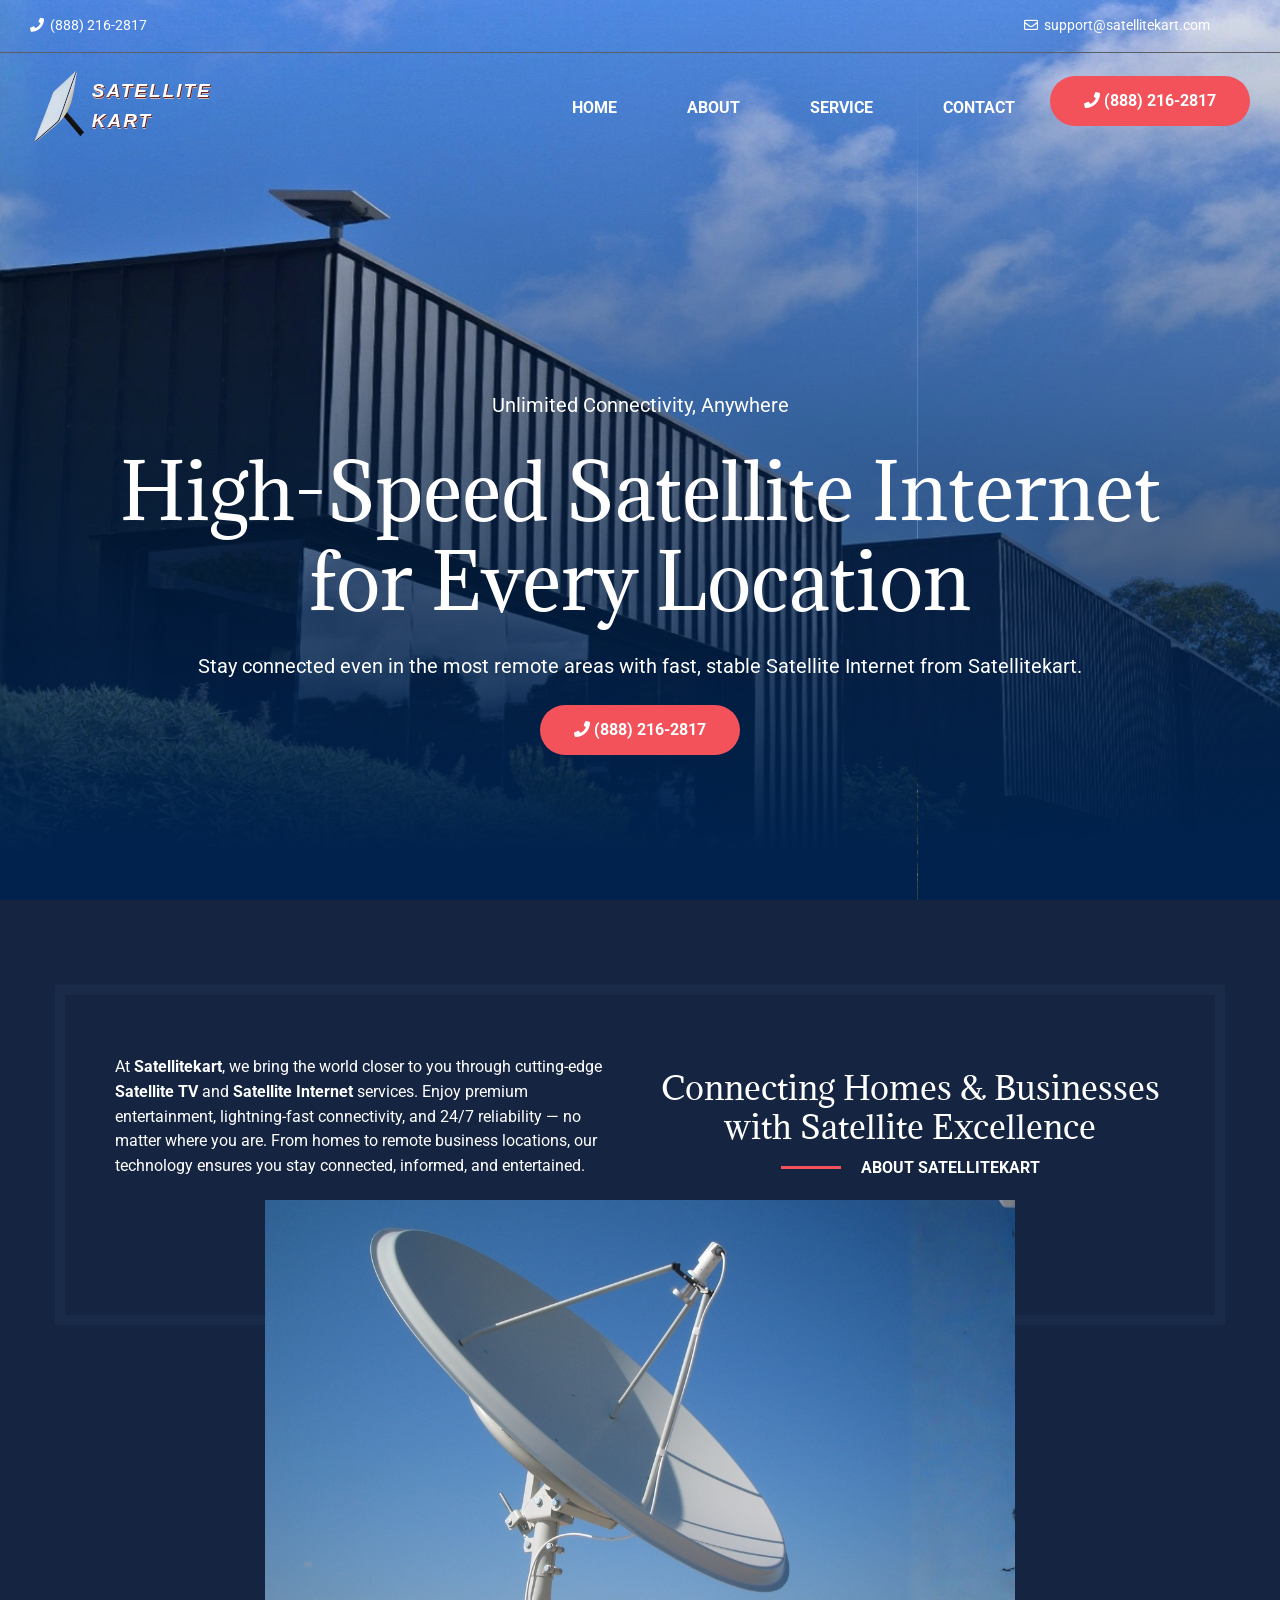
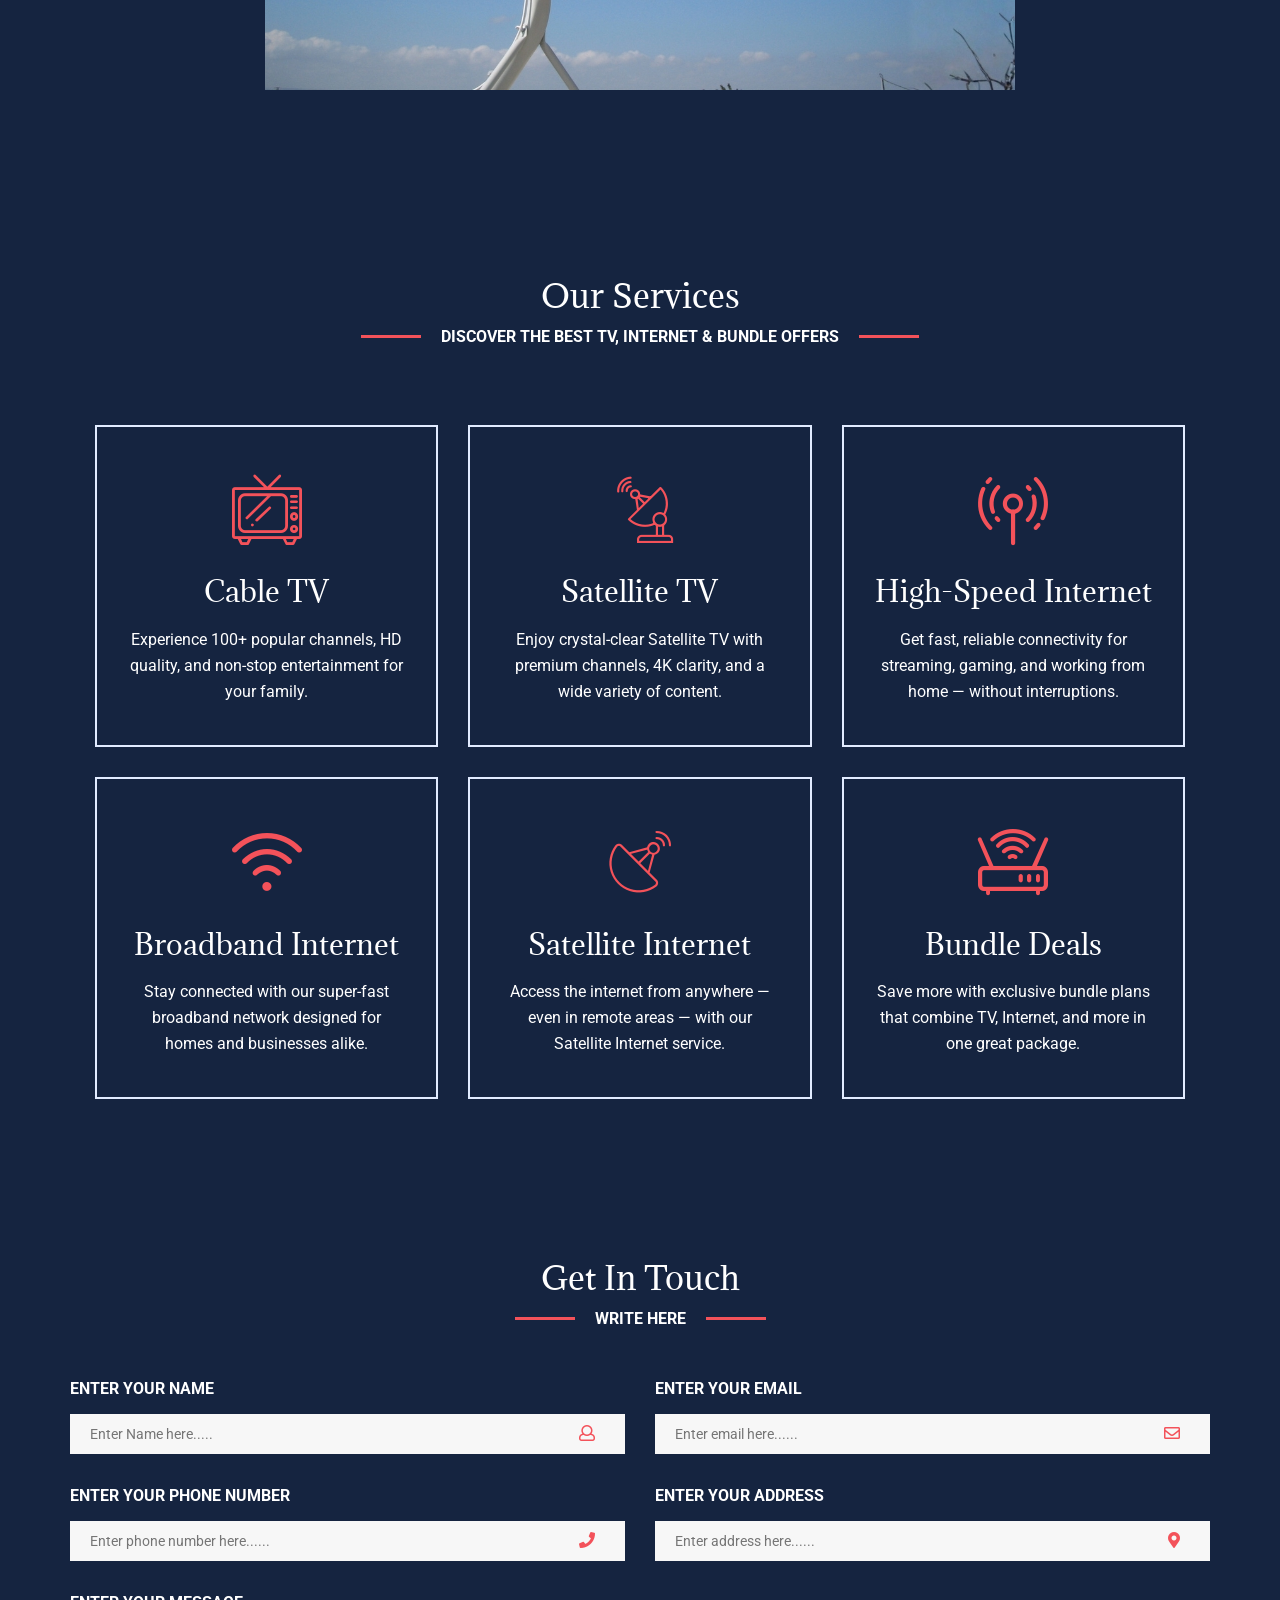
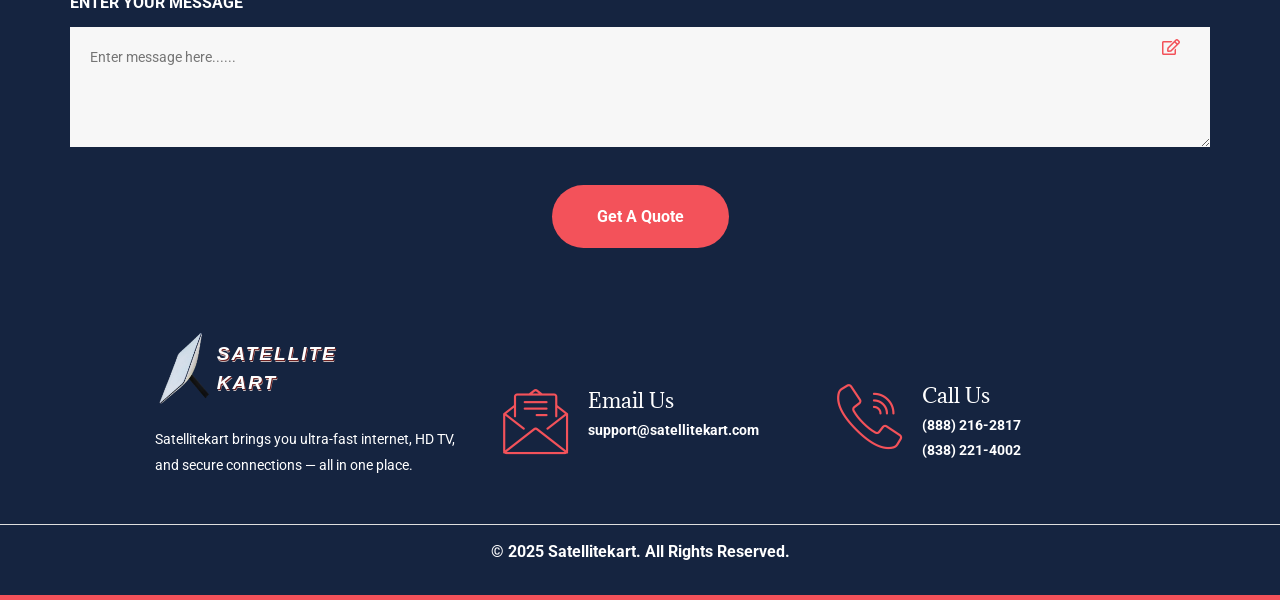
<file: www.satellitekart.com/index.html>
<!DOCTYPE html>
<html lang="en">

<head>
    <meta charset="UTF-8">
    <title>Satellitekart - Best TV, Internet & Phone Bundle</title>
    <meta name="description" content="Enjoy ultra-fast internet, HD TV, and reliable home phone service with Satellitekart. Get the best TV, Internet & Phone Bundle with free installation and 24/7 support across the UK.">

    <meta name="keywords" content="Cable TV,Satellite TV,High-Speed Internet,Broadband Internet,Satellite Internet,Bundle Deals">
    <meta name="author" content="themexriver">
    <!-- Mobile Specific Meta -->
    <meta name="viewport" content="width=device-width, initial-scale=1">

    <link rel="stylesheet" href="assets/css/owl.carousel.css">
    <link rel="stylesheet" href="assets/css/fontawesome-all.css">
    <link rel="stylesheet" href="assets/css/animate.css">
    <link rel="stylesheet" href="assets/css/flaticon.css">
     <link rel="stylesheet" href="assets/css/flaticon_broadx.css">
    <link rel="stylesheet" href="assets/css/bootstrap.min.css">
    <link rel="stylesheet" href="assets/css/video.min.css">
    <link rel="stylesheet" href="assets/css/style.css">
    
    <!-- Google tag (gtag.js) --> <script async src="https://www.googletagmanager.com/gtag/js?id=G-F9Z5HD15QP"></script> <script>   window.dataLayer = window.dataLayer || [];   function gtag(){dataLayer.push(arguments);}   gtag('js', new Date());   gtag('config', 'G-F9Z5HD15QP'); </script>
    
    <!-- Google tag (gtag.js) --> <script async src="https://www.googletagmanager.com/gtag/js?id=G-F9Z5HD15QP"></script> <script>   window.dataLayer = window.dataLayer || [];   function gtag(){dataLayer.push(arguments);}   gtag('js', new Date());   gtag('config', 'G-F9Z5HD15QP'); </script>
</head>

<body class="home-4">
    <!--<div id="preloader"></div>-->
    <div class="up">
        <a href="index.html#" class="scrollup text-center"><i class="fas fa-chevron-up"></i></a>
    </div>
    <!-- Start of header section
	============================================= -->
    <header id="header-id" class="main-header third_header">
        <div class="header-top clearfix">
            <div class="header_contact clearfix ul-li">
                <ul>
                      <li><i class="fas fa-phone"></i> <span><a href="tel:(888) 216-2817">(888) 216-2817</a></span></li>
                     
                </ul>
            </div>
            <div class="header-top_right float-right">
                <div class="header_contact clearfix ul-li">
                <ul>
                     
                  
                    <li><i class="far fa-envelope"></i> <span> <a href="mailto: support@satellitekart.com"> support@satellitekart.com</a></span></li>
                </ul>
            </div>
            </div>
        </div>
        <div class="main-menu-header clearfix relative-position">
           <div class="brand-logo float-left">
  <a href="index.html#">
    <img src="assets/img/logo/logo-3.png" alt="logo">
    SATELLITE <br>KART
  </a>
</div>

            <div class="q-btn_1 float-right text-center">
                <a class="block-display " href="tel:(888) 216-2817"> <i class="fas fa-phone"></i> (888) 216-2817</a>
            </div>
            <nav class="main-navigation float-right nav-menu-1 clearfix ul-li">
                <ul id="main-nav" class="nav navbar-nav clearfix">
                    <li>
                        <a href="index.html#">Home</a>
                    </li>
                    <li><a href="index.html#about">About</a></li>
                   
                    <li>
                        <a href="index.html#service">service</a>
                    </li>
                    <li>
                        <a href="index.html#contact">Contact</a>
                    </li>
                </ul>
            </nav>
        </div>
        <div class="mobile_menu">
            <div class="mobile_menu_wrap">
                <i class="open_bar menu_trigger  fas fa-list-ul"></i>
                <div class="wide_sidebar">
                    <div class="side_bar_overlay open_bar"></div>
                    <div class="wide_sidebar_content pera-content headline">
                        <div class="w-brand-logo">
                            <a href="https://www.satellitekart.com/!#"><img src="assets/img/logo/logo-3.png" alt="logo"> SATELLITE <br> KART</a> 
                        </div>
                        
                        <div class="pages-list">
                            <ul class="list-unstyled components">
                               <li>
                                    <a href="index.html#">Home</a>
                                </li>
                                <li><a href="index.html#about">About</a></li>
                            
                                <li>
                                    <a href="index.html#service">service</a>
                                </li>
                                <li>
                                    <a href="index.html#contact">Contact</a>
                                </li>
                            </ul>
                        </div>
                        <p class="page_headline">Contact Info:</p>
                        <div class="mobile_menu_contact ul-li-block">
                            <ul>
                                <li><i class="far fa-envelope"></i> <span> <a href="mailto: support@satellitekart.com"> support@satellitekart.com</a></span></li>
                                <li><i class="fas fa-phone"></i> <span><a href="tel:(888) 216-2817">(888) 216-2817</a></span></li>
                            </ul>
                        </div>
                        
                        
                    </div>
                </div>
            </div>
        </div>
    </header>
    <!-- ENd of header section
	============================================= -->

   <!-- Start of slider section
	============================================= -->
<!-- Start of slider section
============================================= -->
<section id="slider" class="slider-section">
    <div id="slide_wrapper" class="slide-area-content">

       

        <!-- Slide 2: Satellite Internet -->
        <div class="slider-layer">
            <div class="slider-img" data-background="assets/img/slider/s3.jpg"></div>
            <div class="container">
                <div class="slider-text">
                    <div class="slider_text-box slider_wrap1 text-center headline pera-content">
                        <div class="content-area">
                            <p>Unlimited Connectivity, Anywhere</p>
                            <h1>High-Speed <span>Satellite Internet</span> for Every Location</h1>
                            <p>Stay connected even in the most remote areas with fast, stable Satellite Internet from Satellitekart.</p>
                            <div class="q-btn_1 d-inline-block text-center mt-5">
                                <a class="block-display " href="tel:(888) 216-2817"> <i class="fas fa-phone"></i> (888) 216-2817</a>
                            </div>
                        </div>
                    </div>
                </div>
            </div>
        </div>

         <!-- Slide 1: Satellite TV -->
        <div class="slider-layer">
            <div class="slider-img" data-background="assets/img/slider/s3.jpg"></div>
            <div class="container">
                <div class="slider-text">
                    <div class="slider_text-box slider_wrap1 text-center headline pera-content">
                        <div class="content-area">
                            <p>Crystal-Clear Entertainment</p>
                            <h1>Experience Premium <span>Satellite TV</span> with 4K Quality</h1>
                            <p>Watch your favorite channels, movies, and sports with unbeatable clarity and reliability — powered by Satellitekart.</p>
                            <div class="q-btn_1 d-inline-block text-center mt-5">
                                <a class="block-display " href="tel:(888) 216-2817"> <i class="fas fa-phone"></i> (888) 216-2817</a>
                            </div>
                        </div>
                    </div>
                </div>
            </div>
        </div>

    </div>
</section>
<!-- End of slider section
============================================= -->

<!-- End of slider section
	============================================= -->

   <!-- Start of About Us section
============================================= -->
<section id="about" class="about_section4">
    <div class="container">
        <div class="about_content4">
            <div class="row align-items-center">
                <div class="col-md-6">
                    <div class="about-text">
                        <p>
                            At <strong>Satellitekart</strong>, we bring the world closer to you through cutting-edge <strong>Satellite TV</strong> and <strong>Satellite Internet</strong> services. 
                            Enjoy premium entertainment, lightning-fast connectivity, and 24/7 reliability — no matter where you are.
                            From homes to remote business locations, our technology ensures you stay connected, informed, and entertained.
                        </p>
                    </div>
                </div>
                <div class="col-md-6">
                    <div class="section-title-area section-left-title">
                        <div class="section-title headline relative-position">
                            <div class="title-head pera-content">
                                <h2>Connecting Homes & Businesses with Satellite Excellence</h2>
                                <p>About Satellitekart</p>
                            </div>
                        </div>
                    </div>
                </div>
            </div>
        </div>

        <div class="statistics_video">
            <div class="videoimg relative-position">
                <img src="assets/img/feature/vch.jpg" alt="Satellitekart - About Us">
            </div>
        </div>
    </div>
</section>
<!-- End of About Us section
============================================= -->


 <!-- Start of Service section
============================================= -->
<section id="service" class="service-section">
	<div class="section-title-area">
		<div class="section-title headline relative-position text-center">
			<div class="title-head pera-content">
				<h2>Our Services</h2>
				<p>Discover the Best TV, Internet & Bundle Offers</p>
			</div>
		</div>
	</div>
	<!-- /section-title -->
	<div class="container">
		<div class="row">
			<!-- Cable TV -->
			<div class="col-md-4 colmd4">
				<div class="service-icon-text relative-position text-center">
					<div class="service-icon">
						<span><i class="flaticon-tv"></i></span>
					</div>
					<div class="service-text headline pera-content">
						<h3>Cable TV</h3>
						<p>Experience 100+ popular channels, HD quality, and non-stop entertainment for your family.</p>
						
					</div>
				</div>
			</div>

			<!-- Satellite TV -->
			<div class="col-md-4 colmd4">
				<div class="service-icon-text relative-position text-center">
					<div class="service-icon">
						<span><i class="flaticon-satelite"></i></span>
					</div>
					<div class="service-text headline pera-content">
						<h3>Satellite TV</h3>
						<p>Enjoy crystal-clear Satellite TV with premium channels, 4K clarity, and a wide variety of content.</p>
						
					</div>
				</div>
			</div>

			<!-- High-Speed Internet -->
			<div class="col-md-4 colmd4">
				<div class="service-icon-text relative-position text-center">
					<div class="service-icon">
						<span><i class="flaticon-internet"></i></span>
					</div>
					<div class="service-text headline pera-content">
						<h3>High-Speed Internet</h3>
						<p>Get fast, reliable connectivity for streaming, gaming, and working from home — without interruptions.</p>
						
					</div>
				</div>
			</div>

			<!-- Broadband Internet -->
			<div class="col-md-4 colmd4">
				<div class="service-icon-text relative-position text-center">
					<div class="service-icon">
						<span><i class="flaticon-wifi"></i></span>
					</div>
					<div class="service-text headline pera-content">
						<h3>Broadband Internet</h3>
						<p>Stay connected with our super-fast broadband network designed for homes and businesses alike.</p>
						
					</div>
				</div>
			</div>

			<!-- Satellite Internet -->
			<div class="col-md-4 colmd4">
				<div class="service-icon-text relative-position text-center">
					<div class="service-icon">
						<span><i class="flaticon-satelite-1"></i></span>
					</div>
					<div class="service-text headline pera-content">
						<h3>Satellite Internet</h3>
						<p>Access the internet from anywhere — even in remote areas — with our Satellite Internet service.</p>
						
					</div>
				</div>
			</div>

			<!-- Bundle Deals -->
			<div class="col-md-4 colmd4">
				<div class="service-icon-text relative-position text-center">
					<div class="service-icon">
						<span><i class="flaticon-wifi-router"></i></span>
					</div>
					<div class="service-text headline pera-content">
						<h3>Bundle Deals</h3>
						<p>Save more with exclusive bundle plans that combine TV, Internet, and more in one great package.</p>
						
					</div>
				</div>
			</div>

		</div>
	</div>
</section>
            <!-- End of Service section
            ============================================= -->
            <div class="contact_page_form p-60">
				<div class="get-quote-section">
					<div class="container">
						<div class="section-title-area">
							<div class="section-title headline relative-position text-center">
							 
								<div class="title-head pera-content">
									<h2>Get In Touch</h2>
									<p>Write here</p>
								</div>
							</div>
						</div>
						<!-- /section title -->
						<div class="quote_content">
							<div class="quote_form">
								<form id="contact_form" method="POST">
                                    <div class="row">
                                        <div class="col-md-6">
                                            <div class="contact-info">
                                                <label>Enter your name</label>
                                                <input class="email" name="name" type="text" placeholder="Enter Name here.....">
                                                <div class="icon-bg"><i class="far fa-user"></i></div>
                                            </div>
                                        </div>
                                
                                        <div class="col-md-6">
                                            <div class="contact-info">
                                                <label>Enter your email</label>
                                                <input class="name" name="email" type="email" placeholder="Enter email here......">
                                                <div class="icon-bg"><i class="far fa-envelope"></i></div>
                                            </div>
                                        </div>
                                
                                        <div class="col-md-6">
                                            <div class="contact-info">
                                                <label>Enter your phone number</label>
                                                <input class="phone" name="phone" type="text" placeholder="Enter phone number here......">
                                                <div class="icon-bg"><i class="fas fa-phone"></i></div>
                                            </div>
                                        </div>
                                
                                        <div class="col-md-6">
                                            <div class="contact-info">
                                                <label>Enter your address</label>
                                                <input class="address" name="address" type="text" placeholder="Enter address here......">
                                                <div class="icon-bg"><i class="fas fa-map-marker-alt"></i></div>
                                            </div>
                                        </div>
                                    </div>
                                
                                    <div class="contact-info">
                                        <label>Enter your message</label>
                                        <textarea id="message" name="message" placeholder="Enter message here......"></textarea>
                                        <div class="icon-bg"><i class="far fa-edit"></i></div>
                                    </div>
                                
                                    <div id="alert-msg"></div>
                                
                                    <div class="sub-button text-center text-capitalize">
                                        <button class="hover-btn" type="submit">Get A Quote</button>
                                    </div>
                                </form>

							</div>
						</div>
						<!-- /qoute form -->

                   </div>
				</div>
			</div>     

  
   	<!-- Start of footer section
		============================================= -->
		<footer id="contact" class="footer-section p-0">
			<div class="container">
				 
				<div class="footer-widget-wrap">
  <div class="row justify-content-center">
    <div class="col-sm-10">
      <div class="row align-items-center justify-content-center">
        
        <div class="col-md-4 col-sm-6">
          <div class="site-widget headline pera-content">
            <div class="newslatter-logo mb-3">
              <a href="index.html#"><img src="assets/img/logo/logo-3.png" width="180" alt="logo">    SATELLITE <br> KART</a>
            </div>
            <p>Satellitekart brings you ultra-fast internet, HD TV, and secure connections — all in one place.</p>
          </div>
        </div>

        <div class="col-md-4 col-sm-6">
          <div class="site-widget headline footer-menu-widget pera-content">
            <div class="opening-time">
              <div class="opening-time-icon float-left">
                <span class="flaticon-email"></span>
              </div>
              <h3 class="widget-title">Email Us</h3>
              <div class="time-schedule">
                <span><a href="mailto:support@satellitekart.com">support@satellitekart.com</a></span>
              </div>
            </div>
          </div>
        </div>

        <div class="col-md-4 col-sm-6">
          <div class="site-widget headline footer-menu-widget pera-content">
            <div class="opening-time">
              <div class="opening-time-icon float-left">
                <span class="flaticon-call"></span>
              </div>
              <h3 class="widget-title">Call Us</h3>
              <div class="time-schedule">
                <span><a href="tel:(888) 216-2817">(888) 216-2817</a></span><br>
                <span><a href="tel:(838) 221-4002">(838) 221-4002</a></span>
              </div>
            </div>
          </div>
        </div>

      </div> <!-- inner row -->
    </div> <!-- col-sm-10 -->
  </div> <!-- outer row -->
</div>

			</div>
			<div class="copyright-text text-center">
				 <p class="text-center text-white">© 2025 <a href="index.html#">Satellitekart</a>. All Rights Reserved.</p>
			</div>
		</footer>
	<!-- End of footer section
		============================================= -->
    

    <!-- For js Library -->
    <script src="assets/js/jquery.min.js"></script>
    <script src="assets/js/bootstrap.min.js"></script>
    <script src="assets/js/popper.min.js"></script>
    <script src="assets/js/owl.carousel.min.js"></script>
    <script src="assets/js/jarallax.js"></script>
    <script src="assets/js/jquery.magnific-popup.min.js"></script>
    <script src="assets/js/Chart.min.js"></script>
    <script src="assets/js/circle-progress.js"></script>
    <script src="assets/js/appear.js"></script>
    <script src="assets/js/wow.min.js"></script>
    <script src="assets/js/utils.js"></script>
    <script src="assets/js/tilt.jquery.min.js"></script>
    <script src="assets/js/script.js"></script>
    <script src="assets/js/gmap3.min.js"></script>
    <script src="http://maps.google.com/maps/api/js?key=AIzaSyC61_QVqt9LAhwFdlQmsNwi5aUJy9B2SyA"></script>
    
    
    
   
<script>
$('#contact_form').on('submit', function(e) {
    e.preventDefault();

    $.ajax({
        url: 'send_mail.php',
        type: 'POST',
        data: $(this).serialize(),
        dataType: 'json',
        beforeSend: function() {
            $('#alert-msg').html('<div class="alert alert-info">Sending...</div>');
        },
        success: function(response) {
            if (response.status === 'success') {
                $('#alert-msg').html('<div class="alert alert-success">' + response.message + '</div>');
                $('#contact_form')[0].reset();
            } else {
                $('#alert-msg').html('<div class="alert alert-danger">' + response.message + '</div>');
            }
        },
        error: function() {
            $('#alert-msg').html('<div class="alert alert-danger">Something went wrong. Please try again later.</div>');
        }
    });
});
</script>

</body>

</html>
</file>
<file: www.satellitekart.com/assets/css/flaticon.css>
/*
  	Flaticon icon font: Flaticon
  	Creation date: 01/03/2020 13:59
  	*/

	@font-face {
	    font-family: "Flaticon";
	    src: url("https://www.satellitekart.com/assets/fonts/Flaticon.eot");
	    src: url("https://www.satellitekart.com/assets/fonts/Flaticon.eot?") format("embedded-opentype"), url("../fonts/Flaticon.woff2") format("woff2"), url("https://www.satellitekart.com/assets/fonts/Flaticon.woff") format("woff"), url("https://www.satellitekart.com/assets/fonts/Flaticon.ttf") format("truetype"), url("https://www.satellitekart.com/assets/fonts/Flaticon.svg") format("svg");
	    font-weight: normal;
	    font-style: normal;
	}

	@media screen and (-webkit-min-device-pixel-ratio:0) {
	    @font-face {
	        font-family: "Flaticon";
	        src: url("https://www.satellitekart.com/assets/fonts/Flaticon.svg") format("svg");
	    }
	}

	[class^="flaticon-"]:before,
	[class*=" flaticon-"]:before,
	[class^="flaticon-"]:after,
	[class*=" flaticon-"]:after {
	    font-family: Flaticon;
	    font-weight: normal;
	}

	[class^="flaticon-"] {
	    line-height: 1;
	}

	.flaticon-collaboration:before {
	    content: "\f100";
	}

	.flaticon-bank:before {
	    content: "\f101";
	}

	.flaticon-employee:before {
	    content: "\f102";
	}

	.flaticon-diagram:before {
	    content: "\f103";
	}

	.flaticon-money:before {
	    content: "\f104";
	}

	.flaticon-team:before {
	    content: "\f105";
	}

	.flaticon-analysis:before {
	    content: "\f106";
	}

	.flaticon-investor:before {
	    content: "\f107";
	}

	.flaticon-technical-support:before {
	    content: "\f108";
	}

	.flaticon-customer-service:before {
	    content: "\f109";
	}

	.flaticon-binoculars:before {
	    content: "\f10a";
	}

	.flaticon-comment:before {
	    content: "\f10b";
	}

	.flaticon-email:before {
	    content: "\f10c";
	}

	.flaticon-call:before {
	    content: "\f10d";
	}

	.flaticon-location:before {
	    content: "\f10e";
	}

	.flaticon-calendar:before {
	    content: "\f10f";
	}

	.flaticon-statistics:before {
	    content: "\f110";
	}

	.flaticon-fluctuation:before {
	    content: "\f111";
	}

	.flaticon-board:before {
	    content: "\f112";
	}

	.flaticon-hiring:before {
	    content: "\f113";
	}

	.flaticon-ribbon:before {
	    content: "\f114";
	}

	.flaticon-checklist:before {
	    content: "\f115";
	}

	.flaticon-game-boy-advance:before {
	    content: "\f116";
	}

	.flaticon-wallet:before {
	    content: "\f117";
	}

	.flaticon-portfolio:before {
	    content: "\f118";
	}

	.flaticon-chart:before {
	    content: "\f119";
	}
</file>
<file: www.satellitekart.com/assets/css/flaticon_broadx.css>
@font-face {
    font-family: "flaticon_broadx";
    src: url("../fonts/flaticon_broadx.ttf@8b904df76ce7622aee10f3805aaa7878") format("truetype"), url("https://www.satellitekart.com/assets/fonts/flaticon_broadx.woff?8b904df76ce7622aee10f3805aaa7878") format("woff"), url("https://www.satellitekart.com/assets/fonts/flaticon_broadx.woff2?8b904df76ce7622aee10f3805aaa7878") format("woff2"), url("https://www.satellitekart.com/assets/fonts/flaticon_broadx.eot?8b904df76ce7622aee10f3805aaa7878") format("embedded-opentype"), url("https://www.satellitekart.com/assets/fonts/flaticon_broadx.svg?8b904df76ce7622aee10f3805aaa7878") format("svg");
}

i[class^="flaticon-"]:before,
i[class*=" flaticon-"]:before {
    font-family: flaticon_broadx !important;
    font-style: normal;
    font-weight: normal !important;
    font-variant: normal;
    text-transform: none;
    line-height: 1;
    -webkit-font-smoothing: antialiased;
    -moz-osx-font-smoothing: grayscale;
}

.flaticon-play-button:before {
    content: "\f101";
}

.flaticon-fast:before {
    content: "\f102";
}

.flaticon-up-right:before {
    content: "\f103";
}

.flaticon-communication-problems:before {
    content: "\f104";
}

.flaticon-comment:before {
    content: "\f105";
}

.flaticon-internet:before {
    content: "\f106";
}

.flaticon-smart-home:before {
    content: "\f107";
}

.flaticon-cloud:before {
    content: "\f108";
}

.flaticon-satelite:before {
    content: "\f109";
}

.flaticon-phone-call:before {
    content: "\f10a";
}

.flaticon-wifi:before {
    content: "\f10b";
}

.flaticon-wifi-router:before {
    content: "\f10c";
}

.flaticon-high-speed:before {
    content: "\f10d";
}

.flaticon-phone-call-1:before {
    content: "\f10e";
}

.flaticon-satelite-1:before {
    content: "\f10f";
}

.flaticon-home-network:before {
    content: "\f110";
}

.flaticon-tv:before {
    content: "\f111";
}

.flaticon-cart:before {
    content: "\f112";
}

.flaticon-cinema:before {
    content: "\f113";
}

.flaticon-diamond:before {
    content: "\f114";
}

.flaticon-hacker:before {
    content: "\f115";
}

.flaticon-magic-wand:before {
    content: "\f116";
}

.flaticon-fighting:before {
    content: "\f117";
}

.flaticon-hacker-1:before {
    content: "\f118";
}

.flaticon-monitor:before {
    content: "\f119";
}

.flaticon-dots:before {
    content: "\f11a";
}

.flaticon-love:before {
    content: "\f11b";
}

.flaticon-facebook:before {
    content: "\f11c";
}

.flaticon-tik-tok:before {
    content: "\f11d";
}

.flaticon-youtube:before {
    content: "\f11e";
}

.flaticon-instagram:before {
    content: "\f11f";
}

.flaticon-next:before {
    content: "\f120";
}

.flaticon-wifi-1:before {
    content: "\f121";
}

.flaticon-television:before {
    content: "\f122";
}

.flaticon-share:before {
    content: "\f123";
}

.flaticon-down:before {
    content: "\f124";
}

.flaticon-search:before {
    content: "\f125";
}

.flaticon-sent:before {
    content: "\f126";
}

.flaticon-smartphone:before {
    content: "\f127";
}

.flaticon-arrow-down:before {
    content: "\f128";
}

.flaticon-up-arrow:before {
    content: "\f129";
}

.flaticon-compare:before {
    content: "\f12a";
}

.flaticon-quote:before {
    content: "\f12b";
}

.flaticon-24-hours-support:before {
    content: "\f12c";
}

.flaticon-devil:before {
    content: "\f12d";
}

.flaticon-award:before {
    content: "\f12e";
}

.flaticon-solution:before {
    content: "\f12f";
}

.flaticon-location:before {
    content: "\f130";
}

 

.flaticon-alarm-clock:before {
    content: "\f132";
}
</file>
<file: www.satellitekart.com/assets/css/style.css>
/*----------------------------------------------------
@File: Default Styles
@Author:  themexriver
@URL: https://themexriver.com/

This file contains the styling for the actual theme, this
is the file you need to edit to change the look of the
theme.
---------------------------------------------------- */

/*=====================================================================
@Template Name: NioBis - Corporate Business HTML Template
@Author: themexriver

CSS Table of content:-

1. Global Area 
2. Header Section
3. Slider Section
4. Service Section
5. About Section
6. Project Section
7. Feature Section
8. Team Section
9. How work Section
10. Testimonial Section
11. Get In Toucn Section
12. Blog Section
13. Award Section
14. Planning Section
15. Client-counter Section
16. Market-value Section
17. Get_qoute Section
18. statistics Section
19. Breadcrumb Section
20. Mission Section
21. Career Section
22. FAQ Section
23. Case Section
24. Footer Section
25. Responsive Area

=====================================================================*/

/*=========
Font load
===========*/

@import url("https://fonts.googleapis.com/css?family=Adamina|Roboto:400,500,700&display=swap");
/*=========
Color Code
===========*/

.primary-color {
    color: #f3525a;
}

.secondary-color {
    color: #3763ec;
}

.fourth-color {
    color: #152440;
}

@-webkit-keyframes fadeInDown {
    from {
        opacity: 0;
        -webkit-transform: translate3d(0, -100%, 0);
        transform: translate3d(0, -100%, 0);
    }
    to {
        opacity: 1;
        -webkit-transform: translate3d(0, 0, 0);
        transform: translate3d(0, 0, 0);
    }
}

@keyframes fadeInDown {
    from {
        opacity: 0;
        -webkit-transform: translate3d(0, -100%, 0);
        transform: translate3d(0, -100%, 0);
    }
    to {
        opacity: 1;
        -webkit-transform: translate3d(0, 0, 0);
        transform: translate3d(0, 0, 0);
    }
}

/*global area*/

/*----------------------------------------------------*/

body {
    margin: 0;
    padding: 0;
    overflow-x: hidden;
    font-size: 16px;
    line-height: 1.55;
    color: #ffffff;
    background-color: #152440;
    font-family: "Roboto";
    -moz-osx-font-smoothing: antialiased;
    -webkit-font-smoothing: antialiased;
}

::-moz-selection {
    color: #ffffff;
    background-color: #6e3ebf;
}

::selection {
    color: #ffffff;
    background-color: #6e3ebf;
}

::-moz-selection {
    color: #ffffff;
    background-color: #6e3ebf;
}

.container {
    max-width: 1200px;
}

.ul-li ul {
    margin: 0;
    padding: 0;
}

.ul-li ul li {
    float: left;
    list-style: none;
    display: inline-block;
}

.ul-li-block ul {
    margin: 0;
    padding: 0;
}

.ul-li-block ul li {
    display: block;
    list-style: none;
}

div#preloader {
    position: fixed;
    left: 0;
    top: 0;
    z-index: 99999;
    width: 100%;
    height: 100%;
    overflow: visible;
    background-color: #fff;
    background: #fff url("../img/peloader.svg") no-repeat center center;
}

[data-background] {
    background-size: cover;
    background-repeat: no-repeat;
    background-position: center center;
}

a {
    color: inherit;
    text-decoration: none;
    -webkit-transition: .3s all ease-in-out;
    transition: .3s all ease-in-out;
}

a:hover,
a:focus {
    text-decoration: none;
}

img {
    max-width: 100%;
    height: auto;
}

section {
    overflow: hidden;
}

button {
    cursor: pointer;
}

.form-control:focus,
button:visited,
button.active,
button:hover,
button:focus,
input:visited,
input.active,
input:hover,
input:focus,
textarea:hover,
textarea:focus,
a:hover,
a:focus,
a:visited,
a.active,
select,
select:hover,
select:focus,
select:visited {
    outline: none;
    -webkit-box-shadow: none;
    box-shadow: none;
    text-decoration: none;
    color: inherit;
}

.form-control {
    -webkit-box-shadow: none;
    box-shadow: none;
}

.relative-position {
    position: relative;
}

.inline-block {
    display: inline-block;
}

.overflow-hidden {
    overflow: hidden;
}

.pera-content p {
    margin-bottom: 0;
}

.headline h1,
.headline h2,
.headline h3,
.headline h4,
.headline h5,
.headline h6 {
    margin: 0;
    font-family: "Adamina";
}

.block-display {
    width: 100%;
    display: block;
}

.primary-bg {
    background-color: #f3525a;
}

.section-title-area {
    padding-bottom: 130px;
}

.section-title .title-bg {
    font-size: 200px;
    font-weight: 700;
    line-height: .8;
    letter-spacing: 35px;
    font-family: "Roboto";
}

.section-title .title-bg:after {
    position: absolute;
    content: '';
    top: 0;
    left: 0;
    background-image: -webkit-gradient(linear, left bottom, left top, from(rgba(255, 255, 255, .95)), to(white));
    background-image: linear-gradient(to top, rgba(255, 255, 255, .95), white);
    height: 100%;
    width: 100%;
}

.section-title .title-head {
    left: 0;
    right: 0;
    bottom: -55px;
    position: absolute;
}

.section-title .title-head h2 {
    font-size: 32px;
    padding-bottom: 10px;
}

.section-title .title-head p {
    font-weight: 700;
    position: relative;
    display: inline-block;
    text-transform: uppercase;
}

.section-title .title-head p:after,
.section-title .title-head p:before {
    top: 10px;
    content: '';
    height: 3px;
    width: 60px;
    position: absolute;
    background-color: #f3525a;
}

.section-title .title-head p:before {
    left: -80px;
}

.section-title .title-head p:after {
    right: -80px;
}

.background-style {
    background-size: cover;
    background-repeat: no-repeat;
    background-position: center center;
}

.background-overlay {
    top: 0;
    left: 0;
    width: 100%;
    height: 100%;
    position: absolute;
}

.section-left-title .title-head {
    bottom: inherit;
    position: inherit;
        text-align: center;
}

.section-left-title .title-head p {
    margin-left: 80px;
}

.section-left-title .title-head p:after {
    display: none;
}

.owl-nav .owl-prev,
.owl-nav .owl-next {
    right: 0;
    top: -160px;
    width: 75px;
    height: 75px;
    font-size: 24px;
    line-height: 75px;
    text-align: center;
    position: absolute;
    border-radius: 100%;
    background-color: #fff;
    border: 1px solid #e5e5e5;
    -webkit-transition: .3s all ease-in-out;
    transition: .3s all ease-in-out;
}

.owl-nav .owl-prev:hover,
.owl-nav .owl-next:hover {
    color: #fff;
    border: 1px solid #f3525a;
    background-color: #f3525a;
}

.owl-nav .owl-prev {
    right: 100px;
}

.white-bg {
    background-color: #fff;
}

.primary-bg {
    background-color: #f3525a;
}

.secondary-bg {
    background-color: #3763ec;
}

.body-color-bg {
    background-color: #242527;
}

.theme-tag {
    font-weight: 700;
}

.no-padding {
    padding: 0;
}

.home-2 .section-title .title-head p:before,
.home-2 .section-title .title-head p:after {
    background-color: #3763ec;
}

.home-2 .theme-tag {
    color: #3763ec;
}

.home-3 .section-title .title-head p:before,
.home-3 .section-title .title-head p:after {
    background-color: #f3525a;
}

.home-3 .theme-tag {
    color: #f3525a;
}

.custom_tab_button .nav {
    display: inherit;
    border: none;
}

.custom_tab_button .nav-tabs .nav-link:focus,
.custom_tab_button .nav-tabs .nav-link:hover {
    border: none;
}

.custom_tab_button .nav-tabs .nav-item {
    margin-bottom: 0;
}

.custom_tab_button .nav-tabs .nav-link {
    border: none;
}

.custom_tab_button .nav-tabs .nav-link.active {
    border: none;
}

.scrollup {
    width: 45px;
    right: 30px;
    z-index: 5;
    height: 45px;
    bottom: 100px;
    display: none;
    position: fixed;
    line-height: 45px;
    background-color: #f3525a;
}

.scrollup i {
    color: #fff;
}

.home-2 .scrollup {
    background-color: #3763ec;
}

.home-3 .scrollup {
    background-color: #f3525a;
}

@-webkit-keyframes mover {
    0% {
        -webkit-transform: translateY(0);
        transform: translateY(0);
    }
    100% {
        -webkit-transform: translateY(-10px);
        transform: translateY(-10px);
    }
}

@keyframes mover {
    0% {
        -webkit-transform: translateY(0);
        transform: translateY(0);
    }
    100% {
        -webkit-transform: translateY(-10px);
        transform: translateY(-10px);
    }
}

.hover-btn {
    z-index: 1;
    overflow: hidden;
    position: relative;
}

.hover-btn:before {
    top: 0;
    left: 40%;
    width: 0%;
    z-index: -1;
    content: '';
    height: 100%;
    position: absolute;
    -webkit-transform: skew(45deg);
    transform: skew(45deg);
    -webkit-transition: .3s all ease-in-out;
    transition: .3s all ease-in-out;
    background-color: #000;
}

.hover-btn:after {
    top: 0;
    right: 50%;
    width: 0%;
    z-index: -1;
    content: '';
    height: 100%;
    position: absolute;
    -webkit-transform: skew(45deg);
    transform: skew(45deg);
    -webkit-transition: .3s all ease-in-out;
    transition: .3s all ease-in-out;
    background-color: #000;
}

.hover-btn:hover:before,
.hover-btn:hover:after {
    width: 100%;
}

@-webkit-keyframes lighting {
    100% {
        left: 125%;
    }
}

@keyframes lighting {
    100% {
        left: 125%;
    }
}

.nioimage_hover {
    position: relative;
    overflow: hidden;
}

.nioimage_hover:before {
    position: absolute;
    top: 0;
    left: -75%;
    z-index: 2;
    display: block;
    content: '';
    width: 50%;
    height: 100%;
    -webkit-transform: skewX(-25deg);
    transform: skewX(-25deg);
    background: -webkit-gradient(linear, left top, right top, from(rgba(243, 82, 90, .5)), to(rgba(243, 82, 90, .3)));
    background: linear-gradient(to right, rgba(243, 82, 90, .5) 0%, rgba(243, 82, 90, .3) 100%);
}

.error_section {
    padding: 120px 0px;
    background-image: url(https://www.satellitekart.com/assets/img/background/erbg.jpg);
}

.error_section h2 {
    font-size: 60px;
    padding-bottom: 30px;
}

.error_section span {
    color: #0e0e0e;
    padding: 10px 30px;
    font-size: 26px;
    background-color: #e7ecf3;
}

.error_section .go-back-btn {
    color: #fff;
    height: 60px;
    width: 250px;
    margin: 0 auto;
    line-height: 60px;
    font-size: 20px;
    border-radius: 5px;
    margin-top: 400px;
    background-color: #f3525a;
}

.error_section .go-back-btn a {
    width: 100%;
    display: block;
}

/*---------------------------------------------------- */

/*Header area*/

/*----------------------------------------------------*/

.home-1 .navbar-nav,
.home-2 .navbar-nav,
.home-3 .navbar-nav,
.home-4 .navbar-nav {
    display: inherit;
}

.home-1 .main-menu-header,
.home-2 .main-menu-header,
.home-3 .main-menu-header,
.home-4 .main-menu-header {
    z-index: 9;
}

.home-1 .nav-menu-1,
.home-2 .nav-menu-1,
.home-3 .nav-menu-1,
.home-4 .nav-menu-1 {
    background-color: #fff;
}

.home-1 .nav-menu-1 .navbar-nav li a,
.home-2 .nav-menu-1 .navbar-nav li a,
.home-3 .nav-menu-1 .navbar-nav li a,
.home-4 .nav-menu-1 .navbar-nav li a {
    display: block;
    font-weight: 700;
    padding: 35px 40px 30px;
    position: relative;
    text-transform: uppercase;
    border-right: 1px solid #d9e6ff;
}

.home-1 .nav-menu-1 .navbar-nav li a:after,
.home-2 .nav-menu-1 .navbar-nav li a:after,
.home-3 .nav-menu-1 .navbar-nav li a:after,
.home-4 .nav-menu-1 .navbar-nav li a:after {
    height: 0px;
    width: 100%;
    content: '';
    position: absolute;
    bottom: 0;
    left: 0;
    -webkit-transition: .3s all ease-in-out;
    transition: .3s all ease-in-out;
    background-color: #f3525a;
}

.home-1 .nav-menu-1 .navbar-nav li a:hover:after,
.home-2 .nav-menu-1 .navbar-nav li a:hover:after,
.home-3 .nav-menu-1 .navbar-nav li a:hover:after,
.home-4 .nav-menu-1 .navbar-nav li a:hover:after {
    height: 5px;
}

.home-1 .nav-menu-1 .navbar-nav li:last-child a,
.home-2 .nav-menu-1 .navbar-nav li:last-child a,
.home-3 .nav-menu-1 .navbar-nav li:last-child a,
.home-4 .nav-menu-1 .navbar-nav li:last-child a {
    border-right: none;
}

.home-1 .nav-menu-1 .navbar-nav .sub-menu a:after,
.home-2 .nav-menu-1 .navbar-nav .sub-menu a:after,
.home-3 .nav-menu-1 .navbar-nav .sub-menu a:after,
.home-4 .nav-menu-1 .navbar-nav .sub-menu a:after {
    display: none;
}

.home-1 .main-navigation .menu-item-has-child>.sub-menu li a,
.home-2 .main-navigation .menu-item-has-child>.sub-menu li a,
.home-3 .main-navigation .menu-item-has-child>.sub-menu li a,
.home-4 .main-navigation .menu-item-has-child>.sub-menu li a {
    padding: 5px 30px;
}

.open_bar {
    cursor: pointer;
}

.main-header.prime_header {
    z-index: 99;
    width: 100%;
    position: fixed;
}

.home-1 .main-header {
    height: 120px;
    padding: 0px 70px;
    background-color: #152440;
}

.home-1 .brand-logo {
    padding-top: 25px;
}

.home-1 .header_contact {
    padding: 15px 0px 0px 30px;
}

.home-1 .header_contact li {
    color: #fff;
    padding-right: 55px;
}

.home-1 .header_contact li i {
    margin-right: 5px;
}

.home-1 .header_social li {
    width: 50px;
    color: #fff;
    height: 50px;
    line-height: 50px;
    text-align: center;
}

.home-1 .header_social .h-yo {
    background-color: #c82931;
}

.home-1 .header_social .h-lk {
    background-color: #dc3c44;
}

.home-1 .header_social .h-bh {
    background-color: #ee4b53;
}

.home-1 .header_social .h-tw {
    background-color: #f8555d;
}

.home-1 .header_social .h-fb {
    background-color: #ff626a;
}

.home-1 .header-right {
    padding-top: 45px;
}

.home-1 .header-right li {
    color: #fff;
    font-size: 20px;
    margin-left: 30px;
}

.home-1 .header-right .search-bar {
    margin-left: 45px;
}

.home-1 .header-right .lang_select:after {
    content: '\f078';
    font-family: 'Font Awesome 5 Free';
    position: absolute;
    top: 2px;
    right: -5px;
    font-size: 15px;
    font-weight: 700;
}

.home-1 .header-right select {
    border: none;
    width: 50px;
    cursor: pointer;
    -webkit-appearance: none;
    background-color: transparent;
}

.home-1 .header-right select option {
    color: #fff;
    padding: 15px;
    background-color: #242527;
}

.home-1 .nav-menu-1 .navbar-nav li a:hover {
    background-color: #f4f8ff;
}

.home-1 .q-btn_1,
.home-3 .q-btn_1,
.home-4 .q-btn_1 {
    height: 50px;
    width: 200px;
    line-height: 50px;
    border-radius: 50px;
    color: #f3525a;
    border: 2px solid #deeaff;
    -webkit-transition: .3s all ease-in-out;
    transition: .3s all ease-in-out;
}

.home-1 .q-btn_1 a,
.home-3 .q-btn_1 a,
.home-4 .q-btn_1 a {
    font-weight: 700;
    -webkit-transition: none;
    transition: none;
}

.home-1 .q-btn_1:hover,
.home-3 .q-btn_1:hover,
.home-4 .q-btn_1:hover {
    color: #fff;
    background-color: #f3525a;
}

.home-1 .q-btn_1,
.home-3 .q-btn_1,
.home-4 .q-btn_1 {
    top: 67%;
    right: 20px;
    -webkit-transform: translateY(-50%);
    transform: translateY(-50%);
}

.home-2 .main-header.second_header {
    z-index: 9;
    position: fixed;
    width: 100%;
    background-color: #fff;
}

.home-2 .main-header.second_header.f-nav .nav-menu-1 .navbar-nav li a {
    padding: 45px 35px 30px;
}

.home-2 .main-header.second_header.f-nav .main-navigation .menu-item-has-child>a:before {
    top: 48px;
}

.home-2 .main-header.second_header.f-nav .menu-item-has-child>.sub-menu li a {
    padding: 5px 30px;
}

.home-2 .main-header.second_header.f-nav .q-btn_1 a {
    margin-top: 30px;
}

.home-2 .lang-select:after {
    top: 2px;
    color: #fff;
    right: 0px;
    font-size: 14px;
    font-weight: 700;
    content: '\f078';
    position: absolute;
    font-family: 'Font Awesome 5 Free';
}

.home-2 .lang-select select {
    border: none;
    width: 50px;
    color: #fff;
    cursor: pointer;
    -webkit-appearance: none;
    background-color: transparent;
}

.home-2 .lang-select select option {
    color: #fff;
    padding: 15px;
    background-color: #3763ec;
}

.home-2 .brand-logo {
    z-index: 5;
    width: 270px;
    height: 130px;
    line-height: 130px;
    position: absolute;
    text-align: center;
    background-color: #fff;
    -webkit-box-shadow: 0px 16px 32px 0px rgba(184, 201, 255, .4);
    box-shadow: 0px 16px 32px 0px rgba(184, 201, 255, .4);
}

.brand-logo img{
    width: 80px;
}
.brand-logo a {
     font-family: 'Arial Black', 'Helvetica Neue', sans-serif;
    font-style: italic;
    font-weight: 900;
    font-size: 19px;
    color: #ffffff;
    text-transform: uppercase;
    letter-spacing: 2px;
    text-shadow: 1px 1px 0 #6a1e1e, 1px 2px 0 #c4b8b8;
    display: inline-flex
;
    align-items: center;
    gap: 0px;
}

.brand-logo img {
  height: 70px;
  width: auto;
  margin-right: 8px;
  transform: rotate(-5deg);
}


.w-brand-logo a {
     font-family: 'Arial Black', 'Helvetica Neue', sans-serif;
    font-style: italic;
    font-weight: 900;
    font-size: 19px;
    color: #ffffff;
    text-transform: uppercase;
    letter-spacing: 2px;
    text-shadow: 1px 1px 0 #6a1e1e, 1px 2px 0 #c4b8b8;
    display: inline-flex
;
    align-items: center;
    gap: 0px;
}

.w-brand-logo img {
  height: 70px;
  width: auto;
  margin-right: 8px;
  transform: rotate(-5deg);
}

.newslatter-logo a {
     font-family: 'Arial Black', 'Helvetica Neue', sans-serif;
    font-style: italic;
    font-weight: 900;
    font-size: 19px;
    color: #ffffff;
    text-transform: uppercase;
    letter-spacing: 2px;
    text-shadow: 1px 1px 0 #6a1e1e, 1px 2px 0 #c4b8b8;
    display: inline-flex
;
    align-items: center;
    gap: 0px;
}

.newslatter-logo img {
  height: 70px;
  width: auto;
  margin-right: 8px;
  transform: rotate(-5deg);
}




.home-2 .header_contact {
    width: 48%;
    float: left;
    position: relative;
    padding: 10px 0px 10px 250px;
    background-color: #3763ec;
}

.home-2 .header_contact li {
    color: #fff;
    font-size: 14px;
    margin-right: 40px;
}

.home-2 .header_contact li i {
    margin-right: 5px;
}

.home-2 .header_contact:after {
    top: 0;
    content: '';
    height: 100%;
    width: 25px;
    right: -15px;
    position: absolute;
    -webkit-transform: skewX(-25deg);
    transform: skewX(-25deg);
    background-color: #3763ec;
}

.home-2 .header-top_right {
    position: relative;
    padding: 10px 250px 10px 50px;
    background-color: #3763ec;
}

.home-2 .header-top_right:after {
    top: 0;
    content: '';
    height: 100%;
    width: 30px;
    left: -15px;
    position: absolute;
    -webkit-transform: skewX(30deg);
    transform: skewX(30deg);
    background-color: #3763ec;
}

.home-2 .header_social li {
    color: #fff;
    font-size: 14px;
    margin-left: 18px;
}

.home-2 .main-menu-header {
    width: 100%;
    padding: 0px 250px;
    display: inline-block;
}

.home-2 .nav-menu-1 .navbar-nav li a {
    border: none;
    padding: 40px 35px 35px;
}

.home-2 .nav-menu-1 .navbar-nav li a:hover {
    color: #3763ec;
}

.home-2 .nav-menu-1 .navbar-nav li a:after {
    display: none;
}

.home-2 .q-btn_1 a {
    color: #fff;
    margin-top: 25px;
    padding: 15px 40px 13px 40px;
    background-color: #3763ec;
}

.home-2 .main-navigation .menu-item-has-child>.sub-menu li a {
    padding: 5px 30px;
}

.home-2 .main-navigation .menu-item-has-child>.sub-menu {
    padding-top: 25px;
}

.home-2 .main-navigation .menu-item-has-child>a:before {
    top: 43px;
    right: 22px;
}

.search-body {
    top: 70px;
    opacity: 0;
    width: 300px;
    right: 55px;
    height: auto;
    z-index: 999;
    padding: 10px;
    position: absolute;
    visibility: hidden;
    background-color: #fff;
    -webkit-transition: .3s all ease-in-out;
    transition: .3s all ease-in-out;
    -webkit-box-shadow: 0px 2px 3px 1px rgba(0, 0, 0, .1);
    box-shadow: 0px 2px 3px 1px rgba(0, 0, 0, .1);
}

.search-body.search-open {
    top: 20px;
}

.search-body .search-form {
    width: 100%;
    height: auto;
    position: relative;
}

.search-body .search-form .search-input {
    width: 100%;
    height: 50px;
    color: #000;
    padding: 0px 20px;
    border: 1px solid #eee;
    background-color: #f7f7f7;
}

.search-body .search-form .search-input:focus {
    color: #000;
    outline: none;
    border-color: #eee;
}

.search-body .search-form .search-close {
    top: 1px;
    right: 1px;
    z-index: 1;
    width: 50px;
    color: #fff;
    height: 48px;
    border: none;
    cursor: pointer;
    line-height: 48px;
    text-align: center;
    position: absolute;
    background-color: #f3525a;
}

.search-open {
    opacity: 1;
    visibility: visible;
}

.UpToDown {
    -webkit-animation-duration: .7s;
    animation-duration: .7s;
    -webkit-animation-timing-function: ease;
    animation-timing-function: ease;
    -webkit-animation-fill-mode: both;
    animation-fill-mode: both;
    -webkit-animation-name: fadeInDown;
    animation-name: fadeInDown;
}

.f-nav {
    z-index: 10;
    position: fixed;
    left: 0;
    top: 0;
    width: 100%;
    background: #fff;
    margin-top: -50px;
    -webkit-box-shadow: 0px 3px 5px rgba(100, 100, 100, .19);
    box-shadow: 0px 3px 5px rgba(100, 100, 100, .19);
}

.f-nav.prime_header {
    height: 130px;
}

.f-nav.prime_header .brand-logo {
    padding-top: 58px;
}

.f-nav.prime_header .header-right {
    padding-top: 75px;
}

.f-nav.prime_header .nav-menu-1 .navbar-nav li a {
    padding: 25px 40px 30px;
}

.f-nav.prime_header .main-navigation .menu-item-has-child>a:before {
    top: 28px;
}

.f-nav.prime_header .main-navigation .menu-item-has-child>.sub-menu {
    top: 80px;
}

.f-nav.prime_header .main-navigation .menu-item-has-child>.sub-menu li a {
    padding: 5px 30px;
}

.f-nav.prime_header .search-body.search-open {
    top: 55px;
}

.home-3 .main-header,
.home-4 .main-header {
    top: 0;
    width: 100%;
    z-index: 99;
    position: fixed;
}

.home-3 .nav-menu-1,
.home-4 .nav-menu-1 {
    background-color: transparent;
}

.home-3 .header-top,
.home-4 .header-top {
    padding: 15px 245px 10px 245px;
    border-bottom: 1px solid #5c5f61;
}

.home-3 .header-top .header_contact,
.home-4 .header-top .header_contact {
    
    float: left;
}

.home-3 .main-menu-header,
.home-4 .main-menu-header {
    padding: 18px 245px 15px;
}

.home-3 .nav-menu-1 .navbar-nav li a,
.home-4 .nav-menu-1 .navbar-nav li a {
    border: none;
    color: #fff;
    padding: 25px 35px 20px;
}

.home-3 .nav-menu-1 .navbar-nav li a:hover,
.home-4 .nav-menu-1 .navbar-nav li a:hover {
    color: #f3525a;
}

.home-3 .nav-menu-1 .navbar-nav li a:after,
.home-4 .nav-menu-1 .navbar-nav li a:after {
    display: none;
}

.home-3 .main-navigation .menu-item-has-child>.sub-menu li a,
.home-4 .main-navigation .menu-item-has-child>.sub-menu li a {
    color: #242527;
}

.home-3 .main-navigation .menu-item-has-child>.sub-menu li a:hover,
.home-4 .main-navigation .menu-item-has-child>.sub-menu li a:hover {
    color: #f3525a;
}

.home-3 .main-navigation .menu-item-has-child>a:before,
.home-4 .main-navigation .menu-item-has-child>a:before {
    top: 28px;
    right: 20px;
}

.home-3 .main-navigation .menu-item-has-child>.sub-menu,
.home-4 .main-navigation .menu-item-has-child>.sub-menu {
    top: 80px;
}

.home-3 .header_contact li,
.home-4 .header_contact li {
    color: #fff;
    font-size: 14px;
    margin-right: 40px;
}

.home-3 .header_contact li i,
.home-4 .header_contact li i {
    margin-right: 3px;
}

.home-3 .lang-select select,
.home-4 .lang-select select {
    color: #fff;
    border: none;
    font-size: 14px;
    background-color: transparent;
}

.home-3 .header_social li,
.home-4 .header_social li {
    color: #fff;
    font-size: 14px;
    margin-left: 15px;
}

.home-3 .q-btn_1,
.home-4 .q-btn_1 {
    color: #fff;
    border: none;
    margin-top: 30px;
    background-color: #f3525a;
}

.home-3 .lang-select:after,
.home-4 .lang-select:after {
    top: 4px;
    color: #fff;
    right: 10px;
    font-size: 12px;
    font-weight: 700;
    content: '\f078';
    position: absolute;
    font-family: 'Font Awesome 5 Free';
}

.home-3 .lang-select select,
.home-4 .lang-select select {
    border: none;
    width: 50px;
    color: #fff;
    cursor: pointer;
    -webkit-appearance: none;
    background-color: transparent;
}

.home-3 .lang-select select option,
.home-4 .lang-select select option {
    color: #fff;
    padding: 15px;
    background-color: #3763ec;
}

.main-navigation .menu-item-has-child>a {
    position: relative;
}

.main-navigation .menu-item-has-child {
    position: relative;
}

.main-navigation .menu-item-has-child>a:before {
    top: 38px;
    right: 24px;
    font-size: 10px;
    content: "\f067";
    font-weight: 900;
    position: absolute;
    border-radius: 100%;
    font-family: 'Font Awesome 5 Free';
}

.main-navigation .menu-item-has-child>.sub-menu {
    left: 80%;
    top: 89px;
    opacity: 0;
    z-index: 2;
    margin: 0px;
    padding: 0px;
    height: auto;
    width: 200px;
    padding: 10px 0px 20px;
    visibility: hidden;
    position: absolute;
    background-color: #fff;
    -webkit-transform: translateX(-50%);
    transform: translateX(-50%);
    -webkit-transition: all .2s ease-in-out;
    transition: all .2s ease-in-out;
}

.main-navigation .menu-item-has-child>.sub-menu li {
    width: 100%;
    display: table;
}

.main-navigation .menu-item-has-child>.sub-menu li a {
    padding: 10px 30px;
    font-size: 14px;
}

.main-navigation .menu-item-has-child:hover .sub-menu {
    opacity: 1;
    visibility: visible;
}

.main-header.third_header.f-nav {
    background-color: #000;
}

.main-header.third_header.f-nav .main-menu-header {
    padding-bottom: 0;
}

.wide_sidebar_content {
    top: 0px;
    bottom: 0;
    right: -350px;
    height: 100vh;
    z-index: 101;
    position: fixed;
    width: 350px;
    overflow-y: scroll;
    padding-bottom: 40px;
    background-color: #152440;
    padding: 80px 30px 0px 40px;
    -webkit-box-shadow: 0px 3px 5px rgba(100, 100, 100, .19);
    box-shadow: 0px 3px 5px rgba(100, 100, 100, .19);
    -webkit-transition: all 0.5s cubic-bezier(0.9, 0.03, 0, 0.96) 0.6s;
    transition: all 0.5s cubic-bezier(0.9, 0.03, 0, 0.96) 0.6s;
}

.wide_sidebar_content h3 {
    font-size: 22px;
    font-weight: 700;
    color: #242527;
    padding: 20px 0px 10px;
}

.wide_sidebar_content .w-brand-logo {
    padding-bottom: 10px;
}

.wide_sidebar_content .wide_sidebar_collapse {
    top: 15px;
    left: 15px;
    position: absolute;
    color: #242527;
}

.wide_sidebar_content .wide_sidebar_text p {
    color: #242527;
    font-size: 16px;
}

.wide_sidebar_content .wide_sidebar_text .side_bar_btn {
    color: #fff;
    height: 50px;
    width: 150px;
    font-size: 16px;
    margin: 20px 0px;
    line-height: 50px;
    border-radius: 50px;
    background-color: #f3525a;
}

.wide_sidebar_content .wide_sidebar_text .pro_social {
    margin: 10px 0px 30px;
}

.wide_sidebar_content .wide_sidebar_text .pro_social li {
    color: #f3525a;
    margin-left: 0;
}

.wide_sidebar_content .wide_sidebar_text .pro_social li:hover {
    color: #fff;
}

.wide_sidebar_content .side_copyright {
    font-size: 14px;
    color: #242527;
    text-align: center;
    padding-bottom: 50px;
}

.prime_header.f-nav .wide_sidebar_content {
    top: 50px;
}

.wide_sidebar.wide_sidebar_open .wide_sidebar_content {
    right: -15px;
    -webkit-transition: all 0.7s cubic-bezier(0.9, 0.03, 0, 0.96) 0.4s;
    transition: all 0.7s cubic-bezier(0.9, 0.03, 0, 0.96) 0.4s;
}

.side_bar_overlay {
    top: 0;
    width: 100%;
    height: 100%;
    position: fixed;
    z-index: 100;
    right: -100%;
    height: 120vh;
    background-color: rgba(243, 82, 90, .5);
    -webkit-transition: all .8s ease-in .8s;
    transition: all .8s ease-in .8s;
}

.sidebar_overlay_open {
    overflow: hidden;
}

.wide_sidebar.wide_sidebar_open .side_bar_overlay {
    right: 0;
    -webkit-transition: all .8s ease-out 0s;
    transition: all .8s ease-out 0s;
    background-color: #f3525a;
}

.home-4 .q-btn_1 {
    background-color: #f3525a;
}

.home-4 .nav-menu-1 .navbar-nav li a:hover {
    color: #f3525a;
}

.mobile_menu {
    display: none;
}

.mobile_menu .wide_sidebar_content {
    padding-left: 30px;
}

.mobile_search-bar {
    margin: 50px 0;
}

.mobile_search-bar input {
    height: 60px;
    width: 100%;
    padding: 0 15px;
    border: 1px solid #f0f0f0;
    -webkit-box-shadow: 0px 16px 32px 0px rgba(32, 85, 125, .1);
    box-shadow: 0px 16px 32px 0px rgba(32, 85, 125, .1);
}

.mobile_search-bar button {
    top: 20px;
    border: none;
    right: 20px;
    color: #f3525a;
    position: absolute;
    background-color: transparent;
}

.mobile_menu_wrap .wide_sidebar_content .w-brand-logo {
    width: 200px;

}

.page_headline {
    font-weight: 700;
    text-transform: uppercase;
}

.pages-list {
    margin-bottom: 40px;
}

.pages-list .menu_icon {
    width: 30px;
    color: #fff;
    height: 30px;
    margin-right: 5px;
    line-height: 30px;
    border-radius: 100%;
    display: inline-block;
    background-color: #e4e4e4;
}

.mobile_menu_wrap .pages-list>ul>li {
    margin-bottom: 10px;
}

.mobile_menu_wrap .pages-list>ul>li>a {
    font-size: 14px;
    font-weight: 500;
    text-transform: uppercase;
}

.mobile_menu_wrap .pages-list .menu-item-has-child {
    position: relative;
}

.mobile_menu_wrap .pages-list .menu-item-has-child ul {
    position: relative;
}

.mobile_menu_wrap .pages-list .menu-item-has-child ul:after {
    top: 4px;
    width: 1px;
    left: 15px;
    content: '';
    height: 100%;
    position: absolute;
    background-color: #e4e4e4;
}

.mobile_menu_wrap .pages-list .menu-item-has-child ul li {
    padding-bottom: 5px;
}

.mobile_menu_wrap .pages-list .menu-item-has-child ul a {
    font-size: 14px;
    padding-left: 50px;
    position: relative;
    text-transform: uppercase;
}

.mobile_menu_wrap .pages-list .menu-item-has-child ul a:after {
    top: 7px;
    content: '';
    width: 5px;
    height: 5px;
    left: 13px;
    z-index: 1;
    position: absolute;
    border-radius: 100%;
    background-color: #f3525a;
}

.mobile_menu_wrap .pages-list .menu-item-has-child:after {
    top: 2px;
    right: -5px;
    font-size: 14px;
    font-weight: 700;
    content: '\f078';
    position: absolute;
    font-family: 'Font Awesome 5 Free';
}

.mobile_menu_contact {
    margin: 10px 0px 20px;
}

.mobile_menu_contact li {
    margin-bottom: 5px;
}

.mobile_menu_contact li i {
    margin-right: 10px;
}

.mobile_menu_follow {
    margin: 10px 0px 20px;
}

.mobile_menu_follow li {
    height: 40px;
    width: 40px;
    line-height: 40px;
    text-align: center;
    margin-right: 5px;
    border: 2px solid #e4e4e4;
}

.prime_header.f-nav .mobile_menu .wide_sidebar_content {
    top: 5px;
    padding-bottom: 50px;
}

/*---------------------------------------------------- */

/*Header area*/

/*----------------------------------------------------*/

.home_slide1 {
    width: 100%;
    top: -25px;
    position: relative;
    padding-top: 145px;
    display: inline-block;
}

.home_slide2 {
    padding-top: 150px;
}

.slider_wrap1 .video-play {
    width: 70px;
    height: 70px;
    opacity: 0;
    line-height: 70px;
    border-radius: 100%;
    background-color: #f3525a;
    -webkit-transform: translateY(-100px);
    transform: translateY(-100px);
}

.slider_wrap1 .video-play a {
    color: #fff;
}

.slider_wrap1 h1 {
    color: #fff;
    font-size: 80px;
    padding: 25px 0px;
    opacity: 0;
    -webkit-transform: translateY(-100px);
    transform: translateY(-100px);
}

.slider_wrap1 p {
    color: #fff;
    font-size: 20px;
    padding-left: 80px;
    position: relative;
    opacity: 0;
    -webkit-transform: translateY(80px);
    transform: translateY(80px);
}

/* .slider_wrap1 p:before {
    left: 0;
    top: 15px;
    content: '';
    height: 3px;
    width: 60px;
    position: absolute;
    background-color: #f3525a;
} */

.slider_wrap1 .content-area {
    top: 50%;
    max-width: 720px;
    position: absolute;
    -webkit-transform: translateY(-50%);
    transform: translateY(-50%);
}

.home-2 .slider_wrap1 p:before {
    background-color: #3763ec;
}

.home-2 .slider_wrap1 h1,
.home-2 .slider_wrap1 p {
    color: #242527;
}

.home-2 .slider_wrap1 h1 {
    padding-top: 10px;
}

.home-2 .slider_wrap1 .content-area {
    top: 47%;
}

.home-2 .slider_wrap1 .emergency_call {
    right: 100px;
    bottom: 30%;
    position: absolute;
}

.home-2 .slider_wrap1 .emergency_call i {
    height: 60px;
    width: 60px;
    color: #3763ec;
    font-size: 30px;
    line-height: 60px;
    text-align: center;
    border-radius: 100%;
    background-color: #fff;
    -webkit-animation: mover 1s infinite alternate;
    animation: mover 1s infinite alternate;
    -webkit-box-shadow: 0px 16px 26px 0px rgba(55, 99, 236, .4);
    box-shadow: 0px 16px 26px 0px rgba(55, 99, 236, .4);
}

.home-2 .slider_wrap1 .emergency_call span {
    color: #d2deff;
    font-size: 30px;
}

.img-zooming {
    background-repeat: no-repeat;
    background-position: center;
    background-size: cover;
    -webkit-transform: scale(1);
    transform: scale(1);
}

.owl-item.active .slider-layer .slider_wrap1 .video-play {
    opacity: 1;
    -webkit-transform: translateY(0);
    transform: translateY(0);
    -webkit-transition: all 1000ms ease;
    transition: all 1000ms ease;
    -webkit-transition-delay: 700ms;
    transition-delay: 700ms;
}

.owl-item.active .slider-layer .slider_wrap1 h1 {
    opacity: 1;
    -webkit-transform: translateY(0);
    transform: translateY(0);
    -webkit-transition: all 900ms ease;
    transition: all 900ms ease;
    -webkit-transition-delay: 300ms;
    transition-delay: 300ms;
}

.owl-item.active .slider-layer .slider_wrap1 p {
    opacity: 1;
    -webkit-transform: translateY(0);
    transform: translateY(0);
    -webkit-transition: all 700ms ease;
    transition: all 700ms ease;
    -webkit-transition-delay: 700ms;
    transition-delay: 700ms;
}

.owl-item.active .slider-layer .slider_wrap1 .slide_btn li {
    opacity: 1;
    -webkit-transform: translateY(0);
    transform: translateY(0);
    -webkit-transition: all 700ms ease;
    transition: all 700ms ease;
    -webkit-transition-delay: 1000ms;
    transition-delay: 1000ms;
}

.owl-item.active .img-zooming {
    -webkit-transform: scale(1.15);
    transform: scale(1.15);
    -webkit-transition: all 7000ms linear;
    transition: all 7000ms linear;
}

.slider-img {
    height: 90vh;
    max-height: 800px;
}

@-webkit-keyframes border_animation {
    0% {
        -webkit-transform: scale(1);
        transform: scale(1);
        opacity: 0;
    }
    20% {
        -webkit-transform: scale(1.24);
        transform: scale(1.24);
        opacity: 1;
    }
    100% {
        -webkit-transform: scale(2.1);
        transform: scale(2.1);
        opacity: 0;
    }
}

@keyframes border_animation {
    0% {
        -webkit-transform: scale(1);
        transform: scale(1);
        opacity: 0;
    }
    20% {
        -webkit-transform: scale(1.24);
        transform: scale(1.24);
        opacity: 1;
    }
    100% {
        -webkit-transform: scale(2.1);
        transform: scale(2.1);
        opacity: 0;
    }
}

.video_btn_border {
    top: 0;
    left: 0;
    opacity: 0;
    width: 100%;
    height: 100%;
    border-radius: 60px;
    position: absolute;
    -webkit-animation-play-state: running;
    animation-play-state: running;
    border: 2px solid rgba(255, 255, 255, .32);
    -webkit-animation: border_animation 3.9s linear 0s infinite;
    animation: border_animation 3.9s linear 0s infinite;
}

.video_btn_border.border_wrap-2 {
    -webkit-animation-delay: 1.3s;
    animation-delay: 1.3s;
}

.video_btn_border.border_wrap-3 {
    -webkit-animation-delay: 2.6s;
    animation-delay: 2.6s;
}

.home-2 .slider-section {
    top: inherit;
}

.home-3 .slide_btn li,
.home-4 .slide_btn li {
    color: #fff;
    height: 60px;
    width: 170px;
    margin: 0px 10px;
    font-weight: 700;
    text-align: center;
    line-height: 60px;
    border-radius: 50px;
    float: inherit;
    opacity: 0;
    border: 1px solid #687175;
    -webkit-transform: translateY(100px);
    transform: translateY(100px);
}

.home-3 .slide_btn li:hover,
.home-4 .slide_btn li:hover {
    border: 1px solid #f3525a;
}

.home-3 .hover-btn:before,
.home-3 .hover-btn:after,
.home-4 .hover-btn:before,
.home-4 .hover-btn:after {
    background-color: #f3525a;
}

.home-3 .slider-img,
.home-4 .slider-img {
    height: 90vh;
    max-height: 900px;
}

.home-3 .slider_wrap1 h1,
.home-4 .slider_wrap1 h1 {
    font-size: 100px;
    line-height: 1.2;
}

.home-3 .slider_wrap1 .content-area,
.home-4 .slider_wrap1 .content-area {
    left: 0;
    top: 65%;
    right: 0;
    margin: 0 auto;
    max-width: 800px;
}

.home-3 .slider_wrap1 .content-area p,
.home-4 .slider_wrap1 .content-area p {
    display: table;
    margin: 0 auto;
    padding-right: 80px;
}

.home-3 .slider_wrap1 .content-area p:before,
.home-4 .slider_wrap1 .content-area p:before {
    background-color: #687175;
}

/* .home-3 .slider_wrap1 .content-area p:after,
.home-4 .slider_wrap1 .content-area p:after {
    right: 0;
    top: 15px;
    content: '';
    height: 3px;
    width: 60px;
    position: absolute;
    background-color: #687175;
} */

.home-3 .talk_text,
.home-4 .talk_text {
    left: 60px;
    bottom: 60px;
    position: absolute;
}

.home-3 .talk_text .talk_icon,
.home-4 .talk_text .talk_icon {
    width: 60px;
    height: 60px;
    line-height: 60px;
    border-radius: 100%;
    border: 2px solid #687175;
}

.home-3 .talk_text .talk_icon i,
.home-4 .talk_text .talk_icon i {
    color: #fff;
    font-size: 20px;
}

.home-3 .talk_text span,
.home-4 .talk_text span {
    color: #fff;
    display: block;
    padding-left: 50px;
    position: relative;
    margin-left: -30px;
    margin-bottom: 60px;
    -webkit-transform: rotate(-90deg);
    transform: rotate(-90deg);
}

.home-3 .talk_text span:after,
.home-4 .talk_text span:after {
    left: 0;
    top: 10px;
    content: '';
    height: 3px;
    width: 40px;
    position: absolute;
    background-color: #f3525a;
}

.home-3 #slide_wrapper .owl-dots,
.home-4 #slide_wrapper .owl-dots {
    top: 50%;
    right: 60px;
    -webkit-transform: translateY(-50%);
    transform: translateY(-50%);
    position: absolute;
}

.home-3 #slide_wrapper .owl-dots .owl-dot span,
.home-4 #slide_wrapper .owl-dots .owl-dot span {
    width: 5px;
    height: 10px;
    margin-bottom: 5px;
    border-radius: 50px;
    display: inline-block;
    background-color: #6f7274;
    -webkit-transition: .3s all ease-in-out;
    transition: .3s all ease-in-out;
}

.home-3 #slide_wrapper .owl-dots .owl-dot.active span,
.home-4 #slide_wrapper .owl-dots .owl-dot.active span {
    height: 20px;
    background-color: #fff;
}

.home-4 .slider_wrap1 h1 {
    font-size: 75px;
}

.home-4 .slider_wrap1 .content-area {
    max-width: 1056px;
}

 

.home-4 #slide_wrapper .owl-dots {
    display: none !important;
}

/*---------------------------------------------------- */

/*Service area*/

/*----------------------------------------------------*/

.service-section {
    width: 100%;
    padding: 80px;
    display: inline-block;
}

.service-icon-text {
    overflow: hidden;
    padding: 40px 30px;
    border: 2px solid #e1ebff;
    -webkit-transition: .3s all ease-in-out;
    transition: .3s all ease-in-out;
    margin-bottom: 30px;
}

.service-icon-text:before {
    top: 0;
    right: 0;
    left: auto;
    width: 0%;
    height: 3px;
    content: '';
    margin: 0 auto;
    position: absolute;
    background-color: #f3525a;
    -webkit-transition: width 0.6s cubic-bezier(0.25, 0.8, 0.25, 1) 0s;
    transition: width 0.6s cubic-bezier(0.25, 0.8, 0.25, 1) 0s;
}

 

.service-icon-text .service-icon span {
    font-size: 70px;
    color: #f3525a;
}

.service-icon-text .service-text h3 {
    font-size: 28px;
    padding-bottom: 18px;
}

.service-icon-text .service-text p {
    line-height: 1.625;
}

.service-icon-text .btn-more {
    margin-top: 28px;
}

.service-icon-text .btn-more a {
    font-weight: 700;
    position: relative;
}

.service-icon-text .btn-more a:before {
    top: -8px;
    content: '';
    width: 0;
    height: 3px;
    position: absolute;
    -webkit-transition: .3s all ease-in-out;
    transition: .3s all ease-in-out;
    background-color: #f3525a;
}

.service-icon-text .btn-more a:after {
    top: -2px;
    right: 0px;
    opacity: 0;
    content: '\f138';
    font-weight: 700;
    position: absolute;
    color: #f3525a;
    -webkit-transition: .3s all ease-in-out;
    transition: .3s all ease-in-out;
    font-family: 'Font Awesome 5 Free';
}

.service-icon-text .btn-more a:hover:before {
    width: 100%;
}

.service-icon-text .btn-more a:hover:after {
    opacity: 1;
    right: -20px;
}

.service-icon-text .background-icon {
    right: -5px;
    z-index: -1;
    bottom: -28px;
    -webkit-transition: .5s all ease-in-out;
    transition: .5s all ease-in-out;
}

.service-icon-text .background-icon span {
    color: #f1f6ff;
    font-size: 230px;
}

.service-icon-text:hover {
    border: 2px solid #fff;
    -webkit-box-shadow: 0px 16px 32px 0px rgba(21, 36, 64, .06);
    box-shadow: 0px 16px 32px 0px rgba(21, 36, 64, .06);
}

.service-icon-text:hover:before {
    left: 0;
    width: 100%;
    right: auto;
}

.service-icon-text:hover .background-icon {
    right: -15px;
    bottom: -45px;
}

.service-section_2 {
    padding-bottom: 120px;
}

.service-section_2:before {
    top: 0;
    left: 0;
    content: '';
    width: 100%;
    height: 710px;
    position: absolute;
    background-color: #f6f6f6;
}

.service-section_2 .section-title .title-bg:after {
    background-image: -webkit-gradient(linear, left bottom, left top, from(rgba(245, 245, 245, .9)), to(#f6f6f6));
    background-image: linear-gradient(to top, rgba(245, 245, 245, .9), #f6f6f6);
}

.service-section_2 .service_content2 {
    padding: 78px 80px;
    background-color: #fff;
    -webkit-box-shadow: 0px 16px 32px 0px rgba(195, 195, 195, .3);
    box-shadow: 0px 16px 32px 0px rgba(195, 195, 195, .3);
}

.service-section_2 .service_content2 .service-icon {
    margin-bottom: 35px;
}

.service-section_2 .service_content2 .service-icon span {
    font-size: 65px;
    color: #3763ec;
}

.service-section_2 .service_content2 .service_text h2 {
    font-size: 48px;
    padding: 15px 0px 25px 0;
}

.service_item .more-btn {
    left: 0;
    right: 0;
    top: 40%;
    z-index: 1;
    opacity: 0;
    height: 60px;
    width: 175px;
    margin: 0 auto;
    overflow: hidden;
    text-align: center;
    line-height: 60px;
    visibility: hidden;
    position: absolute;
    -webkit-transition-delay: .2s;
    transition-delay: .2s;
    -webkit-transform: translateY(-50%);
    transform: translateY(-50%);
    border: 1px solid #a8acb6;
    -webkit-transition: .4s all ease-in-out;
    transition: .4s all ease-in-out;
}

.service_item .more-btn a {
    color: #fff;
}

.service_item .more-btn:hover {
    border: 1px solid #3763ec;
}

.service_item .more-btn.hover-btn:before,
.service_item .more-btn.hover-btn:after {
    background-color: #3763ec;
}

.service_item .service_img {
    overflow: hidden;
}

.service_item .service_img img {
    -webkit-transform: scale(1);
    transform: scale(1);
    -webkit-transition: .4s all ease-in-out;
    transition: .4s all ease-in-out;
}

.service_item .service_img:after {
    top: 0;
    left: 0;
    width: 100%;
    content: '';
    opacity: 0;
    height: 100%;
    position: absolute;
    -webkit-transition: .4s all ease-in-out;
    transition: .4s all ease-in-out;
    background-color: rgba(0, 0, 0, .7);
}

.service_item:hover .service_img:after {
    opacity: 1;
}

.service_item:hover .more-btn {
    top: 50%;
    opacity: 1;
    visibility: visible;
}

.service_item:hover .service_img img {
    -webkit-transform: scale(1.1);
    transform: scale(1.1);
}

.service-slide-area .service-img {
    right: 0;
    left: 0px;
    z-index: 1;
    top: -80px;
    margin: 0 auto;
    max-width: 310px;
    position: absolute;
}

.service-slide-area .service-icon-text {
    padding-top: 175px;
}

.service-slide-area .service-icon-text:before {
    bottom: 0;
    top: inherit;
}

.service-slide-area .owl-stage-outer {
    padding: 80px 0px 0px 0px;
}

.service-slide-area .owl-nav .owl-prev,
.service-slide-area .owl-nav .owl-next {
    top: 50%;
    -webkit-transform: translateY(-50%);
    transform: translateY(-50%);
}

.service-slide-area .owl-nav .owl-prev {
    right: inherit;
    left: -120px;
}

.service-slide-area .owl-nav .owl-next {
    right: -120px;
}

.service_slide2 {
    background-color: #282828;
}

.service_slide2 .owl-nav .owl-prev,
.service_slide2 .owl-nav .owl-next {
    bottom: 30px;
    width: 70px;
    height: 70px;
    top: inherit;
    border-radius: 0;
}

.service_slide2 .owl-nav .owl-prev {
    right: -30px;
}

.service_slide2 .owl-nav .owl-next {
    right: -100px;
}

.slider_content2 {
    padding: 118px 60px 117px;
}

.slider_content2 .section-title-area {
    margin-bottom: 30px;
}

.slider_content2 .section-title .title-head h3 {
    color: #fff;
    font-size: 40px;
}

.slider_content2 .section-left-title .title-head p {
    color: #fff;
}

.slider_content2 .slider_number {
    top: 0px;
    left: 20px;
    position: absolute;
}

.slider_content2 .slider_number span {
    color: #393939;
    line-height: 1;
    font-weight: 700;
    font-size: 200px;
    -webkit-text-fill-color: #282828;
    -webkit-text-stroke-width: 1px;
    -webkit-text-stroke-color: #393939;
    text-shadow: -1px -1px 0 #393939;
}

.slider_content2 .service_itemtext {
    padding: 25px 35px;
    margin-bottom: 45px;
    background-color: #fff;
    border-bottom: 2px solid #f3525a;
}

.slider_content2 .service_itemtext p {
    color: #282828;
}

.slider_content2 .nio-btn {
    color: #fff;
    height: 60px;
    width: 230px;
    font-weight: 700;
    line-height: 60px;
    border-radius: 50px;
    background-color: #f3525a;
}

.slider_content2 .nio-btn.hover-btn:before,
.slider_content2 .nio-btn.hover-btn:after {
    background-color: #3763ec;
}

.service_slide2_img {
    top: -30px;
}

.service_slide2_img:before {
    top: 30px;
    left: -30px;
    z-index: -1;
    content: '';
    position: absolute;
    border-bottom: 590px solid #282828;
    border-right: 600px solid transparent;
}

.home-3 .service-section2,
.home-4 .service-section2 {
    overflow: visible;
    padding-bottom: 0;
}

.home-3 .service-section2 .section-title-area,
.home-4 .service-section2 .section-title-area {
    padding-bottom: 0;
}

.home-3 .service_content3,
.home-4 .service_content3 {
    bottom: -150px;
    z-index: 1;
}

.service-section.service_page_content {
    margin-top: 0;
    padding: 120px 0px 85px;
}

.service-section.service_page_content .service-icon-text {
    margin-bottom: 30px;
}

.service_details_left {
    margin-right: 30px;
}

.service_details_left .theme-tag {
    display: block;
    color: #f3525a;
    margin: 40px 0px 10px;
}

.service_details_left h2 {
    font-size: 56px;
    padding-bottom: 30px;
}

.service_details_left article {
    margin-bottom: 30px;
}

.service_details_left blockquote {
    border-bottom: 0;
    position: relative;
    margin-bottom: 30px;
    padding: 30px 55px 30px 40px;
    border-left: 5px solid #f3525a;
    -webkit-box-shadow: 0px 8px 16px 0px rgba(40, 40, 40, .14);
    box-shadow: 0px 8px 16px 0px rgba(40, 40, 40, .14);
}

.service_details_left blockquote .author_intro {
    margin-top: 20px;
}

.service_details_left blockquote .ath_name {
    font-weight: 700;
    color: #f3525a;
    margin-top: 10px;
}

.service_details_left blockquote .ath_img {
    margin-right: 10px;
}

.service_details_left blockquote .icon_bg {
    right: 10px;
    bottom: 10px;
    z-index: -1;
    position: absolute;
}

.service_details_left blockquote .icon_bg i {
    color: #fff2f4;
    font-size: 130px;
}

.service_details_section {
    padding: 120px 0px;
}

.single_widget {
    margin-bottom: 40px;
}

.service_itemlist {
    border: 2px solid #e5e5e5;
}

.service_itemlist li {
    height: 75px;
    font-weight: 700;
    padding: 0px 50px;
    line-height: 75px;
    position: relative;
    -webkit-transition: .3s all ease-in-out;
    transition: .3s all ease-in-out;
    border-bottom: 2px solid #e5e5e5;
}

.service_itemlist li:last-child {
    border-bottom: 0;
}

.service_itemlist li a {
    width: 100%;
    display: block;
    -webkit-transition: none;
    transition: none;
}

.service_itemlist li:after {
    top: 0;
    right: 50px;
    content: '+';
    font-size: 24px;
    position: absolute;
}

.service_itemlist li:hover {
    color: #fff;
    background-color: #f3525a;
    border-bottom: none;
}

.cotanct_formarea {
    padding: 50px;
    background-color: #f3525a;
}

.cotanct_formarea .form_title {
    color: #fff;
    font-size: 30px;
    display: block;
    margin-bottom: 25px;
    font-family: "Adamina";
}

.cotanct_formarea .form_field {
    margin-bottom: 20px;
    border: 2px solid #e5e5e5;
}

.cotanct_formarea .contact-info {
    position: relative;
}

.cotanct_formarea .contact-info input,
.cotanct_formarea .contact-info textarea {
    width: 100%;
    height: 60px;
    border: none;
    padding: 30px;
    background-color: transparent;
    border-bottom: 2px solid #e5e5e5;
}

.cotanct_formarea .contact-info input::-webkit-input-placeholder,
.cotanct_formarea .contact-info textarea::-webkit-input-placeholder {
    color: #e5e5e5;
}

.cotanct_formarea .contact-info input::-ms-input-placeholder,
.cotanct_formarea .contact-info textarea::-ms-input-placeholder {
    color: #e5e5e5;
}

.cotanct_formarea .contact-info input::placeholder,
.cotanct_formarea .contact-info textarea::placeholder {
    color: #e5e5e5;
}

.cotanct_formarea .contact-info .icon-bg {
    top: 15px;
    right: 20px;
    color: #fff;
    position: absolute;
}

.cotanct_formarea .contact-info textarea {
    padding: 20px 30px 10px;
    border-bottom: none;
}

.cotanct_formarea .sub-button button {
    border: none;
    height: 60px;
    width: 160px;
    margin: 0 auto;
    font-weight: 700;
    line-height: 60px;
    color: #242527;
    background-color: #fff;
}

.cotanct_formarea .sub-button .hover-btn:before,
.cotanct_formarea .sub-button .hover-btn:after {
    background-color: #3763ec;
}

.service_chart {
    padding: 30px;
    margin-bottom: 30px;
    background-color: #f3525a;
}

/*---------------------------------------------------- */

/*About area*/

/*----------------------------------------------------*/

.about-us-section .background-overlay {
    background-color: rgba(244, 245, 245, .9);
}

.about-us-section .banner_parallax {
    padding: 120px 0px 170px 0px;
    background-image: url(https://www.satellitekart.com/assets/img/background/abg.png);
}

.about-us-section .section-title-area {
    padding: 40px 0px;
}

.about-us-section .about-text-area {
    margin-bottom: 30px;
}

.about_top_img {
    overflow: hidden;
}

.about_top_img:before {
    position: absolute;
    top: 0;
    left: 0;
    width: 100%;
    height: 100%;
    content: '';
    -webkit-transition: -webkit-transform 0.6s;
    transition: -webkit-transform 0.6s;
    transition: transform 0.6s;
    transition: transform 0.6s, -webkit-transform 0.6s;
    background: rgba(255, 255, 255, .2);
    -webkit-transform: scale3d(1.9, 1.4, 1) rotate3d(0, 0, 1, 45deg) translate3d(0, -100%, 0);
    transform: scale3d(1.9, 1.4, 1) rotate3d(0, 0, 1, 45deg) translate3d(0, -100%, 0);
}

.about_bottom_img {
    left: -90px;
    bottom: -50px;
}

.about_bottom_img img {
    border: 15px solid #fff;
}

.about_top_img:hover:before {
    -webkit-transform: scale3d(1.9, 1.4, 1) rotate3d(0, 0, 1, 45deg) translate3d(0, 100%, 0);
    transform: scale3d(1.9, 1.4, 1) rotate3d(0, 0, 1, 45deg) translate3d(0, 100%, 0);
}

.graph-area {
    height: 235px;
    width: 235px;
}

.graph-area .chart-icon {
    position: absolute;
    top: 50%;
    left: 0;
    right: 0;
    width: 65px;
    height: 65px;
    margin: 0 auto;
    -webkit-transform: translateY(-45%);
    transform: translateY(-45%);
}

.graph-element {
    right: 0;
    left: 50%;
    top: 65%;
    position: absolute;
    -webkit-transform: translateY(-65%);
    transform: translateY(-65%);
    display: inline-block;
}

.graph-element li {
    position: relative;
    margin-bottom: 10px;
}

.graph-element li:after {
    top: 5px;
    left: -25px;
    content: '';
    width: 15px;
    height: 15px;
    position: absolute;
    border-radius: 100%;
    background-color: #b8b8b8;
}

.graph-element li:nth-child(2):after {
    background-color: #f3525a;
}

.graph-element li:nth-child(3):after {
    background-color: #3763ec;
}

.graph-element li:nth-child(4):after {
    background-color: #333d52;
}

.graph-element li span {
    font-weight: 700;
}

.about_section_2 {
    padding-bottom: 165px;
    overflow: visible;
}

.about_section_2 .section-title-area {
    padding-bottom: 5px;
}

.about_section_2 .feature_box {
    z-index: 5;
    top: -33%;
    position: absolute;
}

.about_section_2 .feature_box li {
    z-index: 1;
    width: 160px;
    height: 160px;
    padding-top: 30px;
    text-align: center;
    position: relative;
    background-color: #fff;
    -webkit-transition: .3s all ease-in-out;
    transition: .3s all ease-in-out;
    -webkit-box-shadow: 0px 16px 32px 0px rgba(184, 201, 255, .4);
    box-shadow: 0px 16px 32px 0px rgba(184, 201, 255, .4);
}

.about_section_2 .feature_box li span {
    display: block;
    font-size: 50px;
    color: #3763ec;
}

.about_section_2 .feature_box li .fea-text {
    color: #242527;
}

.about_section_2 .feature_box li:hover {
    background-color: #3763ec;
}

.about_section_2 .feature_box li:hover span,
.about_section_2 .feature_box li:hover .fea-text {
    color: #fff;
}

.about_section_2 .feature_box .fea-text {
    font-size: 16px;
    margin-top: 10px;
    font-weight: 700;
}

.about_section_2 .feature_box .slider_feature3 {
    left: 160px;
    top: 85px;
    z-index: 0;
    position: absolute;
}

.about_section_2 .about_img1 .about_img2 {
    left: 110px;
    bottom: -250px;
    position: absolute;
}

.about_section_2 .about_text2 {
    padding-top: 42px;
}

.about_section_2 .about_text2 .about_icon {
    margin-bottom: 20px;
}

.about_section_2 .about_text2 .about_icon span {
    font-size: 65px;
    color: #3763ec;
}

.about_section_2 .about_text2 p {
    max-width: 520px;
}

.about_section_2 .about_text2 .section-title .title-head h2 {
    padding-bottom: 15px;
}

.about_section_2 .about_text2 .section-left-title {
    padding-bottom: 40px;
}

.about_section_2 .about_text2 .about_details_content {
    margin-bottom: 35px;
}

.about_section_2 .about_text2 .member-details {
    padding: inherit;
    background-color: inherit;
    margin-top: 10px;
    display: inline-block;
}

.about_section_2 .about_text2 .member-details .member-name {
    font-size: 24px;
    margin-bottom: 0;
}

.about_section_2 .about_text2 .member-details .member-designation {
    font-size: 14px;
    color: #3763ec;
}

.about_section_2 .about_text2 .signeture_intro {
    padding-left: 30px;
}

.about_section_2 .about_text2 .signeture_intro .ab_singneture {
    margin-right: 30px;
}

.about_section_2 .about_text2 .signeture_intro .author-img {
    width: 70px;
    float: left;
    height: 70px;
    overflow: hidden;
    margin-right: 30px;
    border-radius: 100%;
    -webkit-box-shadow: 0px 16px 32px 0px rgba(55, 99, 236, .2);
    box-shadow: 0px 16px 32px 0px rgba(55, 99, 236, .2);
}

.about_section3 {
    padding: 120px 0px 160px;
}

.about_section3 .about_img .about_bottom_img3 {
    right: 5%;
    border: none;
    top: 50%;
    position: absolute;
}

.about_section3 .about_img .exp-tag {
    left: 80px;
    width: 135px;
    height: 135px;
    bottom: -90px;
    font-weight: 700;
    padding-top: 12px;
    position: absolute;
    background-color: #fff;
    -webkit-animation: mover 1s infinite alternate;
    animation: mover 1s infinite alternate;
    -webkit-box-shadow: 0px 20px 40px 0px rgba(0, 0, 0, .1);
    box-shadow: 0px 20px 40px 0px rgba(0, 0, 0, .1);
}

.about_section3 .about_img .exp-tag h3 {
    font-size: 50px;
    color: #f3525a;
}

.about_section3 .about_img .exp-tag h3 span {
    font-size: 20px;
}

.about_section3 .about_text3 {
    padding-top: 45px;
}

.about_section3 .about_text3 .section-left-title {
    padding-bottom: 40px;
}

.about_section3 .about_details_content {
    margin-bottom: 35px;
}

.about_section3 .nio_mission {
    width: 50%;
    float: left;
}

.about_section3 .nio_mission .icon_title {
    margin-bottom: 20px;
}

.about_section3 .nio_mission .mission_icon {
    width: 60px;
    height: 60px;
    line-height: 60px;
    margin-right: 20px;
    border-radius: 100%;
    border: 2px solid #efefef;
}

.about_section3 .nio_mission .mission_icon i {
    color: #f3525a;
    font-size: 18px;
}

.about_section3 .nio_mission h3 {
    font-size: 18px;
    font-weight: 700;
    padding-top: 25px;
}

.about_section3 .nio_mission p {
    overflow: hidden;
    max-width: 235px;
}

.about_section4 {
    position: relative;
    padding: 85px 0px 0px;
    background-color: #152440;
}

.about_section4 .about_content4 {
    border: 10px solid #1a2b4a;
    padding: 60px 50px 120px 50px;
}

.about_section4 .about-text p {
    color: #fff;
}

.about_section4 .title-head h2,
.about_section4 .title-head p {
    color: #fff;
}

.about_section4 .videoimg .video-play {
    background-color: #f3525a;
}

.about_section4 .statistics_video {
    top: -125px;
    -webkit-box-shadow: none;
    box-shadow: none;
    position: relative;
}

.about_section4 .section-title-area {
    padding-bottom: 0;
}

.about_page_content {
    padding-top: 115px;
}

.about_page_text {
    padding-top: 40px;
}

.about_page_text .section-title-area {
    padding-bottom: 30px;
}

.about_page_text .feature_quote {
    margin-top: 35px;
    -webkit-box-shadow: 0px 16px 32px 0px rgba(21, 36, 64, .1);
    box-shadow: 0px 16px 32px 0px rgba(21, 36, 64, .1);
}

.about_page_text .feature_quote .author_intro .ath_add {
    margin-top: 5px;
}

.about_page_text .feature_quote .author_intro .ath_name {
    width: 100%;
    display: block;
    font-size: 24px;
    font-weight: 400;
    font-family: "Adamina";
}

.about_page_text .feature_quote .author_intro .ath_desig {
    display: block;
    font-weight: 700;
    color: #f3525a;
}

.about_overview_section {
    padding: 185px 0px 70px;
}

.about_overview_section .videoimg {
    margin-bottom: 80px;
}

.about_overview_section .videoimg .video-play {
    position: inherit;
    background-color: #f3525a;
}

.about_overview_section .videoimg .video-play .video_btn_border {
    border: 2px solid rgba(172, 169, 169, .32);
}

.about_overview_section:before {
    top: 0;
    left: 0;
    content: '';
    width: 100%;
    z-index: -1;
    height: 740px;
    position: absolute;
    background-color: #f6f6f6;
}

.about_overview_section:after {
    left: 0;
    right: 0;
    width: 60%;
    top: 154px;
    z-index: -1;
    content: '';
    height: 240px;
    margin: 0 auto;
    position: absolute;
    background-image: url(https://www.satellitekart.com/assets/img/abs.png);
}

.about_overview_section .about_rotate_img1,
.about_overview_section .about_rotate_img2 {
    top: 30%;
    left: 100px;
    position: absolute;
    -webkit-transform: rotate(-30deg);
    transform: rotate(-30deg);
}

.about_overview_section .about_rotate_img2 {
    left: inherit;
    right: 100px;
    -webkit-transform: rotate(30deg);
    transform: rotate(30deg);
}

.client-list.about_overview_client {
    padding: 60px 100px 100px;
}

/*---------------------------------------------------- */

/*Portfolio area*/

/*----------------------------------------------------*/

.project-section {
    padding-bottom: 120px;
    background-image: url(https://www.satellitekart.com/assets/img/project/pbg.png);
}

.project-section.team-project {
    background-image: none;
    padding-bottom: 60px;
}

.project-section.background-style {
    background-position: bottom -485px right -50px;
}

.project-text {
    right: 0;
    left: 0px;
    bottom: 0px;
    margin: 0 auto;
    max-width: 650px;
    background-color: #fff;
    opacity: 0;
    visibility: hidden;
    -webkit-transform: scaleY(0);
    transform: scaleY(0);
    padding: 40px 40px 45px 40px;
    border-bottom: 3px solid #f3525a;
    -webkit-transition: all 0.5s cubic-bezier(0.645, 0.045, 0.355, 1);
    transition: all 0.5s cubic-bezier(0.645, 0.045, 0.355, 1);
    -webkit-transition-delay: .5s;
    transition-delay: .5s;
    -webkit-box-shadow: 0px 16px 32px 0px rgba(21, 36, 64, .04);
    box-shadow: 0px 16px 32px 0px rgba(21, 36, 64, .04);
}

.project-text .project_more {
    top: 50%;
    right: 40px;
    width: 60px;
    height: 60px;
    line-height: 60px;
    border-radius: 100%;
    border: 1px solid #e3e3e3;
    -webkit-transform: translateY(-50%);
    transform: translateY(-50%);
    -webkit-transition: .3s all ease-in-out;
    transition: .3s all ease-in-out;
}

.project-text .project_more a {
    -webkit-transition: none;
    transition: none;
}

.project-text .project_more:hover {
    color: #fff;
    background-color: #f3525a;
}

#project_slide .owl-stage-outer {
    padding-bottom: 100px;
}

#project_slide .owl-nav .owl-prev,
#project_slide .owl-nav .owl-next {
    top: 40%;
    border: none;
    -webkit-transform: translateY(-40%) translatex(-15%);
    transform: translateY(-40%) translatex(-15%);
}

#project_slide .owl-nav .owl-prev {
    left: 15%;
}

#project_slide .owl-nav .owl-next {
    right: 15%;
}

#project_slide .owl-item.active.center .project-slider-item .project-text {
    opacity: 1;
    bottom: -75px;
    visibility: visible;
    -webkit-transform: scaleY(1);
    transform: scaleY(1);
}

.client-list {
    padding: 85px 120px 0px;
}

.client-section {
    background-color: #3763ec;
}

.client-section .client-list {
    padding: 105px 120px;
}

.nio-title {
    font-size: 30px;
    padding-bottom: 12px;
}

.nio-meta {
    font-weight: 700;
    padding-left: 80px;
}

.nio-meta:after {
    left: 0;
    top: 7px;
    content: '';
    height: 3px;
    width: 60px;
    position: absolute;
    background-color: #f3525a;
}

#project_slide .owl-stage-outer {
    padding-bottom: 100px;
}

#project_slide .owl-nav .owl-prev,
#project_slide .owl-nav .owl-next {
    top: 40%;
    border: none;
    -webkit-transform: translateY(-40%) translatex(-15%);
    transform: translateY(-40%) translatex(-15%);
}

#project_slide .owl-nav .owl-prev {
    left: 15%;
}

#project_slide .owl-nav .owl-next {
    right: 15%;
}

#project_slide .owl-item.active.center .project-slider-item:hover .project-text {
    left: 0;
    opacity: 1;
    visibility: visible;
}

#project_slide .owl-item.active.center .project-slider-item:hover .nio-meta {
    padding-left: 80px;
}

/*---------------------------------------------------- */

/*Feature area*/

/*----------------------------------------------------*/

.feature-section .banner_parallax {
    background-image: url(https://www.satellitekart.com/assets/img/feature/fbg.jpg);
    padding-bottom: 120px;
}

.feature-section .background-overlay {
    background-color: rgba(2, 17, 44, .9);
}

.feature-section .title-bg {
    color: rgba(255, 255, 255, .7);
}

.feature-section .section-title .title-bg:after {
    background-image: -webkit-gradient(linear, left bottom, left top, from(rgba(2, 17, 44, .9)), to(#02102a));
    background-image: linear-gradient(to top, rgba(2, 17, 44, .9), #02102a);
}

.feature-section .section-title .title-head h2,
.feature-section .section-title .title-head p {
    color: #fff;
}

.feature-content-area {
    background-color: #fff;
}

.feature-icon-text {
    width: 190px;
    height: 195px;
    padding-top: 40px;
    border-right: none;
    position: relative;
    border-bottom: none;
}

.feature-icon-text:before {
    top: 0;
    right: 0;
    z-index: 1;
    width: 1px;
    content: '';
    height: 100%;
    position: absolute;
    background-color: #dee3fa;
}

.feature-icon-text:after {
    left: 0;
    bottom: 0;
    z-index: 1;
    width: 100%;
    content: '';
    height: 1px;
    position: absolute;
    background-color: #dee3fa;
}

.feature-icon-text span {
    font-size: 70px;
    color: #f3525a;
}

.feature-icon-text p {
    font-weight: 700;
    padding-top: 10px;
}

.feature-icon-text .feature-hover {
    top: -10px;
    opacity: 0;
    z-index: 2;
    left: -12px;
    width: 215px;
    height: 215px;
    overflow: hidden;
    visibility: hidden;
    padding-top: 50px;
    position: absolute;
    -webkit-transform: scale(0.5);
    transform: scale(0.5);
    -webkit-transition: .3s all ease-in-out;
    transition: .3s all ease-in-out;
    background-color: #f3525a;
    -webkit-box-shadow: 0px 14px 24px 0px rgba(243, 82, 90, .4);
    box-shadow: 0px 14px 24px 0px rgba(243, 82, 90, .4);
}

.feature-icon-text .feature-hover span {
    color: #fff;
}

.feature-icon-text .feature-hover p {
    color: #fff;
}

.feature-icon-text .feature-hover .icon-bg {
    right: 0;
    z-index: -1;
    bottom: -20px;
    position: absolute;
}

.feature-icon-text .feature-hover .icon-bg span {
    color: #f4646b;
    font-size: 140px;
}

.feature-icon-text:hover .feature-hover {
    opacity: 1;
    visibility: visible;
    -webkit-transform: scale(1);
    transform: scale(1);
}

.award-area {
    margin-left: 20px;
    padding-top: 45px;
}

.award-area .award-list {
    margin-bottom: 25px;
}

.award-area .award-list li {
    margin-right: 40px;
}

.award-area .award-text .section-title .title-head h3 {
    font-size: 50px;
    padding-bottom: 20px;
}

.award-area .award-text .section-title-area {
    padding-bottom: 0;
}

.home-3 .feature-section,
.home-4 .feature-section {
    background-image: url(../img/feature/fbg2.jpg);
    padding: 120px 0px;
}

.home-3 .feature-section .background-overlay,
.home-4 .feature-section .background-overlay {
    background-color: rgba(243, 242, 241, .7);
}

.home-3 .feature-icon-text:nth-child(3)::before,
.home-3 .feature-icon-text:nth-child(6)::before,
.home-3 .feature-icon-text:nth-child(9)::before,
.home-4 .feature-icon-text:nth-child(3)::before,
.home-4 .feature-icon-text:nth-child(6)::before,
.home-4 .feature-icon-text:nth-child(9)::before {
    display: none;
}

.home-3 .feature-icon-text span,
.home-4 .feature-icon-text span {
    color: #f3525a;
}

.home-3 .feature-icon-text .feature-hover,
.home-4 .feature-icon-text .feature-hover {
    background-color: #f3525a;
}

.home-3 .feature-icon-text .feature-hover span,
.home-4 .feature-icon-text .feature-hover span {
    color: #fff;
}

.home-3 .feature-icon-text .feature-hover p,
.home-4 .feature-icon-text .feature-hover p {
    color: #fff;
}

.home-3 .feature-icon-text .feature-hover .icon-bg span,
.home-4 .feature-icon-text .feature-hover .icon-bg span {
    color: #f4646b;
}

.home-3 .feature-section .section-title .title-head h2,
.home-3 .feature-section .section-title .title-head p,
.home-3 .feature-section .section-title .title-head span,
.home-4 .feature-section .section-title .title-head h2,
.home-4 .feature-section .section-title .title-head p,
.home-4 .feature-section .section-title .title-head span {
    color: #282828;
    max-width: 510px;
}

.home-3 .feature-section .section-title .title-head span,
.home-4 .feature-section .section-title .title-head span {
    display: block;
    padding: 30px 0px 40px 0px;
}

.feature_quote {
    z-index: 1;
    background-color: #fff;
    padding: 40px 50px 40px 40px;
    border-bottom: 3px solid #f3525a;
}

.feature_quote .ath_add {
    margin-top: 20px;
}

.feature_quote .ath_add li {
    margin-top: 8px;
}

.feature_quote .ath_img {
    width: 40px;
    height: 40px;
    overflow: hidden;
    margin-right: 10px;
    border-radius: 100%;
}

.feature_quote .ath_name {
    font-weight: 700;
}

.feature_quote .icon_bg {
    right: 10px;
    bottom: 10px;
    z-index: -1;
    position: absolute;
}

.feature_quote .icon_bg i {
    color: #fff2f4;
    font-size: 130px;
}

.home-4 .feature-icon-text span {
    color: #f3525a;
}

.home-4 .feature-icon-text .feature-hover {
    background-color: #f3525a;
}

/*---------------------------------------------------- */

/*Team area*/

/*----------------------------------------------------*/

.team-section {
    padding-bottom: 120px;
}

.team-section:before {
    top: 0;
    width: 100%;
    content: '';
    height: 300px;
    position: absolute;
    background-image: url(https://www.satellitekart.com/assets/img/team/tbg1.png);
}

.team-section:after {
    bottom: 0;
    width: 100%;
    content: '';
    height: 20%;
    position: absolute;
    background-image: url(https://www.satellitekart.com/assets/img/team/tbg2.png);
}

.team-section .section-left-title .title-head {
    bottom: -60px;
    position: absolute;
}

.member-img {
    height: 420px;
    overflow: hidden;
    margin-bottom: 20px;
    position: relative;
    -webkit-transition: .3s all ease-in-out;
    transition: .3s all ease-in-out;
}

.member-img:after {
    position: absolute;
    top: 0;
    left: 0;
    width: 100%;
    opacity: 0;
    content: '';
    height: 100%;
    -webkit-transform: translate3d(0, 50%, 0);
    transform: translate3d(0, 50%, 0);
    -webkit-transition: opacity 0.35s, -webkit-transform 0.35s;
    transition: opacity 0.35s, -webkit-transform 0.35s;
    transition: opacity 0.35s, transform 0.35s;
    transition: opacity 0.35s, transform 0.35s, -webkit-transform 0.35s;
    background: -webkit-gradient(linear, left top, left bottom, from(rgba(21, 37, 65, 0)), color-stop(75%, rgba(21, 37, 65, .8)));
    background: linear-gradient(to bottom, rgba(21, 37, 65, 0) 0%, rgba(21, 37, 65, .8) 75%);
}

.member-details {
    background-color: #f7f7f7;
    padding: 35px 0px;
}

.member-details .member-name {
    font-size: 30px;
    margin-bottom: 10px;
}

.member-details .member-designation {
    font-weight: 700;
    color: #f3525a;
}

.member-social {
    position: absolute;
    bottom: -62px;
    width: 100%;
}

.member-social li {
    width: 20%;
    float: left;
    text-align: center;
    background-color: #e7e7e7;
}

.member-social li a {
    display: block;
    color: #888888;
    font-size: 18px;
    padding: 20px 0px 15px;
}

.member-social li a:hover {
    color: #fff;
    background-color: #f3525a;
}

.team-member:hover .member-img {
    height: 360px;
}

.team-member:hover .member-img:after {
    opacity: 1;
    -webkit-transform: translate3d(0, 0, 0);
    transform: translate3d(0, 0, 0);
}

.team-section2:before {
    top: 0;
    left: 0;
    content: '';
    width: 100%;
    height: 625px;
    position: absolute;
    background-image: url(https://www.satellitekart.com/assets/img/team/tmbg.jpg);
}

.team-section2 .section-title .title-bg:after {
    background-image: -webkit-gradient(linear, left bottom, left top, from(rgba(0, 0, 0, .4)), to(black));
    background-image: linear-gradient(to top, rgba(0, 0, 0, .4), black);
}

.team-section2 .section-title .title-bg {
    color: #635a5a;
}

.team-section2 .background-overlay {
    height: 625px;
    background-color: rgba(0, 0, 0, .8);
}

.team-section2 .section-title .title-head h2,
.team-section2 .section-title .title-head p {
    color: #fff;
}

.team-section2 .team_member_content {
    z-index: 1;
    margin: 0 15px;
    position: relative;
}

.team-section2 .team_member_content .team_member2 .member-details {
    padding: 35px 25px;
    -webkit-box-shadow: 0px 8px 16px 0px rgba(0, 15, 44, .06);
    box-shadow: 0px 8px 16px 0px rgba(0, 15, 44, .06);
}

.team-section2 .team_member_content .team_member2 .member-details .member-name {
    font-size: 26px;
}

.team-section2 .team_member_content .team_member2 .member-details .member-designation {
    color: #f3525a;
}

.team-section2 .team_member_content .team_member2 .member-img2 {
    overflow: hidden;
}

.team-section2 .team_member_content .team_member2 .member-img2 .background-overlay {
    opacity: 0;
    -webkit-transition: .3s all ease-in-out;
    transition: .3s all ease-in-out;
    background-color: rgba(0, 0, 0, .7);
}

.team-section2 .team_member_content .team_member2 .member-social2 {
    bottom: 20px;
    width: 100%;
    margin: 0 auto;
    position: absolute;
}

.team-section2 .team_member_content .team_member2 .member-social2 li {
    opacity: 0;
    color: #fff;
    float: none;
    bottom: 140px;
    margin: 0 14px;
    position: relative;
    -webkit-transition-duration: .6s;
    transition-duration: .6s;
    -webkit-transition-timing-function: cubic-bezier(1, -0.53, 0.405, 1.425);
    transition-timing-function: cubic-bezier(1, -0.53, 0.405, 1.425);
}

.team-section2 .team_member_content .team_member2 .member-social2 li:nth-child(1) {
    -webkit-transition-delay: .1s;
    transition-delay: .1s;
}

.team-section2 .team_member_content .team_member2 .member-social2 li:nth-child(2) {
    -webkit-transition-delay: .15s;
    transition-delay: .15s;
}

.team-section2 .team_member_content .team_member2 .member-social2 li:nth-child(3) {
    -webkit-transition-delay: .2s;
    transition-delay: .2s;
}

.team-section2 .team_member_content .team_member2 .member-social2 li:nth-child(4) {
    -webkit-transition-delay: .25s;
    transition-delay: .25s;
}

.team-section2 .team_member_content .team_member2 .member-social2 li:nth-child(5) {
    -webkit-transition-delay: .30s;
    transition-delay: .30s;
}

.team-section2 .team_member_content .team_member2 .member-social2 li:hover {
    color: #f3525a;
}

.team-section2 .team_member_content .team_member2:hover li {
    opacity: 1;
    z-index: 1;
    bottom: 40px;
}

.team-section2 .team_member_content .team_member2:hover .member-img2 .background-overlay {
    opacity: 1;
}

.team_people {
    padding: 120px 0px;
}

.team_people .team-member {
    overflow: hidden;
    max-height: 580px;
    margin-bottom: 30px;
}

.team_people .member-social {
    bottom: inherit;
    position: inherit;
}

@-webkit-keyframes Rx-width-75 {
    0% {
        width: 0%;
    }
    100% {
        width: 75%;
    }
}

@keyframes Rx-width-75 {
    0% {
        width: 0%;
    }
    100% {
        width: 75%;
    }
}

@-webkit-keyframes Rx-width-71 {
    0% {
        width: 0%;
    }
    100% {
        width: 71%;
    }
}

@keyframes Rx-width-71 {
    0% {
        width: 0%;
    }
    100% {
        width: 71%;
    }
}

@-webkit-keyframes Rx-width-80 {
    0% {
        width: 0%;
    }
    100% {
        width: 80%;
    }
}

@keyframes Rx-width-80 {
    0% {
        width: 0%;
    }
    100% {
        width: 80%;
    }
}

@keyframes Rx-width-90 {
    0% {
        width: 0%;
    }
    100% {
        width: 90%;
    }
}

@-webkit-keyframes Rx-width-90 {
    0% {
        width: 0%;
    }
    100% {
        width: 90%;
    }
}

.Rx-width-75 {
    -webkit-animation-name: Rx-width-75;
    animation-name: Rx-width-75;
    -webkit-animation-fill-mode: forwards;
    animation-fill-mode: forwards;
}

.Rx-width-80 {
    -webkit-animation-name: Rx-width-80;
    animation-name: Rx-width-80;
    -webkit-animation-fill-mode: forwards;
    animation-fill-mode: forwards;
}

.Rx-width-71 {
    -webkit-animation-name: Rx-width-71;
    animation-name: Rx-width-71;
    -webkit-animation-fill-mode: forwards;
    animation-fill-mode: forwards;
}

.Rx-width-90 {
    -webkit-animation-name: Rx-width-90;
    animation-name: Rx-width-90;
    -webkit-animation-fill-mode: forwards;
    animation-fill-mode: forwards;
}

.team_skill_img {
    -webkit-box-shadow: 0px 30px 60px 0px rgba(104, 0, 5, .2);
    box-shadow: 0px 30px 60px 0px rgba(104, 0, 5, .2);
}

.team_skill_bar {
    padding-top: 30px;
    margin-left: 30px;
}

.team_skill_section .background-overlay {
    background-color: rgba(243, 82, 90, .9);
}

.team_skill_section .banner_parallax {
    padding: 120px 0px;
    background-image: url(https://www.satellitekart.com/assets/img/team/tsbg.jpg);
}

.team_skill_section .title-head h2,
.team_skill_section .title-head p {
    color: #fff;
}

.team_skill_section .title-head p:before {
    background-color: #fff;
}

.team_skill_section .section-title-area {
    padding-bottom: 45px;
}

.skill_progress .single_experties {
    margin-bottom: 30px;
}

.skill_progress .progress_text {
    width: 100%;
    margin-bottom: 10px;
    display: inline-block;
}

.skill_progress .skill-title,
.skill_progress .skill-percent {
    color: #fff;
    font-weight: 700;
}

.skill_progress .progress {
    width: 100%;
    height: 7px;
    border-radius: 0;
    background-color: #fc888d;
}

.skill_progress .progress .progress-bar {
    background-color: #fff;
}

/*---------------------------------------------------- */

/*How area*/

/*----------------------------------------------------*/

.how-work-section,
.get-touch-section {
    padding: 115px 0px 120px;
    background-color: #f6f6f6;
}

.how-work-section .section-title-area,
.get-touch-section .section-title-area {
    padding-bottom: 75px;
}

.how-work-section .section-title .title-head,
.get-touch-section .section-title .title-head {
    position: inherit;
    bottom: inherit;
}

.how-work-icon-text {
    padding: 70px 50px;
}

.how-work-icon-text .how-work-icon {
    margin-bottom: 25px;
}

.how-work-icon-text .how-work-icon span {
    z-index: 1;
    font-size: 85px;
    position: relative;
    color: #f3525a;
}

.how-work-icon-text .how-work-icon .number-bg {
    left: 0;
    right: 0;
    z-index: 0;
    top: -10px;
    color: #f2f2f2;
    font-size: 130px;
    font-weight: 900;
    position: absolute;
    font-family: "Adamina";
    -webkit-animation: mover 1s infinite alternate;
    animation: mover 1s infinite alternate;
}

.how-work-icon-text .work-meta {
    font-size: 14px;
    font-weight: 700;
}

.how-work-icon-text h3 {
    font-size: 26px;
    padding: 10px 0 20px 0;
}

.how-work-icon-text.primary-bg .how-work-icon span,
.how-work-icon-text.body-color-bg .how-work-icon span {
    color: #fff;
}

.how-work-icon-text.primary-bg .how-work-icon .number-bg,
.how-work-icon-text.body-color-bg .how-work-icon .number-bg {
    color: #f6626a;
}

.how-work-icon-text.primary-bg h3,
.how-work-icon-text.primary-bg .work-meta,
.how-work-icon-text.primary-bg p,
.how-work-icon-text.body-color-bg h3,
.how-work-icon-text.body-color-bg .work-meta,
.how-work-icon-text.body-color-bg p {
    color: #fff;
}

.how-work-icon-text.body-color-bg .how-work-icon span {
    color: #f3525a;
}

.how-work-icon-text.body-color-bg .how-work-icon .number-bg {
    color: #1d2e4d;
}

/*---------------------------------------------------- */

/*Testimonial area*/

/*----------------------------------------------------*/

.testimonial-section {
    background-image: url(https://www.satellitekart.com/assets/img/testimonial/testimonial-bg.png);
    padding: 115px 0px;
}

.testimonial-section .background-overlay {
    background-color: rgba(21, 37, 65, .95);
}

.testimonial-section .title-head h2,
.testimonial-section .title-head p {
    color: #fff;
}

.testimonial-section .section-title-area {
    padding-bottom: 60px;
}

.testimonial-content {
    z-index: 1;
    position: relative;
}

.testimonial-text-pic {
    padding: 40px;
    background-color: #0f1d37;
    -webkit-transition: .3s all ease-in-out;
    transition: .3s all ease-in-out;
}

.testimonial-text-pic:hover {
    -webkit-transform: translateY(-16px);
    transform: translateY(-16px);
}

.testimonial-text-pic .testimonial-img {
    top: -65px;
    width: 120px;
    height: 120px;
    border: 8px solid #1d2a43;
}

.testimonial-text-pic .testimonial-name {
    padding-left: 150px;
}

.testimonial-text-pic .testimonial-name .nio-title {
    color: #fff;
    font-size: 24px;
    padding-bottom: 5px;
}

.testimonial-text-pic .testimonial-name .nio-meta {
    color: #fff;
    font-size: 14px;
    padding-left: 60px;
}

.testimonial-text-pic .testimonial-name .nio-meta:after {
    width: 40px;
}

.testimonial-text-pic .testimonial-text {
    width: 100%;
    margin-top: 30px;
    display: inline-block;
}

.testimonial-text-pic .testimonial-text p {
    color: #b3bfd7;
}

.testimonial-text-pic .testimonial-icon span {
    font-size: 60px;
    color: #f3525a;
}

#testimonial_slide .owl-stage-outer {
    padding-top: 45px;
}

#testimonial_slide .owl-nav .owl-prev,
#testimonial_slide .owl-nav .owl-next {
    color: #fff;
    background-color: transparent;
}

#testimonial_slide .owl-nav .owl-prev:hover,
#testimonial_slide .owl-nav .owl-next:hover {
    color: #fff;
    border: 1px solid #f3525a;
    background-color: #f3525a;
}

/*---------------------------------------------------- */

/*Get Touch area*/

/*----------------------------------------------------*/

.get-touch-section {
    background-color: #fff;
}

.get-touch-icon-text {
    border: 2px solid #e4e4e4;
    padding: 50px 30px 45px 30px;
    -webkit-transition: all 0.3s cubic-bezier(0.645, 0.045, 0.355, 1);
    transition: all 0.3s cubic-bezier(0.645, 0.045, 0.355, 1);
}

.get-touch-icon-text .get-touch-icon {
    margin-bottom: 35px;
}

.get-touch-icon-text .get-touch-icon span {
    font-size: 90px;
    color: #f3525a;
}

.get-touch-icon-text .get-touch-text h3 {
    font-size: 30px;
    padding-bottom: 20px;
}

.get-touch-icon-text .get-touch-text span {
    display: block;
    font-size: 18px;
    margin-bottom: 5px;
}

.get-touch-icon-text:hover {
    -webkit-transform: translateY(-5px);
    transform: translateY(-5px);
    border: 2px solid #f3525a;
    -webkit-box-shadow: 0 2px 30px rgba(0, 0, 0, .1);
    box-shadow: 0 2px 30px rgba(0, 0, 0, .1);
}

.contact_section {
    padding: 115px 0px;
}

.contact_section .contact_map iframe {
    top: 0;
    left: 0;
    width: 100% !important;
    height: 810px !important;
}

.contact_section .get-touch-content {
    margin-bottom: 115px;
}

.contact_page_form{
    padding: 60px 0 60px 0;
}
.contact_page_form .get-quote-section .section-title-area,
.comment_formfield .get-quote-section .section-title-area {
    padding-bottom: 100px;
}

/* .contact_page_form .quote_form,
.comment_formfield .quote_form {
    max-width: 1030px;
    margin: 0 auto;
} */

.contact_page_form .quote_form label,
.comment_formfield .quote_form label {
    text-transform: uppercase;
}

.contact_page_form .quote_form .icon-bg,
.comment_formfield .quote_form .icon-bg {
    opacity: 1;
}

.contact_page_form .quote_form .icon-bg i,
.comment_formfield .quote_form .icon-bg i {
    color: #f3525a;
}

.contact_page_form .quote_form .sub-button button,
.comment_formfield .quote_form .sub-button button {
    border-radius: 50px;
    background-color: #f3525a;
}

.contact_page_form .quote_form .hover-btn:before,
.contact_page_form .quote_form .hover-btn:after,
.comment_formfield .quote_form .hover-btn:before,
.comment_formfield .quote_form .hover-btn:after {
    background-color: #3763ec;
}

/*---------------------------------------------------- */

/*Blog Touch area*/

/*----------------------------------------------------*/

.blog-section {
    background-image: url(https://www.satellitekart.com/assets/img/blog/bbg.png);
    padding: 112px 0px 90px;
}

.blog-section .background-overlay {
    background-color: rgba(245, 245, 245, .75);
}

.blog-section .section-title-area {
    padding-bottom: 85px;
}

.blog-section.background-style {
    background-size: auto;
    background-position: right;
}

.blog-img-text .blog-date {
    right: 0;
    top: -10px;
    color: #fff;
    width: 80px;
    height: 80px;
    line-height: 1;
    font-size: 14px;
    padding-top: 12px;
    background-color: #f3525a;
}

.blog-img-text .blog-date strong {
    font-size: 40px;
    display: block;
}

.blog-img-text .blog-text {
    top: -30px;
    right: 5px;
    margin: 0 auto;
    max-width: 320px;
    position: relative;
    padding: 30px 25px 25px;
    background-color: #fff;
    -webkit-transition: .3s all ease-in-out;
    transition: .3s all ease-in-out;
}

.blog-img-text:hover .blog-text {
    top: -60px;
}

.blog-img-text .blog-title h2 {
    font-size: 20px;
    padding-bottom: 25px;
    border-bottom: 1px solid #ebebeb;
}

.blog-img-text .blog-tag {
    font-weight: 700;
    font-size: 14px;
    margin-bottom: 10px;
    color: #f3525a;
}

.blog-img-text .blog-meta {
    margin-top: 15px;
}

.blog-img-text .blog-meta a {
    font-size: 14px;
    font-weight: 700;
    margin-right: 20px;
}

.blog-img-text .blog-meta a i {
    margin-right: 5px;
    color: #f3525a;
}

.news_btn {
    top: 20px;
    right: 0;
    height: 60px;
    width: 170px;
    position: absolute;
    font-weight: 700;
    border-radius: 50px;
    line-height: 60px;
    color: #f3525a;
    background-color: #fff;
}

.news_btn.hover-btn:hover {
    color: #fff;
}

.home-3 .blog-img-text .blog-date {
    background-color: #f3525a;
}

.home-3 .blog-img-text .blog-tag,
.home-3 .blog-img-text .blog-meta a i {
    color: #f3525a;
}

.blog_news_post_section {
    background-color: #ededed;
    padding: 130px 0px 130px;
}

.blog_news_post_section .blog-img-text {
    margin-bottom: 20px;
}

.blog_news_post_section .single-sidebar {
    margin-left: 20px;
}

.blog_news_post_section .single_widget {
    background-color: #fff;
    padding: 35px;
}

.blog_news_post_section .single_widget .widget-title {
    font-size: 20px;
    padding: 0px 0px 30px 50px;
    position: relative;
}

.blog_news_post_section .single_widget .widget-title:after,
.blog_news_post_section .single_widget .widget-title:before {
    top: 10px;
    left: 0;
    content: '';
    height: 5px;
    width: 20px;
    position: absolute;
    border-radius: 50px;
    background-color: #f3525a;
}

.blog_news_post_section .single_widget .widget-title:before {
    height: 5px;
    width: 5px;
    left: 25px;
}

.about_widget .ab_widget_img {
    margin-bottom: 30px;
}

.about_widget .ab_widget_img img {
    width: 140px;
    height: 140px;
    margin: 0 auto;
    overflow: hidden;
    border-radius: 100%;
}

.about_widget .ab_widget_text {
    margin-bottom: 20px;
}

.about_widget .ab_widget_text h3 {
    font-size: 18px;
    padding-bottom: 10px;
}

.about_widget .ab_widget_text p {
    font-size: 14px;
    line-height: 1.85;
}

.about_widget .ab_widget_social li {
    float: none;
    color: #b3bed3;
    margin: 0 10px;
}

.about_widget .ab_widget_social li:hover {
    color: #f3525a;
}

.search_widget input {
    width: 100%;
    height: 60px;
    border: none;
    padding: 0px 30px;
    border-radius: 50px;
    background-color: #f6f4ff;
}

.search_widget button {
    right: 0;
    color: #fff;
    width: 60px;
    height: 60px;
    border: none;
    position: absolute;
    border-radius: 100%;
    background-color: #f3525a;
}

.single_widget .latest-blog-widget .blog-img-content,
.twitter_update .tw_feed {
    display: inline-block;
    padding-bottom: 30px;
    margin-bottom: 30px;
    border-bottom: 1px solid #e1e6ff;
}

.single_widget .latest-blog-widget .blog-img-content:last-child,
.twitter_update .tw_feed:last-child {
    border: none;
    padding: 0;
    margin: 0;
}

.single_widget .latest-blog-widget .blog-img-content {
    width: 100%;
}

.single_widget .latest-blog-widget .blog-img {
    width: 80px;
    float: left;
    height: 80px;
    margin-right: 20px;
}

.single_widget .latest-blog-widget .blog-img img {
    border-radius: 100%;
}

.single_widget .latest-blog-widget .blog-text h3 {
    font-size: 16px;
    line-height: 1.4;
    padding-bottom: 5px;
}

.single_widget .latest-blog-widget .blog-text span {
    font-size: 14px;
}

.wicat_item li {
    margin-bottom: 10px;
}

.wicat_item li a {
    width: 100%;
    color: #fff;
    font-size: 14px;
    position: relative;
    border-radius: 40px;
    display: inline-block;
    padding: 17px 0px 15px 30px;
    background-color: #242527;
}

.wicat_item li span {
    top: 0;
    right: 0;
    width: 50px;
    height: 100%;
    position: absolute;
    text-align: center;
    line-height: 50px;
    border-radius: 100%;
    background-color: #000;
}

.wicat_item li:last-child {
    margin-bottom: 0;
}

.social_widget {
    width: 100%;
    display: inline-block;
}

.social_widget li {
    width: 40px;
    color: #fff;
    height: 40px;
    font-size: 14px;
    line-height: 40px;
    text-align: center;
    margin-right: 10px;
    border-radius: 100%;
    background-color: #091222;
}

.social_widget li a {
    width: 100%;
    display: block;
}

.twitter_update .twitter_icon {
    float: left;
    margin-right: 20px;
}

.twitter_update .twitter_icon i {
    color: #32beff;
    font-size: 14px;
}

.twitter_update .tw_feed_text {
    overflow: hidden;
}

.twitter_update .tw_feed_text p,
.twitter_update .tw_feed_text a,
.twitter_update .tw_feed_text span {
    font-size: 12px;
    line-height: 2;
    display: block;
}

.twitter_update .tw_feed_text span {
    font-weight: 700;
    text-transform: uppercase;
}

.twitter_update .tw_feed_text a {
    margin-bottom: 5px;
}

.instagram_feed {
    display: inline-block;
    margin: 0 -7px;
}

.instagram_feed li {
    position: relative;
    background-color: #f3525a;
    margin: 7px;
}

.instagram_feed li span {
    left: 0;
    right: 0;
    top: 40%;
    opacity: 0;
    color: #fff;
    position: absolute;
    visibility: hidden;
    text-align: center;
    -webkit-transform: translateY(-50%);
    transform: translateY(-50%);
    -webkit-transition: .3s all ease-in-out;
    transition: .3s all ease-in-out;
}

.instagram_feed li img {
    -webkit-transition: .3s all ease-in-out;
    transition: .3s all ease-in-out;
}

.instagram_feed li:hover img {
    opacity: .5;
}

.instagram_feed li:hover span {
    top: 50%;
    opacity: 1;
    visibility: visible;
}

.popular_tag {
    margin: -5px;
    display: inline-block;
}

.popular_tag li a {
    margin: 5px;
    font-size: 12px;
    font-weight: 700;
    border-radius: 20px;
    display: inline-block;
    text-transform: uppercase;
    background-color: #f4f4f4;
    padding: 8px 20px 5px 20px;
}

.popular_tag li a:hover {
    color: #fff;
    background-color: #f3525a;
}

.banner_size {
    left: 0;
    right: 0;
    top: 50%;
    color: #fff;
    margin: 0 auto;
    max-width: 215px;
    padding: 20px;
    position: absolute;
    -webkit-transform: translateY(-50%);
    transform: translateY(-50%);
    background-color: #f3525a;
}

.banner_size h3 {
    font-size: 24px;
    padding-top: 5px;
}

.banner_size span {
    font-weight: 700;
}

.blog_details_area {
    background-color: #fff;
}

.blog_details_area .blog_details_content {
    padding: 45px;
    border: 2px solid #ededed;
}

.blog_details_area .single_widget {
    border: 2px solid #ededed;
}

.blog_details_area .s_blog_tag {
    color: #fff;
    padding: 5px 25px;
    border-radius: 40px;
    background-color: #f3525a;
}

.blog_details_area .blog-meta a {
    color: #000b22;
    font-size: 14px;
    margin-right: 25px;
}

.blog_details_area .blog-meta a i {
    margin-right: 5px;
}

.blog_details_area .share_tag {
    width: 100%;
    margin-bottom: 45px;
    display: inline-block;
    border-bottom: 1px solid #e1e6ff;
}

.blog_details_area .share_tag .share_post li {
    float: right;
}

.blog_details_text h2 {
    font-size: 36px;
    padding: 25px 0px;
}

.blog_details_text .blog-meta {
    margin-bottom: 25px;
}

.blog_details_text .blog-meta a {
    font-size: 14px;
}

.blog_details_text .blog-meta a i {
    margin-right: 8px;
}

.blog_details_text article {
    line-height: 1.6;
    padding-bottom: 30px;
}

.blog_details_text h3 {
    font-size: 30px;
    color: #000b22;
    padding: 40px 0px 35px;
}

.blog_details_text h4 {
    font-size: 30px;
    color: #000b22;
    padding: 30px 0px 35px 0px;
    border-top: 1px solid #e1e6ff;
}

.blog_details_text .blog_details_list li {
    padding-left: 30px;
    margin-left: 30px;
    margin-bottom: 8px;
    position: relative;
}

.blog_details_text .blog_details_list li:after {
    left: 0;
    content: "\f00c";
    font-weight: 900;
    position: absolute;
    color: #f3525a;
    font-family: 'Font Awesome 5 Free';
}

.blog_details_text blockquote {
    z-index: 1;
    font-size: 28px;
    font-weight: 600;
    position: relative;
    text-align: center;
    font-family: "Adamina";
    border-radius: 10px;
    padding: 50px 85px 60px;
    margin: 40px 0px;
    background-color: #f3f5ff;
}

.blog_details_text blockquote span {
    display: block;
    font-size: 14px;
    font-weight: 700;
    margin-bottom: 15px;
    color: #f3525a;
    font-family: "Roboto";
}

.blog_details_text blockquote:after {
    top: 0;
    right: 50px;
    z-index: -1;
    color: #e4e9ff;
    content: '\f10e';
    font-weight: 900;
    position: absolute;
    font-size: 200px;
    font-family: 'Font Awesome 5 Free';
}

.blog_details_text .aside_img {
    margin-right: 35px;
}

.blog_details_extra_text .share_tag {
    margin-top: 20px;
    padding-bottom: 40px;
}

.blog_details_extra_text .share_tag h3 {
    color: #000b22;
    font-size: 20px;
    padding-bottom: 20px;
}

.blog_details_extra_text .share_post li {
    color: #b5becc;
    font-size: 18px;
    margin-left: 25px;
}

.blog_details_extra_text .next_prev_post {
    margin: 0;
    border: none;
    padding: 0 0 35px 0;
    margin-bottom: 35px;
    border-bottom: 1px solid #e1e6ff;
}

.blog_details_extra_text .next_prev_post a span {
    font-size: 14px;
    font-weight: 700;
    color: #f3525a;
}

.blog_details_extra_text .next_prev_post a h3 {
    font-size: 28px;
}

.blog_details_extra_text .next_prev_post .bar_point {
    line-height: 85px;
    background-color: transparent;
}

.blog_details_extra_text .next_prev_post .bar_point i {
    color: #f3525a;
    font-size: 40px;
}

.blog_details_extra_text .related_postview h3 {
    color: #000b22;
    font-size: 28px;
    padding-bottom: 40px;
}

.blog_details_extra_text .related_postview .blog-meta {
    font-size: 14px;
    color: #f3525a;
}

.blog_details_extra_text .related_postview .postitem_text {
    padding: 35px 25px;
    -webkit-box-shadow: 0px 8px 16px 0px rgba(93, 93, 93, .06);
    box-shadow: 0px 8px 16px 0px rgba(93, 93, 93, .06);
}

.blog_details_extra_text .related_postview .postitem_text h3 {
    padding: 5px 0px 15px;
}

.blog_details_extra_text .related_postview .postitem_text h3 a {
    font-size: 24px;
}

.blog_details_extra_text .postby_author {
    padding: 40px;
    margin: 45px 0px;
    display: inline-block;
    border: 2px solid #e1e6ff;
}

.blog_details_extra_text .postby_author .author_img {
    float: left;
    margin-right: 35px;
}

.blog_details_extra_text .postby_author span {
    font-size: 12px;
    font-weight: 700;
    color: #f3525a;
}

.blog_details_extra_text .postby_author h3 {
    font-size: 36px;
    padding-bottom: 10px;
}

.blog_details_extra_text .postby_author p {
    line-height: 1.85;
}

.comment_element {
    position: relative;
}

.blog_comment_box li {
    margin-bottom: 25px;
    border-bottom: 1px solid #e1e6ff;
}

.blog_comment_box h3 {
    font-size: 26px;
    color: #000b22;
    padding-bottom: 35px;
}

.blog_comment_box .comment_img {
    width: 100px;
    float: left;
    height: 100px;
    margin-right: 30px;
}

.blog_comment_box .comment_img img {
    border-radius: 100%;
}

.blog_comment_box .comment_content {
    padding-top: 20px;
}

.blog_comment_box .comment_content h4 {
    font-size: 18px;
    color: #000b22;
    padding-bottom: 8px;
}

.blog_comment_box .comment_content span {
    font-size: 12px;
    font-weight: 700;
    color: #f3525a;
}

.blog_comment_box .comment_content p {
    overflow: hidden;
    line-height: 1.7;
    margin: 10px 0 25px;
}

.blog_comment_box .reply-btn {
    right: 50px;
    font-size: 11px;
    font-weight: 700;
    padding: 10px 30px;
    position: absolute;
    border-radius: 50px;
    border: 1px solid #e1e6ff;
}

.blog_comment_box .comment_reply {
    margin-left: 120px;
    padding-top: 25px;
    border-top: 1px solid #e1e6ff;
}

.comment_formfield {
    padding: 50px;
    background-color: #eaeaea;
}

.comment_formfield .quote_form .icon-bg {
    top: 15px;
}

.add_banner {
    max-width: 370px;
}

/*---------------------------------------------------- */

/*Award area*/

/*----------------------------------------------------*/

.award-section {
    background-color: #f5faff;
    padding-bottom: 100px;
}

.award-section .section-title .title-bg:after {
    background-image: -webkit-gradient(linear, left bottom, left top, from(rgba(245, 250, 255, .95)), to(#f5faff));
    background-image: linear-gradient(to top, rgba(245, 250, 255, .95), #f5faff);
}

.award-section .section-title-area {
    padding-bottom: 0;
}

.award-section .award-img {
    top: -35px;
}

.award-section .award-img .trophy-img {
    bottom: -10px;
    left: -200px;
    position: absolute;
    -webkit-animation: mover 1s infinite alternate;
    animation: mover 1s infinite alternate;
}

.award-section .award_icon {
    margin: 15px 0px;
}

.award-section .award_icon span {
    font-size: 70px;
    color: #3763ec;
}

.award-section .award_textcontent .award-area {
    padding-top: 0;
    margin-left: 0;
}

.award-section .award_textcontent .award-area .title-head h3 {
    font-size: 60px;
    padding-bottom: 20px;
}

.award-section .award_textcontent .award-area span {
    display: block;
    padding: 40px 0px;
}

/*---------------------------------------------------- */

/*Planning area*/

/*----------------------------------------------------*/

.planning-section {
    overflow: visible;
}

.planning-section .section-left-title .title-head {
    bottom: 50px;
    position: relative;
}

.planning-section .section-title-area {
    padding-bottom: 0;
}

.planning-section .tab-content {
    -webkit-box-shadow: 0px 16px 32px 0px rgba(32, 85, 125, .06);
    box-shadow: 0px 16px 32px 0px rgba(32, 85, 125, .06);
}

.planning-section .tab-pane {
    margin-top: 30px;
    -webkit-transition: .3s all ease-in-out;
    transition: .3s all ease-in-out;
}

.planning-section .tab-pane.fade.active.show {
    margin-top: 0;
}

.planning-section .planning_content {
    z-index: 1;
    bottom: -50px;
    position: relative;
}

.planning_tab {
    width: 320px;
    padding: 10px;
    border-radius: 50px;
    position: absolute;
    top: -130px;
    right: 0;
    border: 1px solid #e5e5e5;
}

.planning_tab .nav {
    display: inherit;
    border: none;
}

.planning_tab .nav-tabs .nav-link:focus,
.planning_tab .nav-tabs .nav-link:hover {
    border: none;
}

.planning_tab .nav-tabs .nav-item {
    margin-bottom: 0;
}

.planning_tab .nav-tabs .nav-link {
    border: none;
    font-weight: 700;
    padding: 20px 40px 15px;
    border-radius: 50px;
}

.planning_tab .nav-tabs .nav-link.active {
    border: none;
    color: #fff;
    background: #3763ec;
    -webkit-box-shadow: 0px 0px 25px 5px rgba(55, 99, 236, .4);
    box-shadow: 0px 0px 25px 5px rgba(55, 99, 236, .4);
}

.planning_area {
    padding: 65px 45px 70px 45px;
    background-color: #fff;
}

.planning_area .planning_title_text h2 {
    font-size: 24px;
    padding: 10px 0px 20px 0px;
}

.planning_area .planning_title_text p {
    line-height: 26px;
}

.planning_area .planning_price {
    font-weight: 700;
    margin-bottom: 10px;
}

.planning_area .planning_price span {
    font-size: 24px;
}

.planning_area .planning_price strong {
    font-size: 60px;
    color: #3763ec;
}

.planning_area .planning_btn {
    height: 60px;
    width: 200px;
    margin: 0 auto;
    font-weight: 700;
    overflow: hidden;
    line-height: 60px;
    margin-bottom: 45px;
    border: 2px solid #e8ebec;
}

.planning_area .planning_btn.hover-btn:before,
.planning_area .planning_btn.hover-btn:after {
    background-color: #3763ec;
}

.planning_area .planning_btn.hover-btn:hover {
    border: 2px solid #3763ec;
    color: #fff;
}

.planning_area .planning_icon span {
    font-size: 120px;
    position: relative;
    z-index: 2;
    color: #3763ec;
}

.planning_area .planning_icon span:after {
    z-index: -1;
    left: -5px;
    content: '';
    height: 60%;
    width: 100%;
    bottom: 15px;
    position: absolute;
    background-color: #eef3ff;
}

.planning_area .planning_icon .flaticon-chart:after {
    left: 0;
    width: 120px;
    height: 120px;
    border-radius: 100%;
}

.planning_area.moost_popular {
    margin-top: -20px;
    padding: 85px 45px 90px 45px;
    border-top: 5px solid #3763ec;
    -webkit-box-shadow: 0px 16px 32px 0px rgba(32, 85, 125, .06);
    box-shadow: 0px 16px 32px 0px rgba(32, 85, 125, .06);
}

.planning-section.planning_service {
    padding-bottom: 120px;
}

.planning-section.planning_service .section-title-area {
    padding-bottom: 55px;
}

.planning-section.planning_service .tab-content {
    -webkit-box-shadow: none;
    box-shadow: none;
}

.planning-section.planning_service .planning_tab .nav-tabs .nav-link.active {
    background: #f3525a;
    -webkit-box-shadow: 0px 14px 28px 0px rgba(243, 82, 90, .4);
    box-shadow: 0px 14px 28px 0px rgba(243, 82, 90, .4);
}

.planning-section.planning_service .planning_area.moost_popular {
    border-top: 5px solid #f3525a;
}

.planning-section.planning_service .planning_area .planning_price strong {
    color: #f3525a;
}

.planning-section.planning_service .planning_area .planning_icon span {
    color: #f3525a;
}

.planning-section.planning_service .planning_area .planning_icon span:after {
    background-color: #ffe1e5;
}

.planning-section.planning_service .planning_content {
    position: inherit;
    bottom: inherit;
}

.planning-section.planning_service .planning_area {
    -webkit-box-shadow: 0px 16px 32px 0px rgba(32, 85, 125, .06);
    box-shadow: 0px 16px 32px 0px rgba(32, 85, 125, .06);
}

.planning-section.planning_service .planning_area .planning_btn.hover-btn:before,
.planning-section.planning_service .planning_area .planning_btn.hover-btn:after {
    background-color: #f3525a;
}

.planning-section.planning_service .planning_area .planning_btn.hover-btn:hover {
    border: 2px solid #f3525a;
}

/*---------------------------------------------------- */

/*Planning area*/

/*----------------------------------------------------*/

.client_counter_section .banner_parallax,
.client_counter_section2 .banner_parallax {
    background-image: url(../img/background/cbg.png);
    padding: 175px 0px 115px 0px;
    overflow: visible;
}

.client_counter_section .background-overlay,
.client_counter_section2 .background-overlay {
    background-color: rgba(16, 30, 56, .97);
}

.client_counter_section .container,
.client_counter_section2 .container {
    max-width: 1550px;
}

.client_counter_section .client_counterup .counter_up,
.client_counter_section2 .client_counterup .counter_up {
    margin-right: 25px;
    position: relative;
}

.client_counter_section .client_counterup .counter_up .icon-bg,
.client_counter_section2 .client_counterup .counter_up .icon-bg {
    left: 0;
    top: 50%;
    right: 0;
    z-index: -1;
    position: absolute;
    text-align: center;
    -webkit-transform: translateY(-50%);
    transform: translateY(-50%);
}

.client_counter_section .client_counterup .counter_up .icon-bg span,
.client_counter_section2 .client_counterup .counter_up .icon-bg span {
    color: #1a2a49;
    font-size: 90px;
}

.client_counter_section .client_counterup .circle,
.client_counter_section .client_counterup .circle_2,
.client_counter_section2 .client_counterup .circle,
.client_counter_section2 .client_counterup .circle_2 {
    width: 210px;
    height: 210px;
    position: relative;
    display: inline-block;
}

.client_counter_section .client_counterup .circle strong,
.client_counter_section .client_counterup .circle_2 strong,
.client_counter_section2 .client_counterup .circle strong,
.client_counter_section2 .client_counterup .circle_2 strong {
    left: 0;
    right: 0;
    top: 50%;
    color: #fff;
    font-size: 80px;
    font-weight: 500;
    text-align: center;
    position: absolute;
    -webkit-transform: translateY(-50%);
    transform: translateY(-50%);
}

.client_counter_section .client_counterup .circle strong span,
.client_counter_section .client_counterup .circle_2 strong span,
.client_counter_section2 .client_counterup .circle strong span,
.client_counter_section2 .client_counterup .circle_2 strong span {
    font-size: 18px;
}

.client_counter_section .client_counterup .client_countertext,
.client_counter_section2 .client_counterup .client_countertext {
    padding-top: 25px;
}

.client_counter_section .client_counterup .client_countertext h3,
.client_counter_section2 .client_counterup .client_countertext h3 {
    color: #fff;
    font-size: 30px;
    padding-bottom: 25px;
}

.client_counter_section .client_counterup .client_countertext p,
.client_counter_section2 .client_counterup .client_countertext p {
    color: #a7b5cf;
    overflow: hidden;
    max-width: 240px;
}

.client_counter_section2 .banner_parallax {
    padding-top: 250px;
}

.client_counter_section2 .background-overlay {
    background-color: rgba(219, 6, 45, .9);
}

.client_counter_section2 .client_counterup .counter_up .icon-bg span {
    color: #c41837;
}

.client_counter_section2 .client_counterup .client_countertext p {
    color: #fff;
}

.home-4 .container {
    max-width: 1200px;
}

.home-4 .counter_up {
    text-align: center;
}

.home-4 .client_counterup .client_countertext h3 {
    font-size: 16px;
    padding-top: 0px;
    text-align: center;
    font-family: "Roboto";
    text-transform: uppercase;
}

.home-4 .client_counter_section2 .client_counterup .counter_up {
    margin-right: 0;
}

/*---------------------------------------------------- */

/*market value area*/

/*----------------------------------------------------*/

.market_value_section {
    padding: 110px 0px 0px 0px;
    background-image: url(https://www.satellitekart.com/assets/img/background/mbg.png);
}

.market_value_section .container {
    max-width: 1300px;
}

.market_value_section .section-title-area {
    padding-bottom: 70px;
}

.market_value_section .section-title .title-head {
    position: inherit;
    bottom: inherit;
}

.market_value_section .section-title .title-head h2,
.market_value_section .section-title .title-head p {
    color: #fff;
}

.market_value_section .section-title .title-head p:after,
.market_value_section .section-title .title-head p:before {
    background-color: #fff;
}

.market_value_section .background-overlay {
    background-color: rgba(54, 100, 236, .95);
}

.market_value_section .market_value_area {
    padding-top: 80px;
}

.market_value_section .market_content {
    margin-bottom: 45px;
}

.market_value_section .market_content .market_icon_title h3 {
    color: #fff;
    font-size: 22px;
    padding-top: 25px;
    display: inline-block;
}

.market_value_section .market_content .market-icon {
    width: 70px;
    height: 70px;
    line-height: 75px;
    border-radius: 100%;
    margin-bottom: 20px;
    background-color: #fff;
    -webkit-transition: .5s all ease-in-out;
    transition: .5s all ease-in-out;
}

.market_value_section .market_content .market-icon i {
    font-size: 24px;
    color: #3763ec;
}

.market_value_section .market_content p {
    color: #fff;
    overflow: hidden;
}

.market_value_section .market_content .title_icon {
    width: 100%;
    display: inline-block;
}

.market_value_section .market_content:hover .market-icon {
    -webkit-transform: rotate(360deg);
    transform: rotate(360deg);
}

.market_value_section .market_item_right p,
.market_value_section .market_item_right h3 {
    text-align: right;
}

.market_value_section .market_item_right .market-icon {
    float: right;
    margin-left: 15px;
}

.market_value_section .market_item_left p,
.market_value_section .market_item_left h3 {
    text-align: left;
}

.market_value_section .market_item_left .market-icon {
    float: left;
    margin-right: 15px;
}

.market_value_section .pluse-icon {
    top: 50%;
    left: 0;
    right: 0;
    width: 60px;
    height: 60px;
    margin: 0 auto;
    line-height: 60px;
    position: absolute;
    border-radius: 100%;
    -webkit-transform: translateY(-50%);
    transform: translateY(-50%);
    -webkit-transition: .3s all ease-in-out;
    transition: .3s all ease-in-out;
    background-color: #3763ec;
    -webkit-box-shadow: 0px 14px 28px 0px rgba(55, 99, 236, .4);
    box-shadow: 0px 14px 28px 0px rgba(55, 99, 236, .4);
}

.market_value_section .pluse-icon a {
    color: #fff;
}

.market_value_section .pluse-icon:hover {
    -webkit-transform: scale(1.2);
    transform: scale(1.2);
}

.market_value_section.market_service_value .background-overlay {
    background-color: rgba(246, 246, 246, .92);
}

.market_value_section.market_service_value .section-title .title-head h2,
.market_value_section.market_service_value .section-title .title-head p,
.market_value_section.market_service_value .market_content .market_icon_title h3,
.market_value_section.market_service_value .market_content p {
    color: inherit;
}

.market_value_section.market_service_value .section-title .title-head p:after,
.market_value_section.market_service_value .section-title .title-head p:before,
.market_value_section.market_service_value .pluse-icon {
    background-color: #f3525a;
}

.market_value_section.market_service_value .pluse-icon {
    -webkit-box-shadow: 0px 14px 28px 0px rgba(243, 82, 90, .4);
    box-shadow: 0px 14px 28px 0px rgba(243, 82, 90, .4);
}

.market_value_section.market_service_value .market_content .market-icon {
    -webkit-box-shadow: 0px 8px 16px 0px rgba(21, 36, 64, .06);
    box-shadow: 0px 8px 16px 0px rgba(21, 36, 64, .06);
}

.market_value_section.market_service_value .market_content .market-icon i {
    color: #f3525a;
}

/*---------------------------------------------------- */

/*Get Quote area*/

/*----------------------------------------------------*/



.get-quote-section .section-left-title .title-head {
    bottom: 50px;
    position: relative;
}

.get-quote-section .section-title-area {
    padding-bottom: 0;
}

.get-quote-section .section-title .title-bg:after {
    height: 115%;
}

 
.quote_form label {
    font-weight: 700;
    margin-bottom: 12px;
}

.quote_form input,
.quote_form textarea {
   width: 100%;
    font-size: 14px;
    border: none;
    height: 40px;
    padding: 20px;
    margin-bottom: 30px;
    background-color: #f7f7f7;
    color: black;
}

.quote_form input:focus,
.quote_form textarea:focus {
    border: 1px solid #3763ec;
}

.quote_form textarea {
    height: 120px;
}

.quote_form .contact-info {
    position: relative;
}

.quote_form .icon-bg {
    top: 45px;
    right: 30px;
    position: absolute;
    opacity: .5;
}

.quote_form .icon-bg i {
    color: #3763ec;
}

.quote_form .sub-button button {
    color: #fff;
    border: none;
    font-weight: 700;
    padding: 20px 45px 18px;
    background-color: #3763ec;
}

.quote_author {
    top: -145px;
    padding: 75px 42px;
    position: relative;
    background-color: #fff;
    border: 2px solid #e7e7e7;
}

.quote_author .author-pic {
    margin-bottom: 35px;
}

.quote_author .member-name {
    font-size: 30px;
    margin-bottom: 10px;
}

.quote_author p {
    margin-bottom: 20px;
}

.quote_author span {
    font-weight: 700;
}

.quote_author span a {
    font-size: 24px;
    color: #3763ec;
}

.quote_content {
    margin: 0 15px;
     
}

.quote_content .quote_title {
    left: 0;
    right: 0;
    top: 50%;
    max-width: 530px;
    margin: 0 auto;
    position: absolute;
    -webkit-transform: translateY(-50%);
    transform: translateY(-50%);
}

.quote_content .quote_title .section-title-area {
    padding-bottom: 0;
}

.quote_content .quote_title .title-head h3 {
    font-size: 40px;
}

.quote_content .quote_mail {
    background-image: url(../img/background/qe.jpg);
    padding: 56px 0px;
}

.quote_content .quote_mail .background-overlay {
    background-color: rgba(219, 6, 45, .9);
}

.quote_content .quote_mail .quote_mail_add {
    z-index: 1;
    position: relative;
    color: #fff;
}

.quote_content .quote_mail .quote_mail_add i {
    font-size: 50px;
}

.quote_content .quote_mail .quote_mail_add h3 {
    font-size: 30px;
    padding: 10px 0px 5px 0px;
}

.quote_content .quote_mail .quote_mail_add p {
    font-weight: 700;
}

.home-4 .quote_mail .background-overlay {
    background-color: rgba(243, 83, 91, .9);
}

.home-4 .slider_content2 .nio-btn {
    background-color: #f3525a;
}

.home-4 .client_counter_section2 .background-overlay {
    background-color: rgba(243, 83, 91, .9);
}

/*---------------------------------------------------- */

/*Statistics area*/

/*----------------------------------------------------*/

.statistics-section {
    background-image: url(https://www.satellitekart.com/assets/img/background/st.jpg);
    overflow: visible;
    margin-bottom: 320px;
    background-position: 40%;
    padding: 120px 0px 390px 0px;
}

.statistics-section .section-title .title-head h2,
.statistics-section .section-title .title-head p {
    color: #fff;
}

.statistics-section .section-title-area {
    padding-bottom: 50px;
}

.statistics-section .statistics_text {
    padding-top: 30px;
}

.statistics-section .statistics_tab .state_tab_img {
    float: left;
    width: 140px;
    height: 100px;
    margin-right: 30px;
}

.statistics-section .statistics_tab .state_tab_text {
    color: #fff;
}

.statistics-section .statistics_tab .state_tab {
    padding-bottom: 20px;
    margin-bottom: 35px;
    border-bottom: 1px solid #404040;
}

.statistics-section .statistics_tab .state_tab .nav-tabs .nav-link {
    padding: 0;
    color: #9e9e9e;
    font-weight: 700;
    margin-right: 55px;
}

.statistics-section .statistics_tab .state_tab .nav-tabs .nav-link.active {
    color: #fff;
    position: relative;
    background-color: transparent;
}

.statistics-section .statistics_tab .state_tab .nav-tabs .nav-link.active:before {
    left: 0;
    bottom: -21px;
    content: '';
    height: 1px;
    width: 100%;
    position: absolute;
    background-color: #f3525a;
}

.statistics-section .statistics_tab .state_tab .nav-tabs .nav-link.active:after {
    left: 50%;
    content: '';
    bottom: -26px;
    position: absolute;
    -webkit-transform: translateX(-50%);
    transform: translateX(-50%);
    border-left: 6px solid transparent;
    border-top: 6px solid #f3525a;
    border-right: 6px solid transparent;
}

.statistics_video {
    top: 70%;
    left: 0;
    right: 0;
    margin: 0 auto;
    left: 0 inherit;
    max-width: 945px;
    text-align: center;
    position: absolute;
    -webkit-box-shadow: -1px 87px 30px -69px rgba(0, 0, 0, .75);
    box-shadow: -1px 87px 30px -69px rgba(0, 0, 0, .75);
}

.videoimg .background-overlay {
    background-color: rgba(0, 0, 0, .6);
}

.videoimg .video-play {
    top: 50%;
    left: 0;
    right: 0;
    width: 70px;
    height: 70px;
    margin: 0 auto;
    line-height: 75px;
    border-radius: 100%;
    position: absolute;
    -webkit-transform: translateY(-50%);
    transform: translateY(-50%);
    background-color: #f3525a;
}

.videoimg .video-play i {
    color: #fff;
    font-size: 24px;
}

/*---------------------------------------------------- */

/*breadcrum area*/

/*----------------------------------------------------*/

.breadcrumb_section {
    background-image: url(https://www.satellitekart.com/assets/img/background/bbg.jpg);
    padding: 290px 0px 150px 0px;
}

.breadcrumb_section .background-overlay {
    background-color: rgba(0, 9, 25, .8);
}

.breadcrumb_section:after {
    top: 0;
    right: 0;
    content: '';
    width: 30%;
    height: 100%;
    position: absolute;
    background-color: #f3525a;
}

.breadcrumb_section .breadcrumb_list {
    z-index: 1;
    position: relative;
}

.breadcrumb_section .breadcrumb_list .breadcrumb_title {
    color: #fff;
    font-size: 60px;
    padding-bottom: 15px;
}

.breadcrumb_section .breadcrumb_list .breadcrumb {
    padding-left: 80px;
    position: relative;
    background-color: transparent;
}

.breadcrumb_section .breadcrumb_list .breadcrumb li {
    color: #fff;
    position: relative;
    padding-right: 15px;
}

.breadcrumb_section .breadcrumb_list .breadcrumb:before {
    left: 0;
    top: 10px;
    content: '';
    height: 2px;
    width: 60px;
    position: absolute;
    background-color: #f3525a;
}

.breadcrumb_section .breadcrumb_list .breadcrumb-item+.breadcrumb-item::before {
    top: 6px;
    left: -7px;
    width: 1px;
    content: '';
    padding: 0;
    height: 12px;
    position: absolute;
    background-color: #fff;
}

/*---------------------------------------------------- */

/*mission area*/

/*----------------------------------------------------*/

.mission_section {
    padding: 115px 0px 105px;
}

.mission_section .mission_content .section-title-area {
    padding-top: 50px;
    padding-bottom: 0;
}

.mission_section .mission_btn {
    color: #fff;
    width: 200px;
    height: 60px;
    font-weight: 700;
    line-height: 60px;
    border-radius: 50px;
    margin: 15px 0px 0px 15px;
    background-color: #f3525a;
}

.mission_section article {
    max-width: 440px;
    margin: 0 auto;
    margin-bottom: 30px;
}

.mission_section .hover-btn:before,
.mission_section .hover-btn:after {
    background-color: #3763ec;
}

.mission_client .client-list {
    padding: 100px 120px 90px;
}

/*---------------------------------------------------- */

/*career area*/

/*----------------------------------------------------*/

.career_section {
    padding: 120px 0px;
}

.career_section .career_list_item {
    margin-right: 30px;
    border: 2px solid #eaeaea;
}

.career_section .career_list_item .course_list_item {
    width: 100%;
    padding: 35px;
    -webkit-transition: .3s all ease-in-out;
    transition: .3s all ease-in-out;
    border-bottom: 2px solid #eaeaea;
}

.career_section .career_list_item .course_list_item:hover {
    -webkit-box-shadow: 0px 16px 32px 0px rgba(21, 36, 64, .1);
    box-shadow: 0px 16px 32px 0px rgba(21, 36, 64, .1);
}

.career_section .career_list_item .course_list_item:hover .apply_btn {
    color: #fff;
}

.career_section .career_list_item .course_list_item:hover .hover-btn:before,
.career_section .career_list_item .course_list_item:hover .hover-btn:after {
    width: 100%;
}

.career_section .career_list_item:last-child {
    border-bottom: none;
}

.career_section .career_titletag_meta {
    width: 73%;
    float: left;
}

.career_section .career_titletag_meta .time_period {
    font-size: 12px;
    font-weight: 700;
    padding: 5px 12px;
    border-radius: 20px;
    color: #f3525a;
    font-family: "Roboto";
    background-color: #ffeced;
}

.career_section .career_titletag_meta h3 {
    padding-bottom: 12px;
}

.career_section .career_titletag_meta h3 a {
    font-size: 30px;
}

.career_section .career_titletag_meta .career_meta {
    font-size: 14px;
}

.career_section .career_titletag_meta .career_meta i {
    color: #f3525a;
    margin-right: 5px;
}

.career_section .career_titletag_meta .career_meta li {
    font-weight: 700;
    margin-right: 20px;
}

.career_section .apply_btn {
    height: 60px;
    float: right;
    width: 175px;
    font-weight: 700;
    line-height: 60px;
    border-radius: 50px;
    color: #f3525a;
    border: 2px solid #eaeaea;
}

.career_section .apply_btn:hover {
    color: #fff;
}

.career_section .service_w_img .apply_btn {
    left: 0;
    right: 0;
    top: 50%;
    margin: 0 auto;
    position: absolute;
    color: #fff;
    -webkit-transform: translateY(-50%);
    transform: translateY(-50%);
    border: 2px solid #f3525a;
    background-color: #f3525a;
}

/*---------------------------------------------------- */

/*faq area*/

/*----------------------------------------------------*/

.faq_section {
    padding: 120px 0px 110px;
}

.faq-body {
    font-size: 18px;
    margin: 15px 0px 30px 0px;
}

.faq_accordion {
    margin-right: 30px;
}

.faq-header h3 {
    color: #fff;
}

.faq_title {
    color: #fff;
    width: 100%;
    border: none;
    font-size: 20px;
    text-align: left;
    position: relative;
    margin-bottom: 10px;
    padding: 15px 40px 15px 30px;
    background-color: #f3525a;
}

.faq_title:before {
    top: 22px;
    right: 30px;
    content: '-';
    color: #fff;
    font-size: 30px;
    position: absolute;
}

.faq_title .faq_serial {
    width: 50px;
    height: 50px;
    font-weight: 700;
    line-height: 50px;
    text-align: center;
    margin-right: 20px;
    border-radius: 100%;
    color: #242527;
    display: inline-block;
    background-color: #fff;
}

.faq_title:hover {
    color: #fff;
}

.faq_title.collapsed {
    color: #242527;
    background-color: #f7f7f7;
}

.faq_title.collapsed:before {
    content: '+';
    color: #242527;
}

.faq_title.collapsed .faq_serial {
    color: #242527;
}

/*---------------------------------------------------- */

/*case area*/

/*----------------------------------------------------*/

.case_section {
    padding: 105px 0px 85px;
}

.case-tab-button {
    padding-bottom: 60px;
}

.case-tab-button ul li {
    float: none;
    cursor: pointer;
    font-weight: 700;
    padding: 15px 30px 12px 30px;
}

.case_img_text {
    overflow: hidden;
    max-width: 370px;
    margin-bottom: 30px;
}

.case_img_text img {
    -webkit-transition: .3s all ease-in-out;
    transition: .3s all ease-in-out;
}

.case_img_text:hover .case_text {
    opacity: 1;
    -webkit-transform: scale(1);
    transform: scale(1);
    visibility: visible;
}

.case_img_text:hover img {
    -webkit-transform: scale(1.1);
    transform: scale(1.1);
}

.filtr-button.filtr-active {
    color: #fff;
    border-radius: 50px;
    background-color: #f3525a;
}

.case_text {
    left: 0;
    right: 0;
    opacity: 0;
    bottom: 10px;
    width: 95%;
    margin: 0 auto;
    position: absolute;
    visibility: hidden;
    background-color: #fff;
    -webkit-transform: scaleY(0.5);
    transform: scaleY(0.5);
    padding: 35px 0px 40px 40px;
    -webkit-transition: .3s all ease-in-out;
    transition: .3s all ease-in-out;
    border-bottom: 3px solid #f3525a;
}

.case_text .section-title-area {
    padding-bottom: 0;
}

.case_text .section-title h2 {
    font-size: 30px;
}

.next_prev_post {
    padding: 30px 40px;
    margin: 40px 35px 0px 0px;
    border: 2px solid #e5e5e5;
}

.next_prev_post h3 {
    font-size: 24px;
}

.pro_social li,
.bar_point {
    width: 60px;
    color: #fff;
    height: 60px;
    margin: 0 auto;
    font-size: 20px;
    line-height: 60px;
    border-radius: 100%;
    background-color: #f3525a;
}

.project_widget {
    padding: 40px;
    border: 2px solid #e5e5e5;
}

.project_widget h3 {
    font-size: 30px;
    padding-bottom: 40px;
}

.project_widget table {
    font-size: 14px;
}

.project_widget table .pro_label {
    font-weight: 700;
    padding-right: 20px;
}

.pro_social {
    margin-top: 25px;
}

.pro_social li {
    margin: 0 5px;
    text-align: center;
    color: #f3525a;
    background-color: #fff;
    border: 2px solid #e5e5e5;
    -webkit-transition: .3s all ease-in-out;
    transition: .3s all ease-in-out;
}

.pro_social li a {
    width: 100%;
    display: block;
    -webkit-transition: none;
    transition: none;
}

.pro_social li:hover {
    color: #fff;
    border: 2px solid #f3525a;
    background-color: #f3525a;
}

.case_single_img {
    margin: 30px 0px;
}

/*---------------------------------------------------- */

/*Footer Touch area*/

/*----------------------------------------------------*/

.footer-section {
    padding-top: 100px;
    background-color:#152440;
}

.home-4 .footer-section .site-widget .widget-title {color: #ffffff !important;
}

.newslatter-wrap {
    padding-bottom: 55px;
    border-bottom: 1px solid #1a2439;
}

.nio_newslatter {
    border-bottom: 1px solid #b7b1b1;
}

.nio_newslatter .newslatter-wrap {
    border: none;
    padding-bottom: 60px;
}

.home-3 .nio_newslatter,
.home-4 .nio_newslatter {
    padding-top: 60px;
}

.newslatter-form {
    width: 520px;
}

.newslatter-form input {
    width: 100%;
    color: #fff;
    height: 60px;
    border: none;
    padding: 0px 40px;
    border-radius: 50px;
    background-color: #051639;
}

.newslatter-form input::-webkit-input-placeholder {
    color: #fff;
    font-size: 14px;
}

.newslatter-form input::-ms-input-placeholder {
    color: #fff;
    font-size: 14px;
}

.newslatter-form input::placeholder {
    color: #fff;
    font-size: 14px;
}

.newslatter-form .nws-button {
    top: 0;
    right: 0;
}

.newslatter-form .nws-button button {
    color: #fff;
    border: none;
    height: 60px;
    width: 180px;
    font-weight: 700;
    border-radius: 50px;
    background-color: #f3525a;
}

.site-widget .widget-title {
    color: #fff;
    font-size: 24px;
}

.footer-widget-wrap {
    padding: 25px 0px 45px 0px;
}

.footer-widget-wrap .widget-title {
    margin-bottom: 30px;
}

.footer-widget-wrap .site-widget p {
    color: #aabcd8;
    font-size: 14px;
    
    line-height: 1.85;
}

.footer-widget-wrap .opening-time {
    margin-top: 35px;
}

.footer-widget-wrap .opening-time .widget-title {
    font-size: 20px;
    margin-bottom: 0;
    margin-bottom: 5px;
}

.footer-widget-wrap .opening-time-icon {
    margin-right: 20px;
}

.footer-widget-wrap .opening-time-icon span {
    font-size: 65px;
    color: #f3525a;
}

.footer-widget-wrap .time-schedule span {
    color: #aabcd8;
    font-size: 14px;
    font-weight: 700;
}

.footer-widget-wrap .footer-menu-widget {
    margin-left: 15px;
}

.footer-widget-wrap .footer-menu li {
    color: #aabcd8;
    font-size: 14px;
    padding-left: 0px;
    margin-bottom: 20px;
    position: relative;
    -webkit-transition: .3s all ease-in-out;
    transition: .3s all ease-in-out;
}

.footer-widget-wrap .footer-menu li:last-child {
    margin-bottom: 0;
}

.footer-widget-wrap .footer-menu li:after {
    left: 0;
    top: 10px;
    height: 2px;
    width: 0px;
    content: '';
    position: absolute;
    -webkit-transition: .3s all ease-in-out;
    transition: .3s all ease-in-out;
    background-color: #f3525a;
}

.footer-widget-wrap .footer-menu li:hover {
    padding-left: 25px;
}

.footer-widget-wrap .footer-menu li:hover:after {
    width: 20px;
}

.footer-widget-wrap .latest-blog-widget .blog-img-content {
    margin-bottom: 15px;
}

.footer-widget-wrap .latest-blog-widget .blog-img-content:hover .nioimage_hover:before {
    -webkit-animation: lighting 1s;
    animation: lighting 1s;
}

.footer-widget-wrap .latest-blog-widget .blog-img {
    float: left;
    width: 80px;
    height: 60px;
    margin-right: 20px;
}

.footer-widget-wrap .latest-blog-widget .blog-text h3 {
    color: #fff;
    font-size: 16px;
    padding-top: 5px;
    overflow: hidden;
}

.footer-widget-wrap .latest-blog-widget .blog-text .blog-meta {
    color: #aabcd8;
    font-size: 14px;
    font-weight: 700;
}

.footer-widget-wrap .latest-blog-widget .blog-text .blog-meta i {
    margin-right: 5px;
    color: #f3525a;
}

.copyright-text {
    color: #fff;
    font-size: 16px;
    font-weight: 700;
    padding: 15px 0px;
    background-color: #000818;
    border-bottom: 5px solid #f3525a;
}

.home-2 .footer-widget-wrap {
    padding-bottom: 55px;
}

.home-2 .footer-menu li:after {
    background-color: #3763ec;
}

.home-3 .footer-menu li:after {
    background-color: #f3525a;
}

.home-2 .footer-section,
.home-3 .footer-section,
.home-4 .footer-section {
   
    padding-top: 80px;
}

.home-2 .footer-section .background-overlay,
.home-3 .footer-section .background-overlay,
.home-4 .footer-section .background-overlay {
    background-color: rgba(255, 255, 255, .4);
}

.home-2 .footer-section .newslatter-form input,
.home-3 .footer-section .newslatter-form input,
.home-4 .footer-section .newslatter-form input {
    background-color: #fff;
    -webkit-box-shadow: 0px 16px 32px 0px rgba(32, 85, 125, .1);
    box-shadow: 0px 16px 32px 0px rgba(32, 85, 125, .1);
}

.home-2 .footer-section .newslatter-form input::-webkit-input-placeholder,
.home-3 .footer-section .newslatter-form input::-webkit-input-placeholder,
.home-4 .footer-section .newslatter-form input::-webkit-input-placeholder {
    color: #242527;
}

.home-2 .footer-section .newslatter-form input::-ms-input-placeholder,
.home-3 .footer-section .newslatter-form input::-ms-input-placeholder,
.home-4 .footer-section .newslatter-form input::-ms-input-placeholder {
    color: #242527;
}

.home-2 .footer-section .newslatter-form input::placeholder,
.home-3 .footer-section .newslatter-form input::placeholder,
.home-4 .footer-section .newslatter-form input::placeholder {
    color: #242527;
}

.home-2 .footer-section .newslatter-form .nws-button button,
.home-3 .footer-section .newslatter-form .nws-button button,
.home-4 .footer-section .newslatter-form .nws-button button {
    background-color: #3763ec;
}

.home-2 .footer-section .site-widget .widget-title,
.home-2 .footer-section .footer-widget-wrap .site-widget p,
.home-2 .footer-section .footer-widget-wrap .footer-menu li,
.home-2 .footer-section .footer-widget-wrap .latest-blog-widget .blog-text .blog-meta,
.home-2 .footer-section .footer-widget-wrap .latest-blog-widget .blog-text h3,
.home-2 .footer-section .footer-widget-wrap .time-schedule span,
.home-3 .footer-section .site-widget .widget-title,
.home-3 .footer-section .footer-widget-wrap .site-widget p,
.home-3 .footer-section .footer-widget-wrap .footer-menu li,
.home-3 .footer-section .footer-widget-wrap .latest-blog-widget .blog-text .blog-meta,
.home-3 .footer-section .footer-widget-wrap .latest-blog-widget .blog-text h3,
.home-3 .footer-section .footer-widget-wrap .time-schedule span,
.home-4 .footer-section .site-widget .widget-title,
.home-4 .footer-section .footer-widget-wrap .site-widget p,
.home-4 .footer-section .footer-widget-wrap .footer-menu li,
.home-4 .footer-section .footer-widget-wrap .latest-blog-widget .blog-text .blog-meta,
.home-4 .footer-section .footer-widget-wrap .latest-blog-widget .blog-text h3,
.home-4 .footer-section .footer-widget-wrap .time-schedule span {
    color: #ffffff;
}

.home-2 .copyright-text,
.home-3 .copyright-text,
.home-4 .copyright-text {
    border-top: 1px solid #dedede;
    background-color: transparent;
    color: #242527;
    border-bottom: 5px solid #3763ec;
}

.home-2 .footer-widget-wrap .opening-time-icon span,
.home-2 .footer-widget-wrap .latest-blog-widget .blog-text .blog-meta i,
.home-3 .footer-widget-wrap .opening-time-icon span,
.home-3 .footer-widget-wrap .latest-blog-widget .blog-text .blog-meta i,
.home-4 .footer-widget-wrap .opening-time-icon span,
.home-4 .footer-widget-wrap .latest-blog-widget .blog-text .blog-meta i {
    color: #3763ec;
}

.home-3 .client-list,
.home-4 .client-list {
    padding-top: 28px;
    padding-bottom: 90px;
    border-bottom: 1px solid #b7b1b1;
}

.home-3 .footer-section .newslatter-form .nws-button button,
.home-4 .footer-section .newslatter-form .nws-button button {
    background-color: #f3525a;
}

.home-3 .footer-section .newslatter-form .hover-btn:before,
.home-3 .footer-section .newslatter-form .hover-btn:after,
.home-4 .footer-section .newslatter-form .hover-btn:before,
.home-4 .footer-section .newslatter-form .hover-btn:after {
    background-color: #000;
}

.home-3 .footer-section .footer-widget-wrap .opening-time-icon span,
.home-3 .footer-section .footer-widget-wrap .latest-blog-widget .blog-text .blog-meta i,
.home-4 .footer-section .footer-widget-wrap .opening-time-icon span,
.home-4 .footer-section .footer-widget-wrap .latest-blog-widget .blog-text .blog-meta i {
    color: #f3525a;
}

.home-3 .copyright-text,
.home-4 .copyright-text {
    border-bottom: 5px solid #f3525a;
}

.home-1 .footer-section .newslatter-form .hover-btn:before,
.home-1 .footer-section .newslatter-form .hover-btn:after {
    background-color: #3763ec;
}

.home-4 .footer-section .newslatter-form .nws-button button {
    background-color: #f3525a;
}

.home-4 .footer-widget-wrap .opening-time-icon span,
.home-4 .footer-widget-wrap .latest-blog-widget .blog-text .blog-meta i {
    color: #f3525a;
}

.home-4 .copyright-text {
    border-bottom: 5px solid #f3525a;
}

.map_bg .location_marker {
    cursor: pointer;
    position: absolute;
}

.map_bg .location_marker i {
    color: #f3525a;
    -webkit-animation: mover 1s infinite alternate;
    animation: mover 1s infinite alternate;
}

.map_bg .location_marker .loc_toltip {
    top: -20px;
    opacity: 0;
    width: 95px;
    color: #fff;
    left: -35px;
    font-size: 12px;
    padding: 3px 0px;
    text-align: center;
    position: absolute;
    border-radius: 20px;
    visibility: hidden;
    -webkit-transition: .3s all ease-in-out;
    transition: .3s all ease-in-out;
    background-color: #f3525a;
}

.map_bg .location_marker .loc_toltip:after {
    left: 38%;
    bottom: -5px;
    content: '';
    position: absolute;
    border-left: 6px solid transparent;
    border-right: 6px solid transparent;
    border-top: 9px solid #f3525a;
}

.map_bg .location_marker img {
    width: 18px;
    height: 18px;
    margin-right: 5px;
    display: inline-block;
}

.map_bg .location_marker:hover .loc_toltip {
    opacity: 1;
    top: -40px;
    visibility: visible;
}

.map_bg .loc_one {
    top: 10px;
    right: 65px;
}

.map_bg .loc_two {
    top: 40%;
    left: 40px;
}

.map_bg .loc_three {
    left: 50%;
    bottom: 20px;
}

.map_bg .loc_four {
    top: 60%;
    right: 30px;
}

.home-2 .location_marker i {
    color: #3763ec;
}

.home-2 .location_marker .loc_toltip {
    background-color: #3763ec;
}

.home-2 .location_marker .loc_toltip:after {
    border-top: 9px solid #3763ec;
}

.map_bg {
    max-width: 270px;
}

/*---------------------------------------------------- */

/*responsive area*/

/*----------------------------------------------------*/

/* ==================================================
*	01 - media screen and (max-width: 1440px)
*	02 - media screen and (max-width: 1280px)
*	03 - media screen and (max-width: 1199px)
*	04 - media screen and (max-width: 991px)
*	05 - media screen and (max-width: 767px)
*	06 - media screen and (max-width: 680px)
*	07 - media screen and (max-width: 580px)
*	08 - media screen and (max-width: 480px)
*	09 - media screen and (max-width: 380px)
*	10 - media screen and (max-width: 320px)
================================================== */

@media screen and (max-width: 1440px) {
    .main-header.prime_header .container {
        max-width: 950px;
    }
    .home-1 .header_contact li {
        font-size: 14px;
        padding-right: 10px;
    }
    .home-1 .main-header {
        padding: 0px 20px;
    }
    .home-1 .header_social li {
        width: 40px;
    }
    .home-1 .nav-menu-1 .navbar-nav li a {
        padding: 35px 25px 30px;
    }
    .home-1 .main-navigation .menu-item-has-child>a:before {
        right: 10px;
    }
    .home-1 .prime_header {
        padding-top: 5px;
    }
    .home-1 .prime_header img {
        width: 80%;
    }
    .home-1 .prime_header .main-navigation .menu-item-has-child>.sub-menu {
        left: 100%;
    }
    .home-1 .f-nav.prime_header .nav-menu-1 .navbar-nav li a {
        padding: 25px 20px 25px;
    }
    .home-1 .f-nav.prime_header .main-navigation .menu-item-has-child>.sub-menu li a {
        padding: 5px 30px;
    }
    .search-body.search-open,
    .f-nav.prime_header .search-body.search-open {
        right: 0;
        width: 220px;
    }
    .home-1 .header-right li {
        font-size: 16px;
        margin-left: 20px;
    }
    .client-list {
        padding: 110px 60px 0px;
    }
    .home-2 .header_contact {
        padding: 10px 0px 10px 30px;
    }
    .home-2 .header-top_right {
        padding: 10px 30px 10px 50px;
    }
    .home-2 .main-menu-header {
        padding: 0px 30px;
    }
    .home-2 .header_contact li {
        margin-right: 25px;
    }
    .home_slide2 .slider-img {
        min-height: 800px;
    }
    .award-section .award-img .trophy-img {
        left: -25%;
    }
    .home-1 .header_social li {
        width: 35px;
    }
    .counter_up canvas {
        width: 160px;
        height: 160px;
    }
    .client_counter_section .client_counterup .circle,
    .client_counter_section .client_counterup .circle_2,
    .client_counter_section2 .client_counterup .circle,
    .client_counter_section2 .client_counterup .circle_2 {
        height: 160px;
        width: 160px;
    }
    .client_counter_section .client_counterup .counter_up {
        margin-right: 15px;
    }
    .client_counter_section .client_counterup .client_countertext h3,
    .client_counter_section2 .client_counterup .client_countertext h3 {
        font-size: 24px;
    }
    .home-3 .header-top,
    .home-4 .header-top {
        padding: 15px 30px;
    }
    .home-3 .main-menu-header,
    .home-4 .main-menu-header {
        padding: 18px 30px 15px;
    }
    .home-3 .slider-img,
    .home-4 .slider-img {
        min-height: 900px;
    }
    .service-slide-area .owl-nav .owl-prev {
        left: -85px;
    }
    .service-slide-area .owl-nav .owl-next {
        right: -85px;
    }
    .about_overview_section .about_rotate_img1 {
        left: -100px;
    }
    .about_overview_section .about_rotate_img2 {
        right: -100px;
    }
}

@media screen and (max-width: 1200px) {
    .header-right,
    .header-top,
    .main-navigation,
    .main-menu-header .q-btn_1 {
        display: none;
    }
    .home-1 .main-menu-header {
        display: none;
    }
    .prime_header img {
        width: 100%;
    }
    .mobile_menu {
        top: 35px;
        right: 20px;
        display: block;
        position: absolute;
        z-index: 999;
    }
    .mobile_menu .menu_trigger {
        color: #fff;
        font-size: 20px;
    }
    .home-1 .main-header,
    .home-4 .main-header {
        height: 90px;
    }
    .home-1 .brand-logo {
        padding-top: 15px;
    }
    .home_slide1 {
        top: 0;
        padding-top: 90px;
    }
    .f-nav.prime_header {
        top: 45px;
        padding-top: 0;
    }
    .f-nav.prime_header .brand-logo {
        padding-top: 20px;
    }
    .project-text {
        max-width: 490px;
        padding: 25px 25px 30px 25px;
    }
    .nio-title {
        font-size: 26px;
    }
    .client-list {
        padding: 60px 60px 0px;
    }
    .about_section_2 .feature_box {
        top: -35%;
    }
    .about_section_2 .section-title .title-bg {
        font-size: 160px;
    }
    .home-2 .main-header.second_header {
        height: 90px;
        background-color: #3763ec;
    }
    .home-2 .brand-logo {
        height: 100px;
        line-height: 100px;
    }
    .home_slide2 {
        padding-top: 0px;
    }
    .second_header.f-nav {
        top: 45px;
    }
    .home-2 .slider_wrap1 h1 {
        font-size: 65px;
    }
    .about_section_2 .feature_box {
        top: -33%;
    }
    .service-section_2 .service_content2 .service_text h2 {
        font-size: 45px;
    }
    .main-header.third_header.f-nav {
        top: 45px;
    }
    .main-header.third_header.f-nav .main-menu-header .brand-logo {
        padding-bottom: 15px;
    }
    .home-3 .mobile_menu,
    .home-4 .mobile_menu {
        top: 45px;
    }
    .planning_service {
        overflow: hidden;
    }
}

@media screen and (max-width: 991px) {
    .slider-layer .slider_wrap1 h1 {
        font-size: 55px;
    }
    .section-title .title-head h2 {
        font-size: 50px;
    }
    .section-title .title-bg {
        font-size: 160px;
    }
    .section-title-area {
        padding-bottom: 100px;
    }
    .service-icon-text {
        padding: 35px 20px;
    }
    .service-icon-text .service-text h3 {
        font-size: 22px;
    }
    .service-section {
        padding-bottom: 50px;
    }
    .about-text-area .section-title .title-head h2 {
        font-size: 45px;
    }
    .about_bottom_img {
        left: -30px;
    }
    .graph-element {
        left: 60%;
    }
    .about-us-section .banner_parallax {
        padding: 80px 0px 90px 0px;
    }
    .project-section {
        padding-bottom: 100px;
    }
    .feature-icon-text {
        width: 232px;
    }
    .team-member {
        max-width: 370px;
        margin: 0 auto;
    }
    .team-section {
        padding-bottom: 80px;
    }
    .how-work-icon-text {
        padding: 50px 20px;
    }
    .testimonial-section {
        padding: 75px 0px;
    }
    .testimonial-text-pic {
        padding: 40px 15px;
    }
    .testimonial-text-pic .testimonial-name {
        padding-left: 130px;
    }
    .get-touch-section {
        padding: 110px 0px;
    }
    .footer-widget-wrap .latest-blog-widget .blog-text h3 {
        overflow: hidden;
    }
    .about_section_2 .section-title .title-head h2 {
        font-size: 45px;
    }
    .about_section_2 .section-title .title-bg {
        font-size: 145px;
    }
    .about_section_2 .about_text2 .signeture_intro {
        padding-left: 0;
    }
    .about_section_2 .about_text2 .signeture_intro .author-img {
        margin-right: 10px;
    }
    .about_section_2 .about_text2 .signeture_intro .ab_singneture {
        margin-right: 10px;
    }
    .award-area .award-list li {
        margin-right: 30px;
    }
    .award-section .award_textcontent .award-area .title-head h2 {
        font-size: 50px;
    }
    .counter_up {
        float: none !important;
        text-align: center;
    }
    .client_counter_section .client_counterup .client_countertext,
    .client_counter_section2 .client_counterup .client_countertext {
        text-align: center;
    }
    .client_counter_section .client_counterup .client_countertext p,
    .client_counter_section2 .client_counterup .client_countertext p {
        max-width: 250px;
        margin: 0 auto;
    }
    .client_counter_section .banner_parallax,
    .client_counter_section2 .banner_parallax {
        padding: 170px 0px 90px 0px;
    }
    .client_counter_section .client_counterup .client_countertext,
    .client_counter_section2 .client_counterup .client_countertext {
        padding-top: 20px;
    }
    .home-3 .slider-img,
    .home-4 .slider-img {
        min-height: inherit;
                min-height: inherit;
        height: 60vh;
        background-position: center left;
    
    }
    .home-3 .service-section2,
    .home-4 .service-section2 {
        padding-bottom: 50px;
        overflow: hidden;
    }
    .home-3 .service_content3,
    .home-4 .service_content3 {
        bottom: inherit;
    }
    .home-3 .service-section2 .section-title-area,
    .home-4 .service-section2 .section-title-area {
        padding-bottom: 120px;
    }
    .service-section2 .slider_content2 .section-title-area {
        padding-bottom: 0;
    }
    .service_slide2_img {
        top: inherit;
    }
    .client_counter_section .banner_parallax,
    .client_counter_section2 .banner_parallax {
        padding-top: 90px;
    }
    .breadcrumb_section {
        padding: 190px 0px 110px 0px;
    }
    .about_overview_section .about_rotate_img1,
    .about_overview_section .about_rotate_img2 {
        position: inherit;
        -webkit-transform: inherit;
        transform: inherit;
        display: inline-block;
        left: inherit;
        right: inherit;
    }
    .about_rotate_img {
        text-align: center;
        margin-top: 30px;
    }
    .career_section .career_titletag_meta {
        width: 100%;
        margin-bottom: 30px;
    }
    .career_section .apply_btn {
        float: left;
    }
    .case_text .section-title .title-head h2 {
        font-size: 24px;
    }
}

@media screen and (max-width: 767px) {

    .about_section4 .about-text p {
    color: #fff;
    text-align: center;
    font-size: 15px;
}

    .about_section4 {
        padding: 65px 0px 0px;
    }
    .colmd6 {
        margin: 0 auto;
        max-width: 570px;
    }
    .colmd5 {
        margin: 0 auto;
        max-width: 470px;
    }
    .colmd3 {
        margin: 0 auto;
        max-width: 270px;
    }
    .colmd4 {
        margin: 0 auto;
        max-width: 370px;
    }
    .slider-layer .slider_wrap1 h1 {
        font-size: 42px;
    }
    .slider_wrap1 .content-area {
        max-width: 600px;
    }
    .section-title .title-bg {
        font-size: 110px;
    }
    .section-title .title-head h2 {
        font-size: 44px;
    }
    .service-icon-text {
        margin-bottom: 30px;
    }
    .service-section {
        padding-bottom: 20px;
                padding: 60px 10px  0px 10px;
    }
    .about-us-section .banner_parallax {
        padding: 50px 0px 90px 0px;
    }
    .about-us-section .section-title-area {
        padding-top: 0;
        padding-bottom: 30px;
    }
    .success-graph {
        margin-bottom: 40px;
    }
    .owl-nav .owl-prev,
    .owl-nav .owl-next {
        width: 45px;
        height: 45px;
        font-size: 18px;
        line-height: 45px;
    }
    .nio-title {
        font-size: 18px;
    }
    .nio-meta {
        font-size: 14px;
    }
    .nio-meta:after {
        width: 45px;
    }
    #project_slide .owl-item.active.center .project-slider-item:hover .nio-meta {
        padding-left: 60px;
    }
    .project-text .project_more {
        right: 20px;
        width: 40px;
        height: 40px;
        line-height: 40px;
    }
    .project-text {
        max-width: 330px;
    }
    .feature-icon-text {
        width: 180px;
    }
    .owl-nav .owl-prev {
        right: 60px;
    }
    .how-work-icon-text {
        margin-bottom: 30px;
    }
    .how-work-section,
    .get-touch-section {
        padding: 50px 0;
    }
    .testimonial-text-pic {
        padding: 40px;
    }
    .testimonial-text-pic .testimonial-name {
        padding-left: 150px;
    }
    .testimonial-section .section-title-area {
        padding-bottom: 30px;
    }
    .get-touch-icon-text {
        margin-bottom: 30px;
    }
    .blog-img-text {
        max-width: 370px;
        margin: 0 auto;
    }
    .footer-widget-wrap .site-widget {
        margin-bottom: 20px;
    }
    .footer-widget-wrap {
        padding: 30px 0px 40px 0px;
    }
    .newslatter-form {
        width: 100%;
    }
    /* .newslatter-logo {
        text-align: center;
        margin-bottom: 30px;
    } */
    .footer-section {
        padding-top: 50px;
    }
    .about_section_2 .section-title .title-bg {
        font-size: 90px;
        letter-spacing: 0;
    }
    .home_slide2 .slider-img {
        min-height: inherit;
    }
    .about_section_2 .feature_box li {
        width: 100px;
        height: 100px;
        padding-top: 20px;
    }
    .about_section_2 .feature_box li span {
        font-size: 25px;
    }
    .about_section_2 .feature_box .fea-text {
        font-size: 12px;
    }
    .about_section_2 .feature_box {
        top: -15%;
    }
    .about_section_2 .feature_box .slider_feature3 {
        left: 100px;
    }
    .about_section_2 .about_img1 .about_img2 {
        left: inherit;
        bottom: inherit;
        position: inherit;
        margin-top: 30px;
    }
    .home-2 .brand-logo {
        width: 230px;
    }


    .award-img {
        margin: 0 auto;
        max-width: 570px;
    }
    .planning_area {
        margin: 0 auto;
        max-width: 400px;
        margin-bottom: 30px;
        -webkit-box-shadow: 0px 16px 32px 0px rgba(32, 85, 125, .06);
        box-shadow: 0px 16px 32px 0px rgba(32, 85, 125, .06);
    }
    .planning_area.moost_popular {
        margin-top: 0;
    }
    .market_icon_title {
        max-width: 300px;
        margin: 0 auto;
    }
    .quote_author {
        top: inherit;
        margin-top: 30px;
    }
    .about_section3 .about_img .about_bottom_img3 {
        position: inherit;
        right: inherit;
        margin-top: 30px;
    }
    .about_section3 .about_img {
        text-align: center;
    }
    .about_section3 .about_img .exp-tag {
        left: 0;
        top: 40%;
        right: 0;
        margin: 0 auto;
    }
    .about_section3 {
        padding: 70px 0px 60px;
    }
    .statistics_tab {
        display: inline-block;
        margin-bottom: 40px;
    }
    .statistics_video {
        position: inherit;
        margin-top: 40px;
    }
    .statistics-section {
        margin-bottom: 0;
        padding: 90px 0px;
    }
    .service-slide-area .owl-nav .owl-prev,
    .service-slide-area .owl-nav .owl-next {
        top: inherit;
        left: inherit;
        right: inherit;
        position: inherit;
        margin: 0px 10px;
        display: inline-block;
    }
    .service-slide-area .owl-nav {
        margin-top: 40px;
        text-align: center;
    }
    .home-3 .feature-icon-text,
    .home-4 .feature-icon-text {
        width: 200px;
    }
    .home3 .feature-content-area,
    .home-4 .feature-content-area {
        margin: 0 auto;
        max-width: 600px;
    }
    .team_member2 {
        margin: 0 auto;
        margin-bottom: 30px;
        max-width: 270px;
    }
    .service_slide2 .owl-nav .owl-prev,
    .service_slide2 .owl-nav .owl-next {
        left: inherit;
        right: inherit;
        position: inherit;
        line-height: 70px;
        margin: 0 10px;
        display: inline-block;
    }
    .service_slide2 .owl-nav {
        text-align: center;
    }
    .slider_content2 {
        padding: 110px 40px 50px;
    }
    .service_slide2 {
        padding-bottom: 50px;
        margin-bottom: 40px;
    }
    .home-3 .client_counterup {
        margin-bottom: 40px;
    }
    .about_section4 .about_content4 {
        border: 15px solid #1a2b4a;
        padding: 80px 98px 130px 80px;
    }
    .service_w_img {
        text-align: center;
    }
    .career_list_item {
        margin-bottom: 30px;
    }
    .contact_section {
        padding: 50px 0px 0px 0px;
    }
    .contact_section .get-touch-content {
        margin-bottom: 50px;
    }
    .contact_section .contact_map iframe {
        height: 350px !important;
    }
    .faq_section {
        padding: 80px 0px 50px;
    }
    .mission_img {
        margin-bottom: 30px;
        text-align: center;
    }
    .mission_section {
        padding: 50px 0px;
    }
    .mission_section article {
        max-width: inherit;
    }
    .mission_section .mission_btn {
        margin-bottom: 30px;
    }
    .mission_section .mission_content .section-title-area {
        padding-top: 25px;
    }
    .footer-widget-wrap .opening-time .widget-title {
        font-size: 18px;
    }
    .blog_news_post_section .single-sidebar {
        margin-left: 0;
        margin-top: 40px;
    }
}

@media screen and (max-width: 680px) {
    .slider_wrap1 .video-play {
        margin-left: 15px;
    }
    #project_slide .owl-stage-outer {
        padding-bottom: 100px;
    }
    .owl-nav .owl-prev,
    .owl-nav .owl-next {
        top: -110px;
    }
    .about_section_2 .about_text2 .section-left-title {
        padding-bottom: 30px;
    }
    .service-section_2 .service_content2 {
        padding: 36px 40px;
    }
    .service_item {
        margin-bottom: 30px;
    }
    .service-section_2 {
        padding-bottom: 70px;
    }
    .section-title .title-bg {
        font-size: 80px;
    }
    .planning_tab {
        top: inherit;
        margin: 0 auto;
        position: inherit;
    }
    .planning-section .planning_content {
        bottom: inherit;
        padding: 30px 0px;
    }
    .planning-section .section-left-title .title-head {
        bottom: 24px;
    }
    .client_counterup {
        margin-bottom: 40px;
    }
    .client_counter_section .banner_parallax,
    .client_counter_section2 .banner_parallax {
        padding: 50px 0px 10px;
    }
    .market_value_section {
        padding: 50px 0px;
    }
    .market_value_section .market_value_area {
        padding-top: 0;
    }
    .market-value-img {
        margin-bottom: 30px;
    }
    .planning-section {
        overflow: hidden;
    }
    .home-3 .slider_wrap1 .content-area,
    .home-4 .slider_wrap1 .content-area {
        max-width: 500px;
        padding-top: 60px;
        padding-bottom: 60px;
    }
    .home-3 .slide_btn li,
    .home-4 .slide_btn li {
        height: 45px;
        width: 120px;
        line-height: 45px;
    }
    .service-slide-area .service_img_text {
        margin: 0 auto;
        max-width: 370px;
    }
    .about_overview_section {
        padding: 90px 0px 70px;
    }
    .about_page_content {
        padding: 80px 0;
    }
    .career_section {
        padding: 55px 0px;
    }
    .service_details_section {
        padding: 80px 0px 50px;
    }
    .service_details_left h2 {
        font-size: 45px;
        padding-bottom: 21px;
    }
    .next_prev_post {
        padding: 30px 10px;
    }
    .single-sidebar {
        margin-top: 20px;
    }
    .faq_title {
        padding-left: 10px;
    }
    .faq_title .faq_serial {
        margin-right: 15px;
    }
    .faq_accordion {
        margin-right: 0;
    }
    .blog_details_extra_text .next_prev_post .bar_point {
        display: none;
    }
}

@media screen and (max-width: 580px) {
    .section-title .title-bg {
        font-size: 72px;
        line-height: 1;
    }
    .client_show {
        margin-bottom: 30px;
    }
    .project-section {
        padding-bottom: 20px;
    }
    .team-section {
        padding-top: 20px;
    }
    .feature-section .banner_parallax {
        padding-bottom: 50px;
    }
    .how-work-section .section-title-area,
    .get-touch-section .section-title-area {
        padding-bottom: 40px;
    }
    .blog-section {
        padding: 50px 0px 45px;
    }
    .client-list {
        padding: 20px 60px;
    }
    .about_section_2 .feature_box li {
        display: inline-block;
    }
    .about_section_2 .feature_box .slider_feature3 {
        top: inherit;
        left: inherit;
        position: inherit;
    }
    .about_section_2 .feature_box {
        top: -50px;
        left: 0;
        right: 0;
        margin: 0 auto;
        text-align: center;
    }
    .about_img1 {
        text-align: center;
    }
    .service_slide2_img:before {
        display: none;
    }
    .home-3 .feature-icon-text,
    .home-4 .feature-icon-text {
        width: 175px;
    }
    .home-3 #slide_wrapper .owl-dots {
        right: 15px;
    }
  
    .about_content4 .section-title .title-head h2 {
        font-size: 28px;
    }
    .about_overview_section .about_rotate_img1 {
        margin-bottom: 30px;
    }
    .client-list.about_overview_client {
        padding: 40px 0px 50px 0px;
    }
    .case_text {
        padding: 25px 0px 25px 10px;
    }
    .service-section.service_page_content {
        padding: 85px 0px 60px;
    }
    .planning-section.planning_service {
        padding-bottom: 30px;
    }
}

@media screen and (max-width: 480px) {
    .slider_wrap1 .content-area {
        max-width: 350px;
    }
    .slider-layer .slider_wrap1 h1 {
        font-size: 30px;
    }
    .slider_wrap1 p {
        font-size: 20px;
    }
    .about-text-area .section-title .title-head h2 {
        font-size: 38px;
    }
    .about_bottom_img {
        left: 0;
    }
    .feature-content-area {
        margin: 0 auto;
        max-width: 360px;
    }
    .award-area .award-list li {
        width: 20%;
    }
    .award-area .award-text .section-title .title-head h2 {
        font-size: 40px;
    }
    .testimonial-text-pic .testimonial-name .nio-title {
        font-size: 18px;
    }
    .testimonial-text-pic {
        padding: 20px 15px;
    }
    .testimonial-text-pic .testimonial-name .nio-meta {
        font-size: 14px;
    }
    .testimonial-text-pic .testimonial-name {
        padding-left: 100px;
    }
    .testimonial-text-pic .testimonial-icon span {
        font-size: 40px;
    }
    .graph-element {
        top: inherit;
        width: 100%;
        left: inherit;
        -webkit-transform: none;
        transform: none;
        margin-top: 20px;
        padding-left: 30px;
        position: inherit;
    }
    .owl-nav .owl-prev,
    .owl-nav .owl-next {
        bottom: -70px;
        top: inherit;
        left: 0;
        right: -70px;
        margin: 0 auto;
    }
    .owl-nav .owl-prev {
        left: -120px;
    }
    .team-section {
        padding-bottom: 100px;
    }
    .section-title .title-head h2 {
        font-size: 35px;
    }
    .testimonial-text-pic .testimonial-img {
        top: -45px;
        height: 90px;
        width: 90px;
    }
    .testimonial-section {
        padding: 40px 0px 110px;
    }
    .blog-section .section-title-area {
        padding-bottom: 50px;
    }
    .news_btn {
        width: 140px;
        height: 40px;
        line-height: 40px;
    }
    .newslatter-form .nws-button button {
        width: 140px;
    }
    .scrollup {
        width: 35px;
        right: 10px;
        bottom: 30px;
        height: 35px;
        line-height: 35px;
    }
    #project_slide .owl-nav .owl-next {
        right: -50%;
    }
    #project_slide .owl-nav .owl-prev {
        left: -50%;
    }
    .home-2 .brand-logo {
        width: 150px;
        height: 80px;
        line-height: 80px;
    }
    .home-2 .brand-logo img {
        padding: 15px;
    }
    .about_section_2 .feature_box li {
        width: 115px;
    }
    .home-2 .slider_wrap1 .emergency_call span {
        display: none;
    }
    .home-2 .slider_wrap1 .emergency_call {
        right: 20px;
    }
    .about_section_2 .section-title .title-head h2 {
        font-size: 38px;
    }
    .about_section_2 .about_text2 .about_icon span {
        font-size: 50px;
    }
    .service-section_2 .service_content2 .service_text h2 {
        font-size: 38px;
    }
    .service-section_2 .service_content2 .service-icon span {
        font-size: 50px;
    }
    .service-section_2 .service_content2 .service-icon {
        margin-bottom: 20px;
    }
    .service-section_2 {
        padding-bottom: 40px;
    }
    .award-section {
        padding-bottom: 35px;
    }
    .planning_tab .nav-tabs .nav-link {
        padding: 15px 25px 10px;
    }
    .planning_tab {
        width: 255px;
    }
    .planning_area .planning_price strong {
        font-size: 50px;
    }
    .planning_area .planning_icon span {
        font-size: 90px;
    }
    .planning_area {
        padding: 50px 45px 35px 45px;
    }
    .planning_area.moost_popular {
        padding: 55px 45px 65px 45px;
    }
    .home-3 .talk_text span,
    .home-4 .talk_text span {
        display: none;
    }
    .home-3 #slide_wrapper .owl-dots {
        left: 0;
        right: 0;
        bottom: 0;
        top: inherit;
        margin: 0 auto;
        text-align: center;
    }
    .home-3 #slide_wrapper .owl-dots .owl-dot {
        display: inline-block;
        margin: 0px 4px;
    }
    .home-3 .talk_text,
    .home-4 .talk_text {
        left: 15px;
        bottom: 10px;
    }
    .home-3 .talk_text .talk_icon,
    .home-4 .talk_text .talk_icon {
        height: inherit;
        width: inherit;
        border: none;
    }
    .quote_content .quote_title .title-head h2 {
        font-size: 30px;
    }
    .service-section {
        overflow: hidden;
    }
    .about_section4 .about_content4 {
        padding: 80px 40px 50px 40px;
    }
    .about_section4 .statistics_video {
        top: -60px;
    }
    .breadcrumb_section {
        padding: 150px 0px 80px 0px;
    }
    .breadcrumb_section .breadcrumb_list .breadcrumb_title {
        font-size: 45px;
    }
    .career_section .career_titletag_meta h3 a {
        font-size: 24px;
    }
    .career_section .apply_btn {
        width: 150px;
        height: 50px;
        line-height: 50px;
    }
    .career_section .career_list_item .course_list_item {
        padding: 20px;
    }
    .service_details_left h2 {
        font-size: 36px;
    }
    .service_bottomimg img {
        margin-bottom: 20px;
    }
    .next_prev_post h3 {
        font-size: 16px;
    }
    .case_text {
        padding: 25px 0px 25px 10px;
    }
    .case_img_text {
        text-align: center;
    }
    .case_section {
        padding: 60px 0px 45px;
    }
    .faq_section {
        padding: 50px 0px 30px;
    }
    .blog_news_post_section {
        padding: 60px 0px;
    }
    .blog_details_text h2 {
        font-size: 24px;
    }
    .blog_details_area .blog_details_content {
        padding: 30px;
    }
    .blog_details_text blockquote {
        font-size: 20px;
        padding: 50px 45px 60px;
    }
    .share_post {
        width: 100%;
        display: block;
        margin-top: 20px;
        float: left !important;
        text-align: left !important;
    }
    .blog_details_area .share_tag .share_post li {
        float: left;
        margin-left: 0;
        margin-right: 15px;
    }
    .blog_details_extra_text .share_tag h3 {
        padding-bottom: 5px;
    }
    .blog_details_extra_text .nio_prev_post {
        width: 100%;
        float: left !important;
        margin-top: 10px;
        text-align: left !important;
    }
    .blog_details_extra_text .next_prev_post a h3 {
        font-size: 20px;
    }
    .blog_details_extra_text .share_tag {
        padding-bottom: 20px;
        margin-bottom: 20px;
    }
    .postitem_img {
        text-align: center;
    }
    .blog_details_extra_text .postby_author .author_img {
        float: none;
        margin-right: 0;
        margin-bottom: 20px;
    }
    .postby_author {
        text-align: center;
    }
    .blog_details_extra_text .postby_author h3 {
        font-size: 24px;
    }
    .blog_comment_box .comment_reply {
        margin-left: 0;
    }
    .blog_comment_box .reply-btn {
        border: none;
    }
    .blog_comment_box .reply-btn {
        right: 0px;
        top: 15px;
    }
    .blog_comment_box .comment_reply .reply-btn {
        top: 35px;
    }
}

@media screen and (max-width: 420px) {
    .slider-layer .slider_wrap1 h1 {
        padding: 10px;
    }
    .about-text-area .section-title .title-head h2 {
        font-size: 34px;
    }
    .about-us-section .section-title-area {
        padding-bottom: 20px;
    }
    .success-graph {
        margin-bottom: 20px;
    }
    .feature-icon-text {
        width: 160px;
    }
    .feature-content-area {
        max-width: 320px;
    }
    .award-area .award-text .section-title .title-head h2 {
        font-size: 35px;
    }
    .testimonial-text-pic .testimonial-img {
        top: -30px;
        height: 70px;
        width: 70px;
    }
    .testimonial-text-pic .testimonial-name .nio-meta {
        font-size: 12px;
    }
    .testimonial-text-pic .testimonial-name .nio-meta {
        padding-left: 50px;
    }
    .testimonial-text-pic .testimonial-name {
        padding-left: 85px;
    }
    .testimonial-text-pic .testimonial-text {
        margin-top: 15px;
    }
    .colmd3 {
        max-width: 100%;
        margin: inherit;
        padding-left: 30px;
    }
    .newslatter-form input {
        height: 45px;
    }
    .newslatter-form .nws-button button {
        width: 98px;
        height: 45px;
        font-size: 12px;
    }
    .footer-widget-wrap .footer-menu-widget {
        margin-left: 0;
    }
    .news_btn {
        width: 110px;
        font-size: 14px;
        line-height: 45px;
    }
    .section-title .title-head h2 {
        font-size: 30px;
        padding-bottom: 10px;
    }
    .section-title .title-head p:after,
    .section-title .title-head p:before {
        top: 8px;
        width: 45px;
    }
    .section-title .title-head p:after {
        right: -55px;
    }
    .section-title .title-head p {
        font-size: 14px;
    }
    .section-left-title .title-head p {
        margin-left: 55px;
    }
    .section-title .title-head p:before {
        left: -55px;
    }
    .slider_wrap1 p {
       font-size: 13px;
        padding-right: 10px !important;
        padding-left: 10px !important;
    }
    .slider_wrap1 p:before {
        top: 12px;
    }
    .section-title .title-bg {
        letter-spacing: 5px;
    }
    .section-title-area {
        padding-bottom: 85px;
    }
    .feature-icon-text .feature-hover {
        width: 200px;
    }
    #testimonial_slide .owl-stage-outer {
        padding-top: 30px;
    }
    .testimonial-section .section-title-area {
        padding-bottom: 15px;
    }
    .how-work-section .section-title-area,
    .get-touch-section .section-title-area {
        padding-bottom: 25px;
    }
    .footer-widget-wrap .widget-title {
        margin-bottom: 20px;
    }
    .site-widget .widget-title {
        font-size: 22px;
    }
    .footer-widget-wrap .footer-menu li {
        margin-bottom: 10px;
    }
    .member-img {
        height: 400px;
    }
    .team-member:hover .member-img {
        height: 340px;
    }
    .member-details .member-name {
        font-size: 25px;
        margin-bottom: 5px;
    }
    .member-details {
        padding: 30px 0px;
    }
    .about_section_2 .section-title .title-bg {
        font-size: 70px;
    }
    .about_section_2 .section-title .title-head h2 {
        font-size: 30px;
    }
    .about_section_2 .about_text2 .section-left-title {
        padding-bottom: 25px;
    }
    .about_section_2 .about_text2 .signeture_intro .ab_singneture {
        width: 100%;
        text-align: center;
        margin-bottom: 20px;
    }
    .about_section_2 .about_text2 .about_details_content {
        margin-bottom: 10px;
    }
    .about_section_2 .about_text2 .member-details .member-name {
        font-size: 20px;
    }
    .about_section_2 {
        padding-bottom: 60px;
    }
    .service-section_2 .service_content2 .service_text h2 {
        font-size: 30px;
    }
    .award-section .award-img .trophy-img {
        left: -5%;
        width: 50%;
    }
    .planning_area .planning_title_text h2 {
        font-size: 20px;
    }
    .market_value_section .section-title-area {
        padding-bottom: 40px;
    }
    .quote_author .member-name {
        font-size: 24px;
    }
    .quote_author {
        padding: 30px;
    }
    .client-section .client-list {
        padding: 30px;
    }
    .home-3 .feature-icon-text,
    .home-4 .feature-icon-text {
        width: 160px;
    }
    .slider_content2 .section-title .title-head h2 {
        font-size: 25px;
    }
    .service_slide2 .owl-nav .owl-prev,
    .service_slide2 .owl-nav .owl-next {
        height: 40px;
        width: 40px;
        line-height: 40px;
    }
    .slider_content2 .nio-btn {
        height: 40px;
        width: 150px;
        line-height: 40px;
    }
    .about_section3 .nio_mission {
        width: 100%;
        margin-bottom: 10px;
    }
    .about_section3 {
        padding-bottom: 20px;
    }
    .statistics-section .statistics_tab .state_tab .nav-tabs .nav-link {
        margin-right: 10px;
    }
    .state_tab_text {
        overflow: hidden;
        font-size: 14px;
    }
    .quote_content .quote_title .title-head h2 {
        font-size: 24px;
    }
    .quote_content .quote_mail .quote_mail_add i {
        font-size: 36px;
    }
    .quote_content .quote_mail .quote_mail_add h3 {
        font-size: 24px;
    }
    .quote_content .quote_mail {
        padding: 30px 0px;
    }
    .home-3 .feature-section,
    .home-4 .feature-section {
        padding: 50px 0px;
    }
    .statistics-section .statistics_tab .state_tab_img {
        margin-right: 15px;
    }
    .home-3 .main-menu-header,
    .home-4 .main-menu-header {
        padding: 10px;
    }
    .home-3 .brand-logo,
    .home-4 .brand-logo {
        width: 150px;
    }
    .home-3 .mobile_menu,
    .home-4 .mobile_menu {
        top: 35px;
    }
    .about_overview_section .videoimg {
        margin-bottom: 50px;
    }
    .career_section .career_titletag_meta h3 a {
        font-size: 20px;
    }
    .career_section .career_titletag_meta .career_meta li {
        margin-right: 10px;
    }
    .service_details_left h2 {
        font-size: 30px;
    }
    .bar_point {
        display: none;
    }
    .next_prev_post {
        padding: 20px 10px;
    }
    .project_widget {
        padding: 25px;
    }
    .project_widget h3 {
        font-size: 25px;
        padding-bottom: 24px;
    }
    .pro_social li {
        width: 45px;
        height: 45px;
        line-height: 45px;
    }
    .newslatter-form input {
        padding: 0 20px;
    }
    .breadcrumb_section .breadcrumb_list .breadcrumb_title {
        font-size: 38px;
    }
    .service_details_section {
        padding: 50px 0px 35px;
    }
    .case-tab-button ul li {
        padding: 15px 20px 12px 20px;
    }
    .case-tab-button {
        padding-bottom: 40px;
    }
    .faq_title {
        font-size: 16px;
        padding: 15px 30px 15px 15px;
    }
    .faq_title:before {
        top: 50%;
        right: 15px;
        font-size: 18px;
        -webkit-transform: translateY(-50%);
        transform: translateY(-50%);
    }
    .faq_title .faq_serial {
        margin-right: 5px;
        width: 35px;
        height: 35px;
        font-size: 14px;
        line-height: 32px;
    }
    .planning-section.planning_service .section-title-area {
        padding-bottom: 30px;
    }
    .planning-section.planning_service .planning_content {
        padding-top: 0;
    }
    .team_people .team-member {
        max-height: 535px;
    }
    .project-text {
        max-width: 300px;
    }
    .project-text {
        max-width: 300px;
        padding: 15px 25px 15px 15px;
    }
    .nio-meta {
        padding-left: 60px;
    }
    .project-text .project_more {
        right: 5px;
        width: 35px;
        height: 35px;
        line-height: 35px;
        font-size: 14px;
    }
    .statistics-section {
        padding: 45px 0px;
    }
    .home-3 .slide_btn li,
    .home-4 .slide_btn li {
        font-size: 14px;
    }
    .home-3 .feature-icon-text:nth-child(3)::before,
    .home-3 .feature-icon-text:nth-child(6)::before,
    .home-3 .feature-icon-text:nth-child(9)::before,
    .home-4 .feature-icon-text:nth-child(3)::before,
    .home-4 .feature-icon-text:nth-child(6)::before,
    .home-4 .feature-icon-text:nth-child(9)::before {
        display: block;
    }
    .home-3 .client-list,
    .home-4 .client-list {
        padding-bottom: 50px;
    }
    .client-list .client_show {
        margin: 0 auto;
    }
    .home-2 .footer-section,
    .home-3 .footer-section,
    .home-4 .footer-section {
        padding-top: 50px;
    }
    .about_section4 .about_content4 {
        padding: 40px 20px 40px 20px;
    }
    .error_section .go-back-btn {
        margin-top: 100px;
    }
    .error_section {
        padding: 50px 0px;
    }
    .blog_details_text h4 {
        font-size: 20px;
    }
    .blog_details_text blockquote {
        padding: 40px 30px 50px;
    }
    .blog_details_text .blog_details_list li {
        padding-left: 30px;
        margin-left: 0px;
    }
    .blog_details_text .blog_details_list li:after {
        top: 0;
        left: 0;
    }
    .blog_details_extra_text .postby_author {
        padding: 20px;
    }
    .blog_comment_box .comment_img {
        width: 70px;
        height: 70px;
        margin-right: 10px;
    }
    .blog_comment_box .reply-btn {
        right: -45px;
    }
    .blog_comment_box .comment_content h4 {
        font-size: 16px;
        padding-bottom: 0px;
    }
    .comment_formfield {
        padding: 15px;
    }
    .comment_formfield .quote_form input,
    .comment_formfield .quote_form textarea {
        padding: 15px;
    }
    .comment_formfield .quote_form .icon-bg {
        right: 15px;
    }
    .comment_formfield .quote_form .sub-button button {
        margin-bottom: 20px;
        padding: 15px 25px 13px;
    }
    .career_section .career_list_item {
        margin-right: 0;
    }
    .team_people {
        padding: 50px 0px;
    }
    .team_skill_section .banner_parallax {
        padding: 70px 0px 50px;
    }
    .mission_client .client-list {
        padding: 50px;
    }
}

@media screen and (max-width: 320px) {
    .wide_sidebar_content {
        width: 300px;
    }
    .cotanct_formarea .contact-info input,
    .cotanct_formarea .contact-info textarea {
        padding: 10px;
    }
    .cotanct_formarea .form_title {
        font-size: 24px;
    }
    .team-member:hover .member-img {
        height: 250px;
    }
    .team-member {
        max-height: 455px;
    }
    .member-img {
        height: 330px;
    }
    .feature-icon-text {
        width: 145px;
    }
    .testimonial-icon {
        display: none;
    }
    .award-area .award-text .section-title .title-head h2 {
        font-size: 30px;
    }
    .home-3 .feature-icon-text,
    .home-4 .feature-icon-text,
    .feature-icon-text .feature-hover {
        width: 145px;
    }
    .blog_news_post_section .single_widget {
        padding: 25px;
    }
    .social_widget li {
        margin-right: 5px;
    }
    .comment_itemlist {
        max-width: 200px;
    }
    .blog_comment_box .reply-btn {
        right: -80px;
    }
    .instagram_feed li {
        margin: 2px;
    }
}

/*---------------------------------------------------- */
</file>
<file: www.satellitekart.com/assets/css/video.min.css>
code,
pre {
    tab-size: 4
}

.mfp-preloader {
    font-size: 13px
}

.get-code-window {
    position: relative;
    background: #FFF;
    padding: 2em 3em;
    width: auto;
    margin: 20px auto;
    max-width: 600px
}

#magnific_popup_documentation {
    font-size: 3em;
    margin-bottom: 1em;
    font-weight: 700;
    text-align: center
}

.grid-c {
    clear: both
}

.grid-c p {
    margin-bottom: .5em
}

.grid-c {
    overflow: hidden;
    margin: 0 -1em
}

.gc3 {
    -moz-box-sizing: border-box;
    -webkit-box-sizing: border-box;
    box-sizing: border-box;
    width: 50%;
    float: left;
    padding: 1em;
    overflow: hidden
}

.grid-c .gc3:nth-of-type(2n+1) {
    clear: left
}

#broken-glass {
    height: 100%;
    -webkit-tap-highlight-color: transparent;
    position: absolute;
    left: 0;
    top: 0;
    width: 100%
}

#header-links {
    font-size: 16px
}

#markdown-toc {
    position: fixed;
    left: 0;
    top: 50px;
    padding: 20px;
    background: rgba(255, 255, 255, .71);
    -webkit-backface-visibility: hidden;
    list-style: none
}

#markdown-toc a[href="#magnific-popup-docs"] {
    display: none
}

#markdown-toc:before {
    content: 'Table of contents';
    font-weight: 700;
    display: block;
    margin-bottom: 10px
}

@media all and (max-width:75em) {
    #markdown-toc {
        position: static;
        padding: 0;
        background: 0 0
    }
}

#markdown-toc code,
pre {
    font-family: Consolas, "Liberation Mono", Courier, monospace
}

code {
    background: #F8F8F8;
    padding: .1em .4em;
    color: #c82829;
    font-size: 13px
}

pre {
    background: 0 0;
    line-height: 18px;
    overflow: auto;
    padding: 20px 25px;
    border-radius: 2px
}

pre code {
    border: 0;
    padding: 0;
    background: 0 0;
    color: #000;
    font-size: 13px
}

.highlight {
    position: relative;
    margin-bottom: .5em;
    margin-left: -1.5em;
    width: 100%;
    padding: 0 1.5em;
    background-color: #F5FAFC
}

pre code:before {
    display: block;
    position: absolute;
    right: 3px;
    top: 6px;
    padding: 3px 7px 0;
    color: #889499;
    font-size: 12px;
    line-height: 13px
}

code.html:before {
    content: 'HTML'
}

code.javascript:before {
    content: 'JS'
}

code.css:before {
    content: 'CSS'
}

#mc_embed_signup {
    max-width: 350px;
    padding: 32px;
    background: #EEE
}

#mc_embed_signup input[type=email] {
    border: 1px solid #CCC;
    border-top: 1px solid #999;
    padding: 5px;
    font-size: 18px;
    width: 200px;
    margin-right: 10px;
    height: 25px;
    transition: all .3s ease;
    -moz-transition: all .3s ease;
    -webkit-transition: all .3s ease;
    border-radius: 2px;
    -moz-border-radius: 2px;
    -webkit-border-radius: 2px
}

#mc_embed_signup input[type=email]:focus {
    background-color: #FFF;
    border: 1px solid #3169B3;
    box-shadow: #3169B3 0 0 5px;
    -moz-box-shadow: #3169B3 0 0 5px;
    -webkit-box-shadow: #3169B3 0 0 5px;
    outline: 0
}

#mc_embed_signup input[type=submit] {
    border: 1px solid #3169B3;
    font-size: 13px;
    font-weight: 700;
    color: #FFF;
    height: auto;
    padding: 8px 13px;
    cursor: pointer;
    background-color: #3169B3;
    display: inline-block;
    width: auto;
    -webkit-appearance: none;
    border-radius: 2px;
    -moz-border-radius: 2px;
    -webkit-border-radius: 2px;
    vertical-align: top
}

.embed-form {
    position: relative
}

#mc_embed_signup #main-wrapper {
    background: 0 0;
    max-width: 800px;
    width: 100%;
    margin: 2em auto 4em;
    padding: 0 3em 3em;
    -moz-box-sizing: border-box;
    -webkit-box-sizing: border-box;
    box-sizing: border-box;
    position: relative
}

.white-popup-block {
    background: #FFF;
    padding: 20px 30px;
    text-align: left;
    max-width: 650px;
    margin: 40px auto;
    position: relative
}

#examples:after {
    content: 'to view source click on the title of example';
    opacity: .4;
    font-weight: 400;
    font-size: 14px;
    margin-top: 13px;
    float: right
}

.example {
    margin-bottom: 20px;
    position: relative
}

.square-tmb {
    margin: 0 10px 0 0;
    cursor: pointer
}

.zoom-cursor {
    cursor: -webkit-zoom-in;
    cursor: -moz-zoom-in;
    cursor: zoom-in
}

.example a,
a.popup-link {
    text-decoration: none;
    border-bottom: 1px dotted
}

.example a:hover,
a.popup-link:hover {
    text-decoration: none
}

#image-gallery a,
#single-image {
    border-bottom: none
}

.not-ready-yet-notice {
    padding: 20px;
    background: #EEE
}

#footer {
    border-top: 1px solid #DDD;
    padding-top: 3em;
    margin: 5em 0 0;
    width: 100%;
    text-align: center;
    opacity: .9
}

#conditional-lightbox-notice {
    display: none
}

#logo-status {
    opacity: 0;
    -webkit-transition: opacity .5s;
    -moz-transition: opacity .5s;
    transition: opacity .5s;
    width: 100%;
    text-align: center
}

#logo-status.down {
    opacity: 1
}

code.def {
    padding: 0;
    background: #FFF;
    border: 0;
    display: block;
    margin-bottom: 8px;
    margin-top: -10px;
    color: #A3A3A3
}

@media all and (max-width:50em) {
    #logo
}

@media all and (max-width:30em) {
    #examples:after {
        display: none
    }
    .gc3 {
        width: 100%
    }
    .grid-c .gc3:nth-of-type(2n+1) {
        clear: none
    }
    #main-wrapper {
        padding: 1em;
        margin-top: 0
    }
    .highlight {
        padding: .2em 1em;
        margin: 1em -1em
    }
}

@media all and (max-width:700px) {
    .zoom-cursor {
        cursor: pointer
    }
    #conditional-lightbox-notice {
        display: block;
        padding: 10px;
        background: #FFEAEA
    }
}

#logo-overlay {
    width: 100%;
    height: 75px;
    background: red;
    position: absolute;
    left: 0;
    top: 0;
    opacity: 0
}

#mfp-build-tool {
    background: #FFF;
    padding: 30px 40px 40px;
    max-width: 500px;
    text-align: left;
    margin: 10px auto;
    position: relative
}

#mfp-build-tool #mfp-build-form label {
    display: block;
    margin-bottom: 5px;
    min-height: 18px;
    padding-left: 18px
}

#mfp-build-form input[type=checkbox] {
    margin: 3px 5px 3px -18px;
    line-height: normal;
    cursor: pointer;
    width: auto;
    float: left
}

#mfp-build-status {
    min-height: 40px
}

#mfp-build-status .error {
    color: #830C0C
}

#mfp-build-status .success {
    color: #014B04
}

#mfp-build-status .progress {
    color: #000
}

#smashing {
    text-align: center;
    font-weight: 700
}

#smashing strong {
    color: #EF4A35
}

.smashing-link {
    margin-left: 29px;
    position: relative
}

.smashing-link:before {
    content: '';
    display: inline-block;
    width: 24px;
    height: 24px;
    background: url(http://dimsemenov.com/images/sm-logo-24x24.png);
    position: absolute;
    top: -4px;
    left: -28px
}

#hackernews {
    margin-left: 24px
}

#hackernews:before {
    background: url(http://dimsemenov.com/images/hn-logo-18x18.gif);
    width: 18px;
    height: 18px;
    top: -1px;
    left: -22px
}

.share-buttons {
    text-align: center
}

.share-buttons .share-buttons {
    position: relative;
    margin: 70px 0
}

#tweet {
    background: #0096c4
}

#like {
    background: #3b5998
}

#gplus {
    background: #d34836
}

#vkcom {
    background: #6e8fb1
}

pre .comment,
pre .diff .header,
pre .javadoc,
pre .template_comment {
    color: #998;
    font-style: italic
}

pre .css .rule .keyword,
pre .javascript .title,
pre .keyword,
pre .nginx .title,
pre .request,
pre .status,
pre .subst,
pre .winutils {
    color: #333;
    font-weight: 700
}

pre .hexcolor,
pre .number,
pre .ruby .constant {
    color: #099
}

pre .phpdoc,
pre .string,
pre .tag .value,
pre .tex .formula {
    color: #D01040
}

pre .id,
pre .title {
    color: #900;
    font-weight: 700
}

pre .clojure .title,
pre .javascript .title,
pre .lisp .title,
pre .subst {
    font-weight: 400
}

pre .class .title,
pre .haskell .type,
pre .tex .command,
pre .vhdl .literal {
    color: #458;
    font-weight: 700
}

pre .django .tag .keyword,
pre .rules .property,
pre .tag,
pre .tag .title {
    color: navy;
    font-weight: 400
}

pre .attribute,
pre .lisp .body,
pre .variable {
    color: teal
}

pre .regexp {
    color: #009926
}

pre .class {
    color: #458;
    font-weight: 700
}

pre .built_in,
pre .clojure .built_in,
pre .lisp .title {
    color: #0086b3
}

pre .cdata,
pre .doctype,
pre .pi,
pre .preprocessor,
pre .shebang {
    color: #999;
    font-weight: 700
}

pre .deletion {
    background: #fdd
}

pre .addition {
    background: #dfd
}

pre .diff .change {
    background: #0086b3
}

pre .chunk {
    color: #aaa
}

#documentation-intro {
    background: #2b2b2b;
    text-align: center;
    padding: 3em;
    width: 100%;
    margin-left: -3em;
    margin-bottom: 3em
}

#documentation-intro #id1 {
    display: none
}

.hll {
    background-color: #ffc
}

.c {
    color: #998;
    font-style: italic
}

.err {
    color: #a61717;
    background-color: #e3d2d2
}

.k,
.o {
    color: #000;
    font-weight: 700
}

.cm {
    color: #998;
    font-style: italic
}

.cp {
    color: #999;
    font-weight: 700;
    font-style: italic
}

.c1 {
    color: #998;
    font-style: italic
}

.cs {
    color: #999;
    font-weight: 700;
    font-style: italic
}

.gd {
    color: #000;
    background-color: #fdd
}

.ge {
    color: #000;
    font-style: italic
}

.gr {
    color: #a00
}

.gh {
    color: #999
}

.gi {
    color: #000;
    background-color: #dfd
}

.go {
    color: #888
}

.gp {
    color: #555
}

.gs {
    font-weight: 700
}

.gu {
    color: #aaa
}

.gt {
    color: #a00
}

.kc,
.kd,
.kn,
.kp,
.kr {
    color: #000;
    font-weight: 700
}

.kt {
    color: #458;
    font-weight: 700
}

.m {
    color: #099
}

.s {
    color: #d01040
}

.na {
    color: teal
}

.nb {
    color: #0086b3
}

.nc {
    color: #458;
    font-weight: 700
}

.no {
    color: teal
}

.nd {
    color: #3c5d5d;
    font-weight: 700
}

.ni {
    color: purple
}

.ne,
.nf,
.nl {
    color: #900;
    font-weight: 700
}

.nn {
    color: #555
}

.nt {
    color: navy
}

.nv {
    color: teal
}

.ow {
    color: #000;
    font-weight: 700
}

.w {
    color: #bbb
}

.mf,
.mh,
.mi,
.mo {
    color: #099
}

.s2,
.sb,
.sc,
.sd,
.se,
.sh,
.si,
.sx {
    color: #d01040
}

.sr {
    color: #009926
}

.s1 {
    color: #d01040
}

.ss {
    color: #990073
}

.bp {
    color: #999
}

.vc,
.vg,
.vi {
    color: teal
}

.il {
    color: #099
}

.mfp-bg {
    top: 0;
    left: 0;
    width: 100%;
    height: 100%;
    z-index: 1042;
    overflow: hidden;
    position: fixed;
    background: #0b0b0b;
    opacity: .8;
    filter: alpha(opacity=80)
}

.mfp-wrap {
    top: 0;
    left: 0;
    width: 100%;
    height: 100%;
    z-index: 1043;
    position: fixed;
    outline: 0 !important;
    -webkit-backface-visibility: hidden
}

.mfp-container {
    text-align: center;
    position: absolute;
    width: 100%;
    height: 100%;
    left: 0;
    top: 0;
    padding: 0 8px;
    -webkit-box-sizing: border-box;
    -moz-box-sizing: border-box;
    box-sizing: border-box
}

.mfp-container:before {
    content: '';
    display: inline-block;
    height: 100%;
    vertical-align: middle
}

.mfp-align-top .mfp-container:before {
    display: none
}

.mfp-content {
    position: relative;
    display: inline-block;
    vertical-align: middle;
    margin: 0 auto;
    text-align: left;
    z-index: 1045
}

.mfp-ajax-holder .mfp-content,
.mfp-inline-holder .mfp-content {
    width: 100%;
    cursor: auto
}

.mfp-ajax-cur {
    cursor: progress
}

.mfp-zoom-out-cur,
.mfp-zoom-out-cur .mfp-image-holder .mfp-close {
    cursor: -moz-zoom-out;
    cursor: -webkit-zoom-out;
    cursor: zoom-out
}

.mfp-zoom {
    cursor: pointer;
    cursor: -webkit-zoom-in;
    cursor: -moz-zoom-in;
    cursor: zoom-in
}

.mfp-auto-cursor .mfp-content {
    cursor: auto
}

.mfp-arrow,
.mfp-close,
.mfp-counter,
.mfp-preloader {
    -webkit-user-select: none;
    -moz-user-select: none;
    user-select: none
}

.mfp-loading.mfp-figure {
    display: none
}

.mfp-hide {
    display: none !important
}

.mfp-preloader {
    color: #CCC;
    position: absolute;
    top: 50%;
    width: auto;
    text-align: center;
    margin-top: -.8em;
    left: 8px;
    right: 8px;
    z-index: 1044
}

.mfp-s-error .mfp-content,
.mfp-s-ready .mfp-preloader {
    display: none
}

button.mfp-arrow,
button.mfp-close {
    overflow: visible;
    cursor: pointer;
    background: 0 0;
    border: 0;
    -webkit-appearance: none;
    display: block;
    outline: 0;
    padding: 0;
    z-index: 1046;
    -webkit-box-shadow: none;
    box-shadow: none
}

button::-moz-focus-inner {
    padding: 0;
    border: 0
}

.mfp-close {
    width: 44px;
    height: 44px;
    line-height: 44px;
    position: absolute;
    right: 0;
    top: 0;
    text-decoration: none;
    text-align: center;
    opacity: .65;
    filter: alpha(opacity=65);
    padding: 0 0 18px 10px;
    color: #FFF;
    font-style: normal;
    font-size: 28px;
    font-family: Arial, Baskerville, monospace
}

.mfp-close:focus,
.mfp-close:hover {
    opacity: 1;
    filter: alpha(opacity=100)
}

.mfp-close:active {
    top: 1px
}

.mfp-close-btn-in .mfp-close {
    color: #333
}

.mfp-iframe-holder .mfp-close,
.mfp-image-holder .mfp-close {
    color: #FFF;
    right: -6px;
    text-align: right;
    padding-right: 6px;
    width: 100%
}

.mfp-counter {
    position: absolute;
    top: 0;
    right: 0;
    color: #CCC;
    font-size: 12px;
    line-height: 18px;
    white-space: nowrap
}

.mfp-arrow {
    position: absolute;
    opacity: .65;
    filter: alpha(opacity=65);
    margin: -55px 0 0;
    top: 50%;
    padding: 0;
    width: 90px;
    height: 110px;
    -webkit-tap-highlight-color: transparent
}

.mfp-arrow:active {
    margin-top: -54px
}

.mfp-arrow:focus,
.mfp-arrow:hover {
    opacity: 1;
    filter: alpha(opacity=100)
}

.mfp-arrow .mfp-a,
.mfp-arrow .mfp-b,
.mfp-arrow:after,
.mfp-arrow:before {
    content: '';
    display: block;
    width: 0;
    height: 0;
    position: absolute;
    left: 0;
    top: 0;
    margin-top: 35px;
    margin-left: 35px;
    border: inset transparent
}

.mfp-arrow .mfp-a,
.mfp-arrow:after {
    border-top-width: 13px;
    border-bottom-width: 13px;
    top: 8px
}

.mfp-arrow .mfp-b,
.mfp-arrow:before {
    border-top-width: 21px;
    border-bottom-width: 21px;
    opacity: .7
}

.mfp-arrow-left {
    left: 0
}

.mfp-arrow-left .mfp-a,
.mfp-arrow-left:after {
    border-right: 17px solid #FFF;
    margin-left: 31px
}

.mfp-arrow-left .mfp-b,
.mfp-arrow-left:before {
    margin-left: 25px;
    border-right: 27px solid #3F3F3F
}

.mfp-arrow-right {
    right: 0
}

.mfp-arrow-right .mfp-a,
.mfp-arrow-right:after {
    border-left: 17px solid #FFF;
    margin-left: 39px
}

.mfp-arrow-right .mfp-b,
.mfp-arrow-right:before {
    border-left: 27px solid #3F3F3F
}

.mfp-iframe-holder {
    padding-top: 40px;
    padding-bottom: 40px
}

.mfp-iframe-holder .mfp-content {
    line-height: 0;
    width: 100%;
    max-width: 900px
}

.mfp-iframe-holder .mfp-close {
    top: -40px
}

.mfp-iframe-scaler {
    width: 100%;
    height: 0;
    overflow: hidden;
    padding-top: 56.25%
}

.mfp-iframe-scaler iframe {
    position: absolute;
    display: block;
    top: 0;
    left: 0;
    width: 100%;
    height: 100%;
    box-shadow: 0 0 8px rgba(0, 0, 0, .6);
    background: #000
}

img.mfp-img {
    width: auto;
    max-width: 100%;
    height: auto;
    display: block;
    line-height: 0;
    -webkit-box-sizing: border-box;
    -moz-box-sizing: border-box;
    box-sizing: border-box;
    padding: 40px 0;
    margin: 0 auto
}

.mfp-figure {
    line-height: 0
}

.mfp-figure:after {
    content: '';
    position: absolute;
    left: 0;
    top: 40px;
    bottom: 40px;
    display: block;
    right: 0;
    width: auto;
    height: auto;
    z-index: -1;
    box-shadow: 0 0 8px rgba(0, 0, 0, .6);
    background: #444
}

.mfp-figure small {
    color: #BDBDBD;
    display: block;
    font-size: 12px;
    line-height: 14px
}

.mfp-figure figure {
    margin: 0
}

.mfp-bottom-bar {
    margin-top: -36px;
    position: absolute;
    top: 100%;
    left: 0;
    width: 100%;
    cursor: auto
}

.mfp-title {
    text-align: left;
    line-height: 18px;
    color: #F3F3F3;
    word-wrap: break-word;
    padding-right: 36px
}

.mfp-image-holder .mfp-content {
    max-width: 100%
}

.mfp-gallery .mfp-image-holder .mfp-figure {
    cursor: pointer
}

@media screen and (max-width:800px) and (orientation:landscape),
screen and (max-height:300px) {
    .mfp-img-mobile .mfp-image-holder {
        padding-left: 0;
        padding-right: 0
    }
    .mfp-img-mobile img.mfp-img {
        padding: 0
    }
    .mfp-img-mobile .mfp-figure:after {
        top: 0;
        bottom: 0
    }
    .mfp-img-mobile .mfp-figure small {
        display: inline;
        margin-left: 5px
    }
    .mfp-img-mobile .mfp-bottom-bar {
        background: rgba(0, 0, 0, .6);
        bottom: 0;
        margin: 0;
        top: auto;
        padding: 3px 5px;
        position: fixed;
        -webkit-box-sizing: border-box;
        -moz-box-sizing: border-box;
        box-sizing: border-box
    }
    .mfp-img-mobile .mfp-bottom-bar:empty {
        padding: 0
    }
    .mfp-img-mobile .mfp-counter {
        right: 5px;
        top: 3px
    }
    .mfp-img-mobile .mfp-close {
        top: 0;
        right: 0;
        width: 35px;
        height: 35px;
        line-height: 35px;
        background: rgba(0, 0, 0, .6);
        position: fixed;
        text-align: center;
        padding: 0
    }
}

@media all and (max-width:900px) {
    .mfp-arrow {
        -webkit-transform: scale(.75);
        transform: scale(.75)
    }
    .mfp-arrow-left {
        -webkit-transform-origin: 0;
        transform-origin: 0
    }
    .mfp-arrow-right {
        -webkit-transform-origin: 100%;
        transform-origin: 100%
    }
    .mfp-container {
        padding-left: 6px;
        padding-right: 6px
    }
}

.mfp-ie7 .mfp-img {
    padding: 0
}

.mfp-ie7 .mfp-bottom-bar {
    width: 600px;
    left: 50%;
    margin-left: -300px;
    margin-top: 5px;
    padding-bottom: 5px
}

.mfp-ie7 .mfp-container {
    padding: 0
}

.mfp-ie7 .mfp-content {
    padding-top: 44px
}

.mfp-ie7 .mfp-close {
    top: 0;
    right: 0;
    padding-top: 0
</file>
